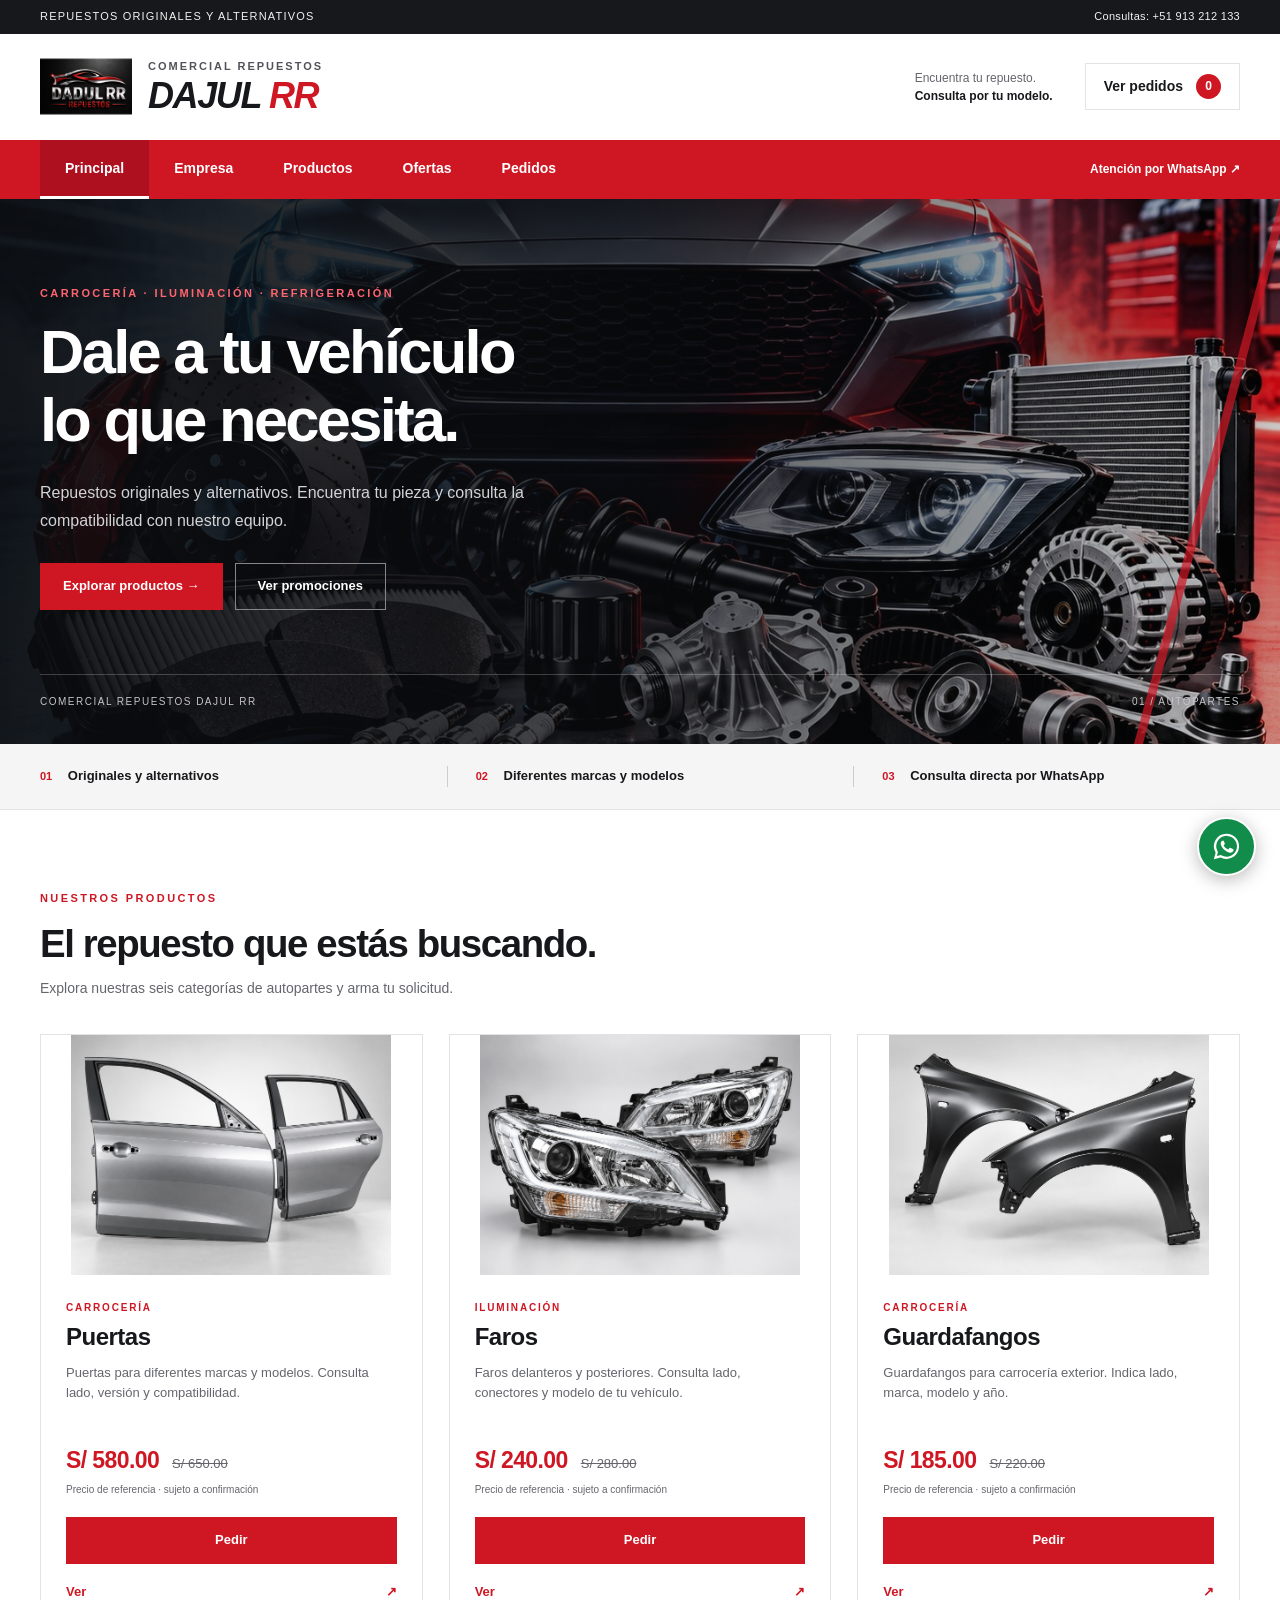
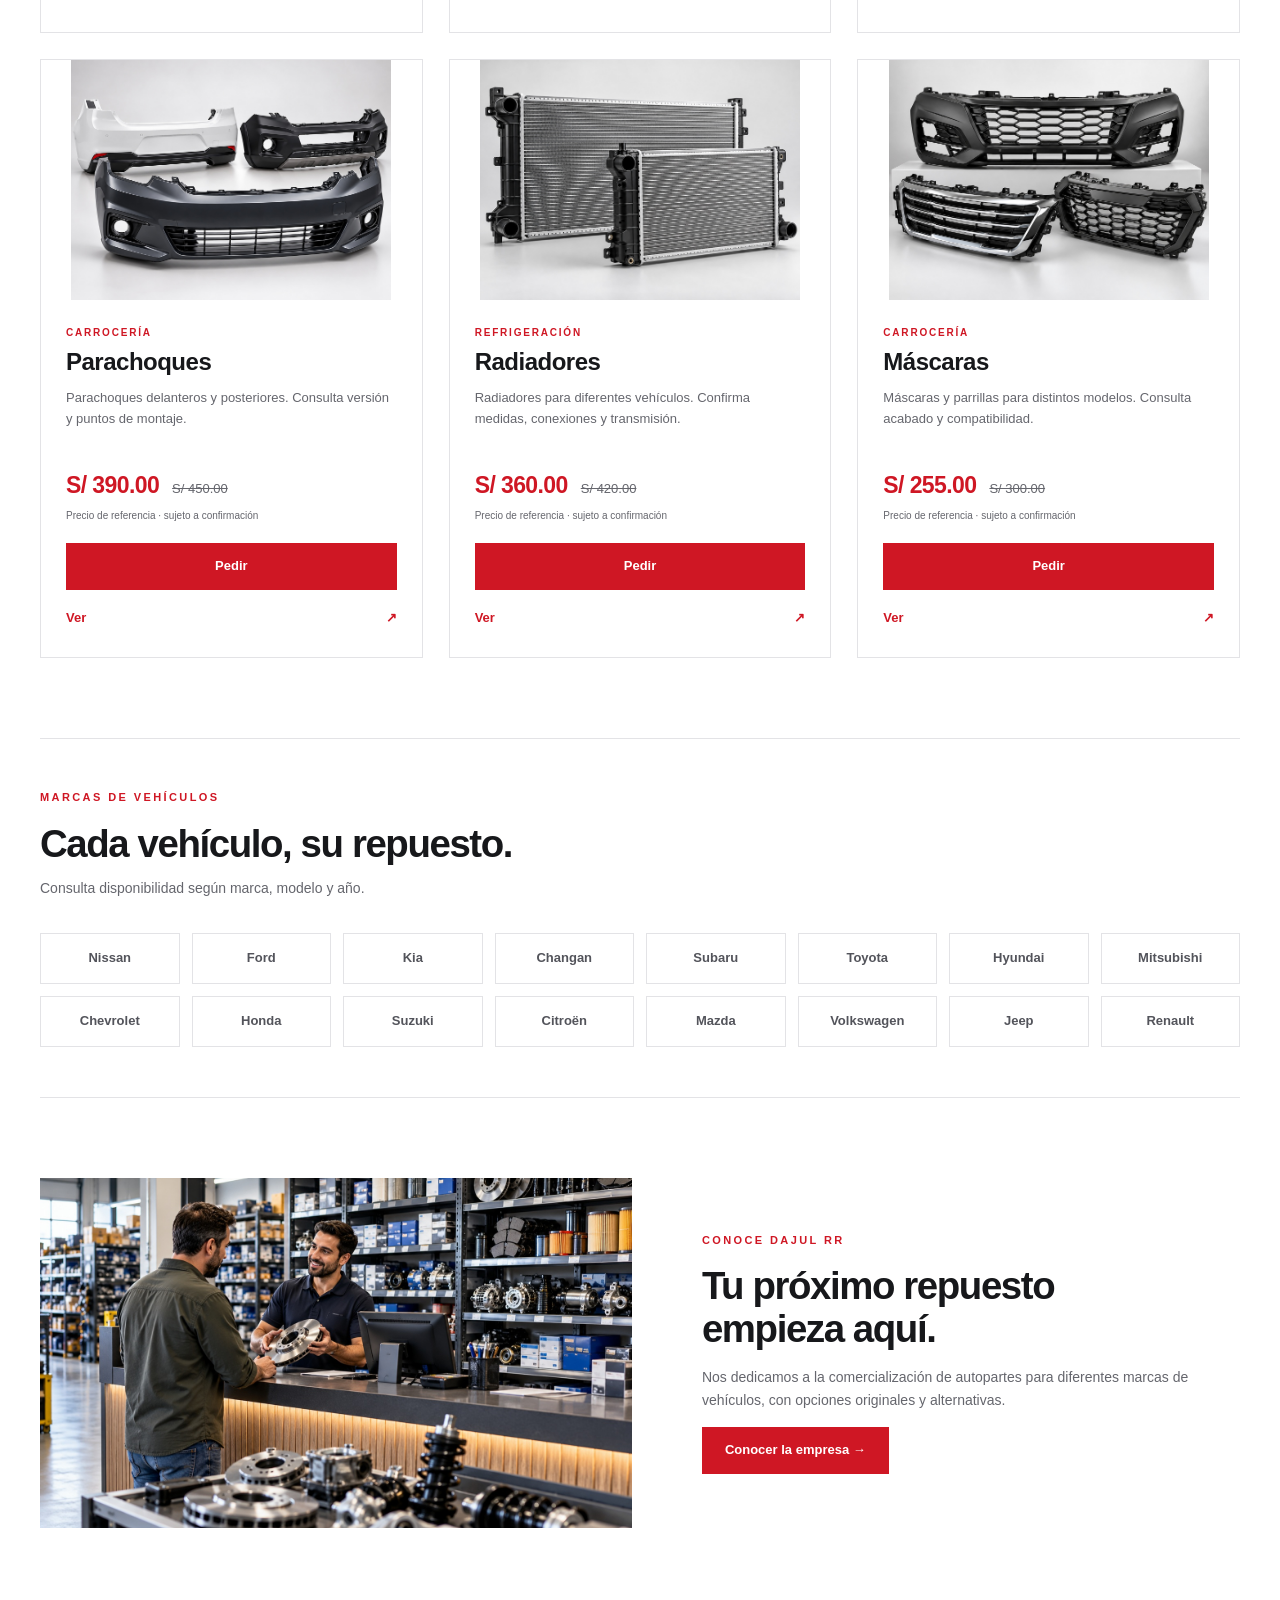
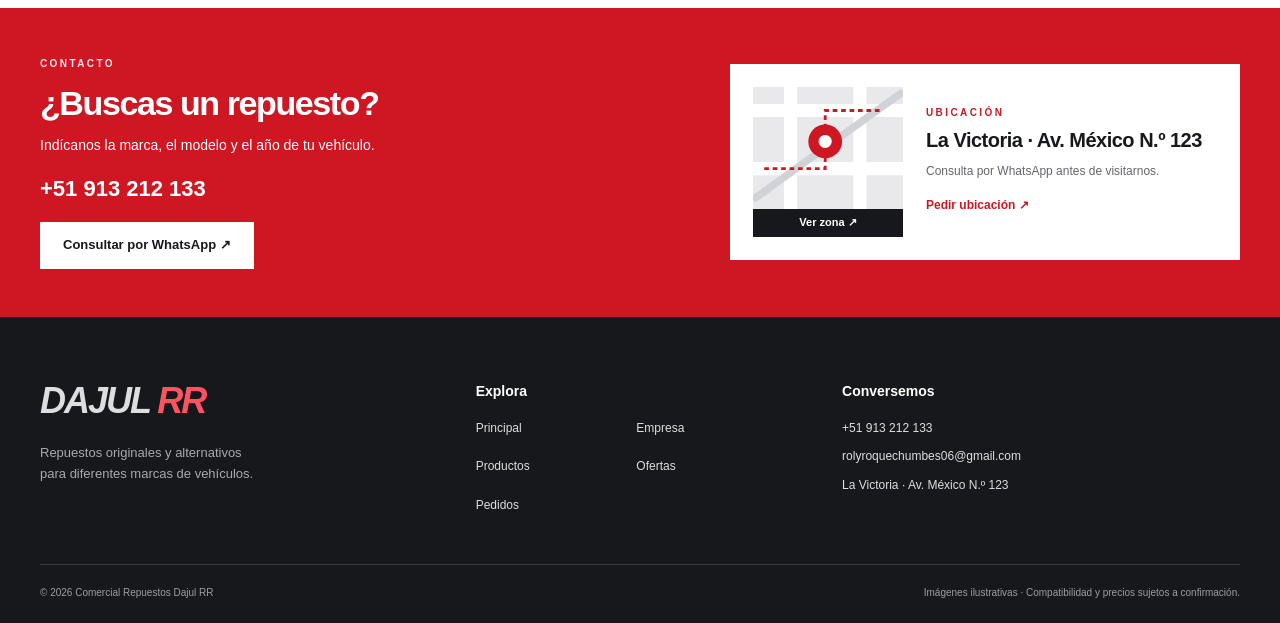
<file: index.html>
<!doctype html>
<html lang="es">

  <head>
    <meta charset="utf-8">
    <meta name="viewport" content="width=device-width, initial-scale=1">
    <meta name="description"
      content="Principal de Comercial Repuestos Dajul RR. Repuestos originales y alternativos, consultas al +51 913 212 133.">
    <meta name="theme-color" content="#cf1724">
    <title>Principal | Comercial Repuestos DAJUL RR</title>
    <link rel="icon" href="img/logo.png">
    <link rel="stylesheet" href="css/styles.css">
  </head>

  <body data-page="index">
    <a class="skip" href="#main">Saltar al contenido</a>
    <div class="topline">
      <div class="wrap">
        <span>REPUESTOS ORIGINALES Y ALTERNATIVOS</span>
        <a href="tel:+51913212133">Consultas: +51 913 212 133</a>
      </div>
    </div>

    <header>
      <div class="wrap header-inner">
        <a class="brand" href="index.html" aria-label="Dajul RR, ir a Principal">
          <img src="img/logo.png" alt="Logo Dajul RR" width="92" height="70">
          <span>COMERCIAL REPUESTOS<strong>DAJUL <em>RR</em>
            </strong>
          </span>
        </a>

        <div class="header-right">
          <p>Encuentra tu repuesto.<br>
            <b>Consulta por tu modelo.</b>
          </p>
          <a href="carrito.html" class="cart-link">Ver pedidos <span class="cart-count"
              aria-label="Productos en pedidos">0</span>
          </a>
        </div>
      </div>

      <nav class="nav" aria-label="Navegación principal">
        <div class="wrap nav-inner">
          <button type="button" class="menu-toggle" aria-expanded="false"
            aria-controls="nav-links">☰ <span>Menú</span>
          </button>
          <div id="nav-links" class="nav-links">
            <a href="index.html" aria-current="page">Principal</a>
            <a href="empresa.html">Empresa</a>
            <a href="productos.html">Productos</a>
            <a href="ofertas.html">Ofertas</a>
            <a href="carrito.html">Pedidos</a>
          </div>
          <a class="nav-contact"
            href="https://wa.me/51913212133?text=Hola%2C%20deseo%20informaci%C3%B3n%20sobre%20sus%20repuestos.">Atención
            por WhatsApp ↗</a>
        </div>
      </nav>
    </header>

    <main id="main">

      <section class="hero hero-index" style="--hero-image:url('../img/portada.jpg')">
        <div class="hero-art" aria-hidden="true">
        </div>
        <div class="wrap hero-content">
          <p class="eyebrow">CARROCERÍA · ILUMINACIÓN · REFRIGERACIÓN</p>
          <h1>Dale a tu vehículo<br>lo que necesita.</h1>
          <p class="hero-description">Repuestos originales y alternativos. Encuentra tu pieza y
            consulta la compatibilidad con nuestro equipo.</p>
          <div class="hero-actions">
            <a class="btn " href="productos.html">Explorar productos →</a>
            <a class="btn outline" href="ofertas.html">Ver promociones</a>
          </div>
          <span class="hero-caption">COMERCIAL REPUESTOS DAJUL RR <span>01 / AUTOPARTES</span>
          </span>
        </div>
      </section>
      <div class="service-bar">
        <div class="wrap">
          <span>
            <b>01</b> Originales y alternativos</span>
          <span>
            <b>02</b> Diferentes marcas y modelos</span>
          <span>
            <b>03</b> Consulta directa por WhatsApp</span>
        </div>
      </div>

      <section class="wrap section">
        <div class="section-heading">
          <p class="eyebrow">NUESTROS PRODUCTOS</p>
          <h2>El repuesto que estás buscando.</h2>
          <p>Explora nuestras seis categorías de autopartes y arma tu solicitud.</p>
        </div>

        <div class="product-grid">

          <article class="product-card " data-name="Puertas" data-category="Carrocería">

            <div class="product-image">
              <img src="img/puertas.jpg" alt="Puertas para vehículos, imagen referencial"
                loading="lazy" width="600" height="420">
            </div>

            <div class="product-body">
              <p class="category">Carrocería</p>
              <h3>Puertas</h3>
              <p>Puertas para diferentes marcas y modelos. Consulta lado, versión y compatibilidad.
              </p>
              <div class="price-line">
                <strong>S/ 580.00</strong>
                <del>S/ 650.00</del>
              </div>
              <small>Precio de referencia · sujeto a confirmación</small>
              <div class="card-actions">
                <button type="button" class="btn" data-add="puertas">Pedir</button>
                <button type="button" class="text-button" data-detail="puertas">Ver <span
                    aria-hidden="true">↗</span>
                </button>
              </div>
            </div>
          </article>

          <article class="product-card " data-name="Faros" data-category="Iluminación">

            <div class="product-image">
              <img src="img/faros.jpg" alt="Faros para vehículos, imagen referencial" loading="lazy"
                width="600" height="420">
            </div>

            <div class="product-body">
              <p class="category">Iluminación</p>
              <h3>Faros</h3>
              <p>Faros delanteros y posteriores. Consulta lado, conectores y modelo de tu vehículo.
              </p>
              <div class="price-line">
                <strong>S/ 240.00</strong>
                <del>S/ 280.00</del>
              </div>
              <small>Precio de referencia · sujeto a confirmación</small>
              <div class="card-actions">
                <button type="button" class="btn" data-add="faros">Pedir</button>
                <button type="button" class="text-button" data-detail="faros">Ver <span
                    aria-hidden="true">↗</span>
                </button>
              </div>
            </div>
          </article>

          <article class="product-card " data-name="Guardafangos" data-category="Carrocería">

            <div class="product-image">
              <img src="img/guardafangos.jpg" alt="Guardafangos para vehículos, imagen referencial"
                loading="lazy" width="600" height="420">
            </div>

            <div class="product-body">
              <p class="category">Carrocería</p>
              <h3>Guardafangos</h3>
              <p>Guardafangos para carrocería exterior. Indica lado, marca, modelo y año.</p>
              <div class="price-line">
                <strong>S/ 185.00</strong>
                <del>S/ 220.00</del>
              </div>
              <small>Precio de referencia · sujeto a confirmación</small>
              <div class="card-actions">
                <button type="button" class="btn" data-add="guardafangos">Pedir</button>
                <button type="button" class="text-button" data-detail="guardafangos">Ver <span
                    aria-hidden="true">↗</span>
                </button>
              </div>
            </div>
          </article>

          <article class="product-card " data-name="Parachoques" data-category="Carrocería">

            <div class="product-image">
              <img src="img/parachoques.jpg" alt="Parachoques para vehículos, imagen referencial"
                loading="lazy" width="600" height="420">
            </div>

            <div class="product-body">
              <p class="category">Carrocería</p>
              <h3>Parachoques</h3>
              <p>Parachoques delanteros y posteriores. Consulta versión y puntos de montaje.</p>
              <div class="price-line">
                <strong>S/ 390.00</strong>
                <del>S/ 450.00</del>
              </div>
              <small>Precio de referencia · sujeto a confirmación</small>
              <div class="card-actions">
                <button type="button" class="btn" data-add="parachoques">Pedir</button>
                <button type="button" class="text-button" data-detail="parachoques">Ver <span
                    aria-hidden="true">↗</span>
                </button>
              </div>
            </div>
          </article>

          <article class="product-card " data-name="Radiadores" data-category="Refrigeración">

            <div class="product-image">
              <img src="img/radiadores.jpg" alt="Radiadores para vehículos, imagen referencial"
                loading="lazy" width="600" height="420">
            </div>

            <div class="product-body">
              <p class="category">Refrigeración</p>
              <h3>Radiadores</h3>
              <p>Radiadores para diferentes vehículos. Confirma medidas, conexiones y transmisión.
              </p>
              <div class="price-line">
                <strong>S/ 360.00</strong>
                <del>S/ 420.00</del>
              </div>
              <small>Precio de referencia · sujeto a confirmación</small>
              <div class="card-actions">
                <button type="button" class="btn" data-add="radiadores">Pedir</button>
                <button type="button" class="text-button" data-detail="radiadores">Ver <span
                    aria-hidden="true">↗</span>
                </button>
              </div>
            </div>
          </article>

          <article class="product-card " data-name="Máscaras" data-category="Carrocería">

            <div class="product-image">
              <img src="img/mascaras.jpg" alt="Máscaras para vehículos, imagen referencial"
                loading="lazy" width="600" height="420">
            </div>

            <div class="product-body">
              <p class="category">Carrocería</p>
              <h3>Máscaras</h3>
              <p>Máscaras y parrillas para distintos modelos. Consulta acabado y compatibilidad.</p>
              <div class="price-line">
                <strong>S/ 255.00</strong>
                <del>S/ 300.00</del>
              </div>
              <small>Precio de referencia · sujeto a confirmación</small>
              <div class="card-actions">
                <button type="button" class="btn" data-add="mascaras">Pedir</button>
                <button type="button" class="text-button" data-detail="mascaras">Ver <span
                    aria-hidden="true">↗</span>
                </button>
              </div>
            </div>
          </article>
        </div>
      </section>

      <section class="brands wrap">
        <div class="section-heading">
          <p class="eyebrow">MARCAS DE VEHÍCULOS</p>
          <h2>Cada vehículo, su repuesto.</h2>
          <p>Consulta disponibilidad según marca, modelo y año.</p>
        </div>
        <div class="brand-list">
          <span>Nissan</span>
          <span>Ford</span>
          <span>Kia</span>
          <span>Changan</span>
          <span>Subaru</span>
          <span>Toyota</span>
          <span>Hyundai</span>
          <span>Mitsubishi</span>
          <span>Chevrolet</span>
          <span>Honda</span>
          <span>Suzuki</span>
          <span>Citroën</span>
          <span>Mazda</span>
          <span>Volkswagen</span>
          <span>Jeep</span>
          <span>Renault</span>
        </div>
      </section>

      <section class="wrap section company-preview">
        <img src="img/empresa.jpg" alt="Atención de repuestos, imagen ilustrativa" loading="lazy">
        <div>
          <p class="eyebrow">CONOCE DAJUL RR</p>
          <h2>Tu próximo repuesto<br>empieza aquí.</h2>
          <p>Nos dedicamos a la comercialización de autopartes para diferentes marcas de vehículos,
            con opciones originales y alternativas.</p>
          <a class="btn " href="empresa.html">Conocer la empresa →</a>
        </div>
      </section>

      <section class="contact-strip" id="ubicacion">
        <div class="wrap contact-inner">
          <div>
            <p class="eyebrow">CONTACTO</p>
            <h2>¿Buscas un repuesto?</h2>
            <p>Indícanos la marca, el modelo y el año de tu vehículo.</p>
            <a class="contact-phone" href="tel:+51913212133">+51 913 212 133</a>
            <a class="btn light"
              href="https://wa.me/51913212133?text=Hola%2C%20deseo%20informaci%C3%B3n%20sobre%20sus%20repuestos.">Consultar
              por WhatsApp ↗</a>
          </div>

          <aside class="location-mini" aria-labelledby="location-title">
            <a class="location-thumbnail"
              href="https://www.google.com/maps/search/?api=1&amp;query=Avenida%20M%C3%A9xico%2C%20La%20Victoria%2C%20Lima%2C%20Per%C3%BA"
              target="_blank" rel="noopener noreferrer"
              aria-label="Abrir mapa de la zona de referencia">
              <svg viewBox="0 0 160 130" role="img"
                aria-label="Imagen ilustrativa de ubicación; no representa el plano ni la posición del local">
                <rect width="160" height="130" fill="#e9e9ec" />
                <path d="M0 25h160M0 87h160M40 0v130M114 0v130" fill="none" stroke="#fff"
                  stroke-width="14" />
                <path d="M0 120 160 5" stroke="#d1d2d7" stroke-width="8" />
                <path d="M12 87h65V25h59" fill="none" stroke="#cf1724" stroke-width="3"
                  stroke-dasharray="5 4" />
                <circle cx="77" cy="58" r="18" fill="#cf1724" />
                <circle cx="77" cy="58" r="7" fill="white" />
              </svg>
              <span>Ver zona ↗</span>
            </a>
            <div>
              <p class="eyebrow">UBICACIÓN</p>
              <h3 id="location-title">La Victoria · Av. México N.º 123</h3>
              <p>Consulta por WhatsApp antes de visitarnos.</p>
              <a class="text-button"
                href="https://wa.me/51913212133?text=Hola%2C%20%C2%BFpodr%C3%ADan%20enviarme%20la%20direcci%C3%B3n%20exacta%20y%20el%20pin%20de%20ubicaci%C3%B3n%20de%20Comercial%20Dajul%20RR%3F">Pedir
                ubicación ↗</a>
            </div>
          </aside>
        </div>
      </section>
    </main>

    <footer>
      <div class="wrap footer-grid">
        <div>
          <a class="footer-brand" href="index.html">DAJUL <span>RR</span>
          </a>

          <p>Repuestos originales y alternativos<br>para diferentes marcas de vehículos.</p>
        </div>
        <div>
          <h2>Explora</h2>
          <div class="footer-nav">
            <a href="index.html" aria-current="page">Principal</a>
            <a href="empresa.html">Empresa</a>
            <a href="productos.html">Productos</a>
            <a href="ofertas.html">Ofertas</a>
            <a href="carrito.html">Pedidos</a>
          </div>
        </div>
        <div>
          <h2>Conversemos</h2>
          <a href="tel:+51913212133">+51 913 212 133</a>
          <a href="mailto:rolyroquechumbes06@gmail.com">rolyroquechumbes06@gmail.com</a>
          <a href="#ubicacion">La Victoria · Av. México N.º 123<br>
          </a>
        </div>
      </div>
      <div class="wrap copyright">© 2026 Comercial Repuestos Dajul RR <span>Imágenes ilustrativas ·
          Compatibilidad y precios sujetos a confirmación.</span>
      </div>
    </footer>
    <a class="whatsapp"
      href="https://wa.me/51913212133?text=Hola%2C%20deseo%20informaci%C3%B3n%20sobre%20sus%20repuestos."
      target="_blank" rel="noopener noreferrer"
      aria-label="Consultar por WhatsApp al +51 913 212 133">
      <svg viewBox="0 0 32 32" aria-hidden="true">
        <path fill="currentColor"
          d="M16 .9A14.9 14.9 0 0 0 3.1 23.3L1 31l7.9-2.1A14.9 14.9 0 1 0 16 .9Zm0 27.1a12.2 12.2 0 0 1-6.2-1.7l-.5-.3-4.7 1.2 1.3-4.6-.3-.5A12.3 12.3 0 1 1 16 28Zm6.8-9.2c-.4-.2-2.2-1.1-2.5-1.2-.4-.1-.6-.2-.8.2-.3.4-1 1.2-1.2 1.4-.2.3-.4.3-.8.1-1-.5-2-1.1-2.8-1.8-.8-.7-1.4-1.5-1.9-2.4-.2-.4 0-.6.2-.8l.6-.7.4-.6c.1-.3 0-.5 0-.7l-1.1-2.6c-.3-.7-.6-.6-.8-.6h-.7c-.3 0-.7.1-1 .5-1 1-1.4 2.2-1.3 3.5.2 1.5 1 2.9 1.9 4.1 2 2.9 4.8 5 8.1 5.9 1.1.3 2.3.3 3.3-.2 1-.5 1.7-1.4 1.9-2.5.1-.4.1-.7 0-.8-.2-.2-.5-.3-.9-.5Z" />
      </svg>
      <span class="wa-tooltip">¿Buscas un repuesto?</span>
    </a>
    <div id="toast" class="toast" role="status" aria-live="polite">
    </div>

    <dialog id="product-dialog" aria-labelledby="dialog-title">
      <button type="button" class="dialog-close" aria-label="Cerrar detalle">×</button>
      <div id="dialog-content">
      </div>
    </dialog>
    <noscript>
      <p class="noscript">Activa JavaScript para usar el buscador y la lista de pedidos. Puedes
        consultar directamente por WhatsApp o teléfono.</p>
    </noscript>
    <!-- Funciones de esta pantalla: pedidos, productos y navegación. -->
    <script>
      /* Funciones de esta pantalla. Catálogo de repuestos. Los precios se expresan en céntimos de sol. */
      'use strict';
      const PRODUCTS = [
        {
          id: 'puertas',
          name: 'Puertas',
          category: 'Carrocería',
          original: 65000,
          price: 58000,
          description: 'Puertas para diferentes marcas y modelos. Consulta lado, versión y compatibilidad.'
        },
        {
          id: 'faros',
          name: 'Faros',
          category: 'Iluminación',
          original: 28000,
          price: 24000,
          description: 'Faros delanteros y posteriores. Consulta lado, conectores y modelo de tu vehículo.'
        },
        {
          id: 'guardafangos',
          name: 'Guardafangos',
          category: 'Carrocería',
          original: 22000,
          price: 18500,
          description: 'Guardafangos para carrocería exterior. Indica lado, marca, modelo y año.'
        },
        {
          id: 'parachoques',
          name: 'Parachoques',
          category: 'Carrocería',
          original: 45000,
          price: 39000,
          description: 'Parachoques delanteros y posteriores. Consulta versión y puntos de montaje.'
        },
        {
          id: 'radiadores',
          name: 'Radiadores',
          category: 'Refrigeración',
          original: 42000,
          price: 36000,
          description: 'Radiadores para diferentes vehículos. Confirma medidas, conexiones y transmisión.'
        },
        {
          id: 'mascaras',
          name: 'Máscaras',
          category: 'Carrocería',
          original: 30000,
          price: 25500,
          description: 'Máscaras y parrillas para distintos modelos. Consulta acabado y compatibilidad.'
        }
      ];
      const PHONE = '51913212133';
      const CART_KEY = 'dajul-rr-cart-v1';
      const byId = id => PRODUCTS.find(p => p.id === id);
      const money = cents => 'S/ ' + (cents / 100).toLocaleString('es-PE', { minimumFractionDigits: 2, maximumFractionDigits: 2 });
      const discount = p => ((p.original - p.price) * 100 / p.original).toLocaleString('es-ES', { minimumFractionDigits: 2, maximumFractionDigits: 2 });
      const waURL = text => 'https://wa.me/' + PHONE + '?text=' + encodeURIComponent(text);
      const escapeHTML = value => String(value).replace(/[&<>"']/g, c => ({
        '&': '&amp;',
        '<': '&lt;',
        '>': '&gt;',
        '"': '&quot;',
        "'": '&#39;'
      }[c]));
      const quantity = value => Math.max(1, Math.min(99, Math.trunc(Number(value)) || 1));

      function sanitizeCart(value) {
        if (!Array.isArray(value)) return [];
        const clean = new Map();
        value.slice(0, 100).forEach(item => {
          if (Array.isArray(item) && byId(item[0]) && Number.isFinite(item[1]) && item[1] > 0) {
            clean.set(item[0], quantity((clean.get(item[0]) || 0) + item[1]));
          }
        });
        return [...clean];
      }

      let storageAvailable = true;
      let cart = [];

      try {
        const saved = localStorage.getItem(CART_KEY);
        try {
          cart = sanitizeCart(JSON.parse(saved || '[]'));
        } catch {
          cart = [];
        }
        localStorage.setItem(CART_KEY, JSON.stringify(cart));
      } catch {
        storageAvailable = false;
      }
      // File URLs may have one storage area per HTML file. Carry only cart IDs and quantities.
      const transferCart = location.protocol === 'file:' || !storageAvailable;
      if (transferCart) {
        const encoded = new URLSearchParams(location.search).get('c');
        if (encoded !== null) {
          try {
            cart = sanitizeCart(JSON.parse(atob(encoded)));
          } catch {
            cart = [];
          }
        }
      }
      const $ = selector => document.querySelector(selector);
      const $$ = selector => [...document.querySelectorAll(selector)];
      let toastTimer;

      function toast(text) {
        const el = $('#toast');
        el.textContent = text;
        el.classList.add('visible');
        clearTimeout(toastTimer);
        toastTimer = setTimeout(() => el.classList.remove('visible'), 3200);
      }

      function syncLinks() {
        if (!transferCart) return;
        const payload = btoa(JSON.stringify(cart));
        $$('a[href]').forEach(a => {
          const raw = a.getAttribute('href');
          if (!raw || /^(?:[a-z]+:|\/\/|#)/i.test(raw)) return;
          const parsed = new URL(raw, location.href);
          if (!parsed.pathname.endsWith('.html')) return;
          const params = new URLSearchParams(parsed.search);
          params.set('c', payload);
          a.setAttribute('href', raw.split(/[?#]/)[0] + '?' + params.toString() + parsed.hash);
        });
      }

      function saveCart() {
        try {
          localStorage.setItem(CART_KEY, JSON.stringify(cart));
        } catch {
          storageAvailable = false;
        }
        if (transferCart) {
          try {
            const current = new URL(location.href);
            current.searchParams.set('c', btoa(JSON.stringify(cart)));
            history.replaceState(null, '', current.href);
          } catch {/* Links still carry state when file history updates are restricted. */ }
        }
        $$('.cart-count').forEach(el => {
          const n = cart.reduce((s, item) => s + item[1], 0);
          el.textContent = n;
          el.setAttribute('aria-label', n + ' unidades en pedidos');
        });
        if ($('#storage-note')) $('#storage-note').hidden = storageAvailable;
        syncLinks();
      }

      function addToCart(id) {
        const product = byId(id);
        if (!product) return;
        const item = cart.find(item => item[0] === id);
        if (item && item[1] >= 99) {
          toast('Máximo de 99 unidades por repuesto.');
          return;
        }
        if (item) item[1]++; else cart.push([id, 1]);
        saveCart();
        renderCart();
        toast(product.name + ': agregado a tus pedidos.');
      }

      function totals() {
        return cart.reduce((sum, [id, qty]) => {
          const p = byId(id);
          sum.original += p.original * qty;
          sum.total += p.price * qty;
          return sum;
        }, { original: 0, total: 0 });
      }

      function renderCart() {
        if (!$('#cart-items')) return;
        const hasItems = cart.length > 0;
        $('#cart-empty').hidden = hasItems;
        $('#cart-content').hidden = !hasItems;
        $('#cart-items').innerHTML = cart.map(([id, qty]) => {
          const p = byId(id);
          return `<article class="cart-row" data-cart-row="${id}"><img src="img/${id}.jpg" alt="${p.name}"><div><h3>${p.name}</h3><p>${money(p.price)} por unidad</p><div class="quantity"><button type="button" data-minus="${id}" aria-label="Reducir cantidad de ${p.name}">−</button><input type="number" min="1" max="99" step="1" value="${qty}" data-qty="${id}" aria-label="Cantidad de ${p.name}"><button type="button" data-plus="${id}" aria-label="Aumentar cantidad de ${p.name}">+</button></div></div><div class="row-total"><strong>${money(p.price * qty)}</strong><button type="button" data-remove="${id}" class="text-button" aria-label="Eliminar ${p.name} de pedidos">Eliminar</button></div></article>`;
        }).join('');
        const t = totals();
        $('#cart-original').textContent = money(t.original);
        $('#cart-total').textContent = money(t.total);
        $('#cart-savings').textContent = '− ' + money(t.original - t.total);
      }

      function updateQuantity(id, value) {
        const item = cart.find(item => item[0] === id);
        if (!item) return;
        item[1] = quantity(value);
        saveCart();
        renderCart();
      }

      function orderMessage() {
        const t = totals();
        const name = $('#client-name')?.value.trim();
        const vehicle = $('#vehicle')?.value.trim();
        return ['Hola, deseo consultar este pedido en Comercial Repuestos Dajul RR:', name ? 'Nombre: ' + name : '', vehicle ? 'Vehículo: ' + vehicle : '', ...cart.map(([id, qty]) => `${qty} × ${byId(id).name} — ${money(byId(id).price)} c/u — Subtotal ${money(byId(id).price * qty)}`), 'Total referencial: ' + money(t.total), 'Ahorro respecto al precio anterior: ' + money(t.original - t.total), 'Por favor, confirmen compatibilidad, disponibilidad, precio final y costo de entrega.'].filter(Boolean).join('\n');
      }

      const dialog = $('#product-dialog');
      let dialogTrigger = null;

      function openDetail(id, trigger) {
        const p = byId(id);
        if (!p) return;
        dialogTrigger = trigger;
        $('#dialog-content').innerHTML = `<div class="detail-grid"><img src="img/${p.id}.jpg" alt="${p.name}, imagen ilustrativa"><div class="detail-body"><p class="category">${p.category}</p><h2 id="dialog-title">${p.name}</h2><p>${p.description}</p><div class="price-line"><strong>${money(p.price)}</strong><del>${money(p.original)}</del></div><small>Ahorro: ${discount(p)} %. Precios e imágenes de referencia. Confirma compatibilidad, stock y vigencia.</small><button type="button" class="btn" data-add="${p.id}">Pedir</button><a class="text-button" target="_blank" rel="noopener noreferrer" href="${escapeHTML(waURL('Hola, deseo información sobre ' + p.name + '. ¿Pueden confirmar precio y compatibilidad con mi vehículo?'))}">Consultar por WhatsApp ↗</a></div></div>`;
        dialog.showModal();
        document.body.classList.add('modal-open');
        $('.dialog-close').focus();
      }

      function closeDetail() {
        dialog.close();
      }

      dialog.addEventListener('close', () => {
        document.body.classList.remove('modal-open');
        dialogTrigger?.focus();
      });

      $('.dialog-close').addEventListener('click', closeDetail);

      dialog.addEventListener('click', event => {
        if (event.target === dialog) {
          const r = dialog.getBoundingClientRect();
          if (event.clientX < r.left || event.clientX > r.right || event.clientY < r.top || event.clientY > r.bottom) closeDetail();
        }
      });
      // Sync static cards from the single catalog source.

      $$('.product-card').forEach(card => {
        const p = byId(card.querySelector('[data-add]').dataset.add);
        card.querySelector('.price-line strong').textContent = money(p.price);
        card.querySelector('.price-line del').textContent = money(p.original);
        const badge = card.querySelector('[data-discount]');
        if (badge) badge.textContent = '−' + discount(p) + ' %';
      });

      document.addEventListener('click', event => {
        const add = event.target.closest('[data-add]');
        if (add) {
          addToCart(add.dataset.add);
          if (dialog.open) closeDetail();
          return;
        }
        const detail = event.target.closest('[data-detail]');
        if (detail) {
          openDetail(detail.dataset.detail, detail);
          return;
        }
        const minus = event.target.closest('[data-minus]');
        const plus = event.target.closest('[data-plus]');
        if (minus || plus) {
          const id = minus?.dataset.minus || plus.dataset.plus;
          const item = cart.find(item => item[0] === id);
          updateQuantity(id, item[1] + (plus ? 1 : -1));
          const next = $(`[data-${plus ? 'plus' : 'minus'}="${id}"]`);
          next?.focus();
          return;
        }
        const remove = event.target.closest('[data-remove]');
        if (remove) {
          const id = remove.dataset.remove;
          cart = cart.filter(item => item[0] !== id);
          saveCart();
          renderCart();
          toast(byId(id).name + ': eliminado de pedidos.');
          ($('#cart-items button') || $('#cart-empty a'))?.focus();
        }
        const anchor = event.target.closest('a');
        if (anchor && $('.nav-links').classList.contains('open')) {
          $('.nav-links').classList.remove('open');
          $('.menu-toggle').setAttribute('aria-expanded', 'false');
        }
      });

      document.addEventListener('change', event => {
        if (event.target.matches('[data-qty]')) {
          const id = event.target.dataset.qty;
          updateQuantity(id, event.target.value);
          $(`[data-qty="${id}"]`)?.focus();
        }
      });

      $('#clear-cart')?.addEventListener('click', () => {
        cart = [];
        saveCart();
        renderCart();
        toast('Lista de pedidos vaciada.');
        $('#cart-empty a').focus();
      });

      $('#checkout-form')?.addEventListener('submit', event => {
        event.preventDefault();
        if (!cart.length) {
          toast('Agrega un producto para preparar tu pedido.');
          return;
        }
        window.open(waURL(orderMessage()), '_blank', 'noopener,noreferrer');
      });
      const normalize = text => text.normalize('NFD').replace(/[\u0300-\u036f]/g, '').toLowerCase();

      function filterProducts() {
        const query = normalize($('#search').value.trim());
        const category = $('#category').value;
        let count = 0;
        $$('.product-card').forEach(card => {
          const visible = normalize(card.dataset.name + ' ' + card.dataset.category).includes(query) && (!category || card.dataset.category === category);
          card.hidden = !visible;
          if (visible) count++;
        });
        $('#no-results').hidden = count !== 0;
        $('#result-count').textContent = count + ' producto' + (count === 1 ? '' : 's');
      }

      $('#search')?.addEventListener('input', filterProducts);

      $('#category')?.addEventListener('change', filterProducts);

      $('.menu-toggle').addEventListener('click', () => {
        const isOpen = $('.nav-links').classList.toggle('open');
        $('.menu-toggle').setAttribute('aria-expanded', String(isOpen));
      });

      document.addEventListener('keydown', event => {
        if (event.key === 'Escape' && $('.nav-links').classList.contains('open')) {
          $('.nav-links').classList.remove('open');
          $('.menu-toggle').setAttribute('aria-expanded', 'false');
          $('.menu-toggle').focus();
        }
      });

      window.addEventListener('storage', event => {
        if (event.key === CART_KEY && !transferCart) {
          try {
            cart = sanitizeCart(JSON.parse(event.newValue || '[]'));
          } catch {
            cart = [];
          }
          saveCart();
          renderCart();
        }
      });
      // Returning with Back/Forward may restore an older DOM from the browser cache.

      window.addEventListener('pageshow', event => {
        if (event.persisted && !transferCart) {
          try {
            cart = sanitizeCart(JSON.parse(localStorage.getItem(CART_KEY) || '[]'));
          } catch {
            cart = [];
          }
          saveCart();
          renderCart();
        }
      });

      saveCart();

      renderCart();
    </script>
  </body>

</html>
</file>
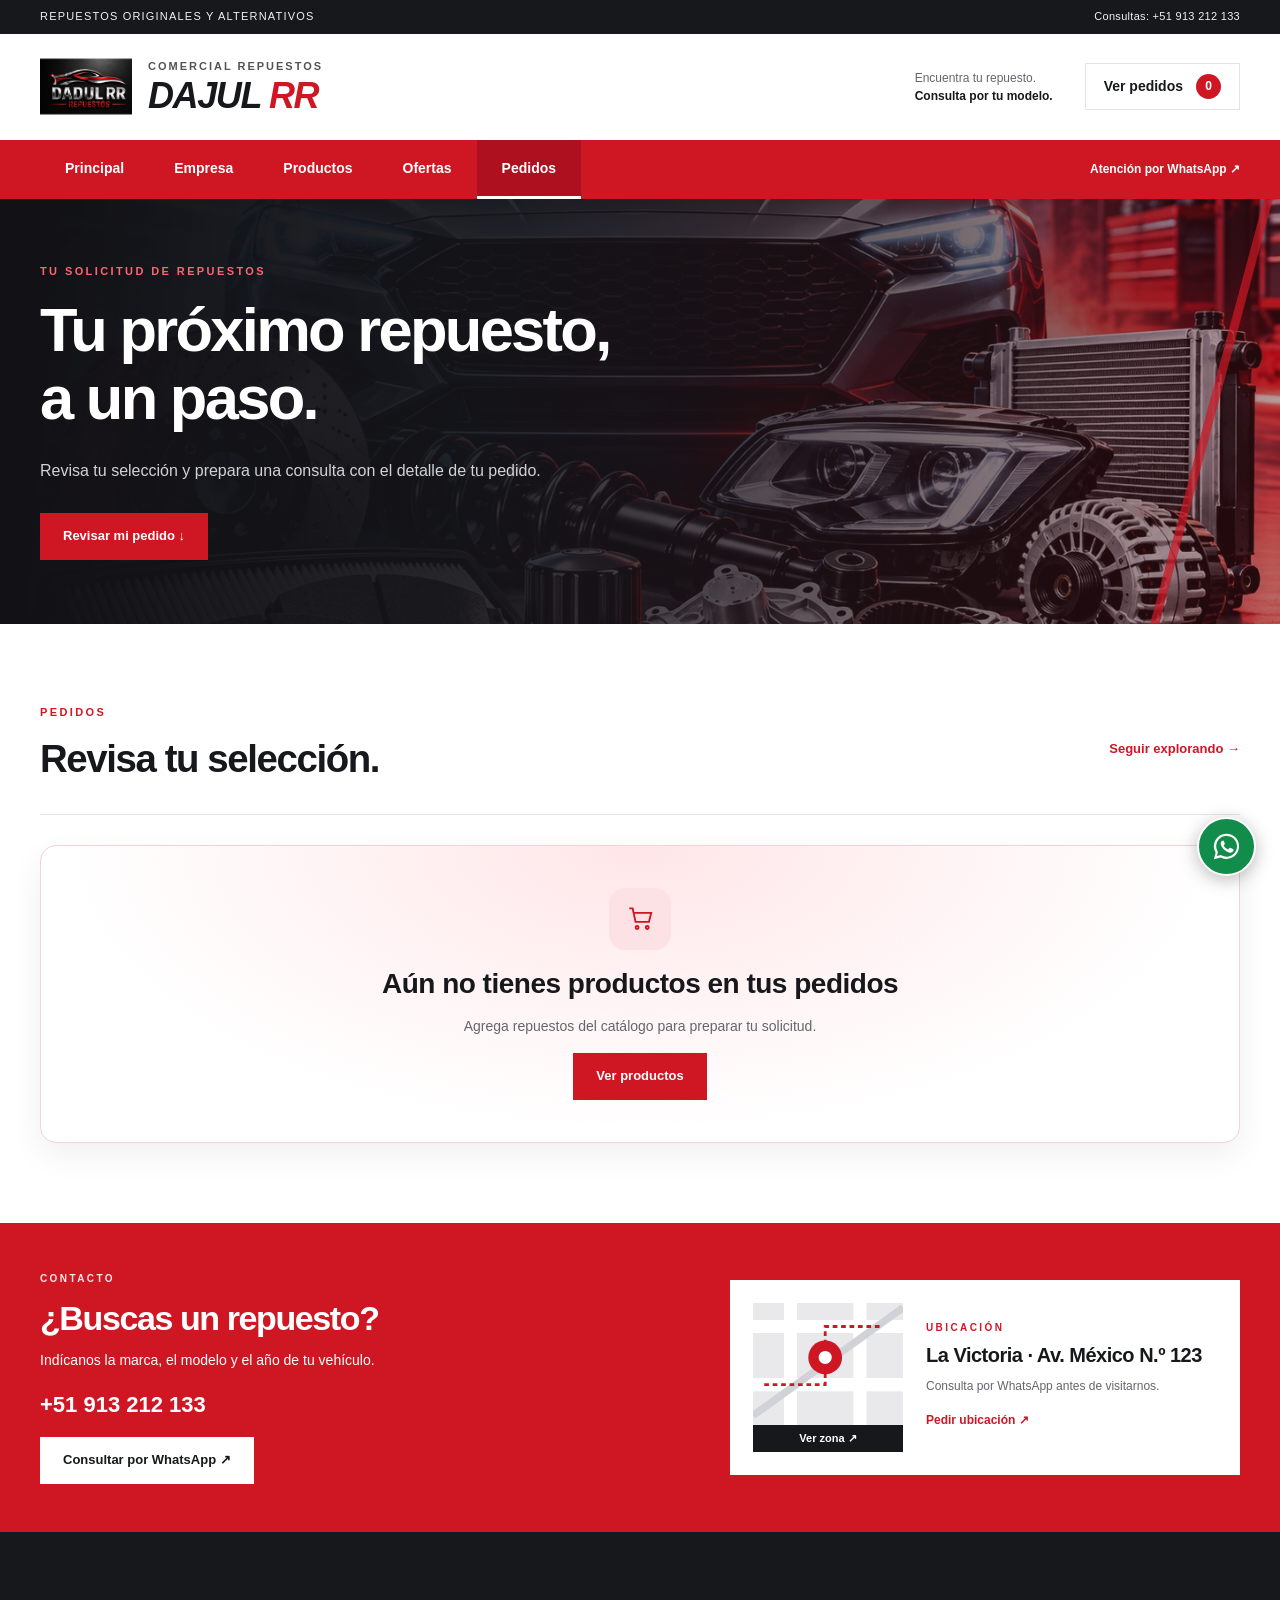
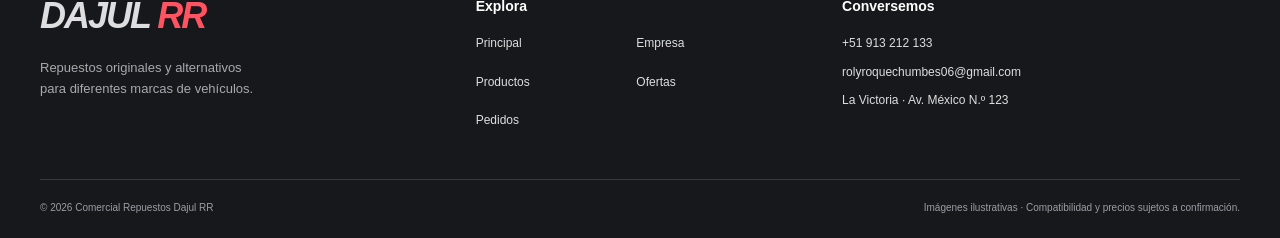
<file: carrito.html>
<!doctype html>
<html lang="es">

  <head>
    <meta charset="utf-8">
    <meta name="viewport" content="width=device-width, initial-scale=1">
    <meta name="description"
      content="Pedidos de Comercial Repuestos Dajul RR. Repuestos originales y alternativos, consultas al +51 913 212 133.">
    <meta name="theme-color" content="#cf1724">
    <title>Pedidos | Comercial Repuestos DAJUL RR</title>
    <link rel="icon" href="img/logo.png">
    <link rel="stylesheet" href="css/styles.css">
  </head>

  <body data-page="carrito">
    <a class="skip" href="#main">Saltar al contenido</a>
    <div class="topline">
      <div class="wrap">
        <span>REPUESTOS ORIGINALES Y ALTERNATIVOS</span>
        <a href="tel:+51913212133">Consultas: +51 913 212 133</a>
      </div>
    </div>

    <header>
      <div class="wrap header-inner">
        <a class="brand" href="index.html" aria-label="Dajul RR, ir a Principal">
          <img src="img/logo.png" alt="Logo Dajul RR" width="92" height="70">
          <span>COMERCIAL REPUESTOS<strong>DAJUL <em>RR</em>
            </strong>
          </span>
        </a>

        <div class="header-right">
          <p>Encuentra tu repuesto.<br>
            <b>Consulta por tu modelo.</b>
          </p>
          <a href="carrito.html" class="cart-link">Ver pedidos <span class="cart-count"
              aria-label="Productos en pedidos">0</span>
          </a>
        </div>
      </div>

      <nav class="nav" aria-label="Navegación principal">
        <div class="wrap nav-inner">
          <button type="button" class="menu-toggle" aria-expanded="false"
            aria-controls="nav-links">☰ <span>Menú</span>
          </button>
          <div id="nav-links" class="nav-links">
            <a href="index.html">Principal</a>
            <a href="empresa.html">Empresa</a>
            <a href="productos.html">Productos</a>
            <a href="ofertas.html">Ofertas</a>
            <a href="carrito.html" aria-current="page">Pedidos</a>
          </div>
          <a class="nav-contact"
            href="https://wa.me/51913212133?text=Hola%2C%20deseo%20informaci%C3%B3n%20sobre%20sus%20repuestos.">Atención
            por WhatsApp ↗</a>
        </div>
      </nav>
    </header>

    <main id="main">

      <section class="hero hero-carrito" style="--hero-image:url('../img/portada.jpg')">
        <div class="hero-art" aria-hidden="true">
        </div>
        <div class="wrap hero-content">
          <p class="eyebrow">TU SOLICITUD DE REPUESTOS</p>
          <h1>Tu próximo repuesto,<br>a un paso.</h1>
          <p class="hero-description">Revisa tu selección y prepara una consulta con el detalle de
            tu pedido.</p>
          <div class="hero-actions">
            <a class="btn" href="#cart">Revisar mi pedido ↓</a>
          </div>
        </div>
      </section>

      <section class="wrap section" id="cart">

        <div class="cart-heading">
          <div>
            <p class="eyebrow">PEDIDOS</p>
            <h2>Revisa tu selección.</h2>
          </div>
          <a class="text-button" href="productos.html">Seguir explorando →</a>
        </div>

        <div id="cart-empty" class="empty">
          <span class="order-icon"><svg viewBox="0 0 24 24" fill="none" stroke="currentColor"
              stroke-width="1.7" aria-hidden="true">
              <path d="M2 3h3l2.6 12h11.9l2-8H6" />
              <circle cx="9" cy="20" r="1.3" />
              <circle cx="18" cy="20" r="1.3" />
            </svg></span>
          <h3>Aún no tienes productos en tus pedidos</h3>
          <p>Agrega repuestos del catálogo para preparar tu solicitud.</p>
          <a class="btn " href="productos.html">Ver productos</a>
        </div>

        <div id="cart-content" class="cart-layout" hidden>
          <div>
            <div id="cart-items">
            </div>
            <button id="clear-cart" type="button" class="text-button">Vaciar pedidos</button>
          </div>

          <aside class="summary">
            <h3><span class="order-icon"><svg viewBox="0 0 24 24" fill="none" stroke="currentColor"
                  stroke-width="1.7" aria-hidden="true">
                  <path d="M2 3h3l2.6 12h11.9l2-8H6" />
                  <circle cx="9" cy="20" r="1.3" />
                  <circle cx="18" cy="20" r="1.3" />
                </svg></span> Resumen del pedido</h3>
            <div>
              <span>Precio anterior</span>
              <span id="cart-original">
              </span>
            </div>
            <div>
              <span>Ahorras</span>
              <span id="cart-savings">
              </span>
            </div>

            <div class="total">
              <strong>Total referencial</strong>
              <strong id="cart-total">
              </strong>
            </div>

            <p>Precios de referencia. Confirmaremos compatibilidad, stock, vigencia y costo de
              entrega por WhatsApp. No se realiza ningún cobro aquí.</p>

            <form id="checkout-form">
              <label for="client-name">Tu nombre (opcional)</label>
              <input id="client-name" name="name" maxlength="80" autocomplete="given-name"
                placeholder="¿Cómo te llamas?">

              <label for="vehicle">Marca, modelo y año (opcional)</label>
              <input id="vehicle" name="vehicle" maxlength="150"
                placeholder="Ej. Toyota Yaris 2018">

              <button type="submit" class="btn checkout">Preparar pedido por WhatsApp ↗</button>

              <small>Se abre WhatsApp con el mensaje listo. Tú decides cuándo enviarlo.</small>
            </form>
          </aside>
        </div>

        <p class="storage-note" id="storage-note" hidden>No se pudo guardar tus pedidos en este
          navegador. Mantén esta pestaña abierta y usa los enlaces de la web para conservar tu
          selección.</p>
      </section>

      <section class="contact-strip" id="ubicacion">
        <div class="wrap contact-inner">
          <div>
            <p class="eyebrow">CONTACTO</p>
            <h2>¿Buscas un repuesto?</h2>
            <p>Indícanos la marca, el modelo y el año de tu vehículo.</p>
            <a class="contact-phone" href="tel:+51913212133">+51 913 212 133</a>
            <a class="btn light"
              href="https://wa.me/51913212133?text=Hola%2C%20deseo%20informaci%C3%B3n%20sobre%20sus%20repuestos.">Consultar
              por WhatsApp ↗</a>
          </div>

          <aside class="location-mini" aria-labelledby="location-title">
            <a class="location-thumbnail"
              href="https://www.google.com/maps/search/?api=1&amp;query=Avenida%20M%C3%A9xico%2C%20La%20Victoria%2C%20Lima%2C%20Per%C3%BA"
              target="_blank" rel="noopener noreferrer"
              aria-label="Abrir mapa de la zona de referencia">
              <svg viewBox="0 0 160 130" role="img"
                aria-label="Imagen ilustrativa de ubicación; no representa el plano ni la posición del local">
                <rect width="160" height="130" fill="#e9e9ec" />
                <path d="M0 25h160M0 87h160M40 0v130M114 0v130" fill="none" stroke="#fff"
                  stroke-width="14" />
                <path d="M0 120 160 5" stroke="#d1d2d7" stroke-width="8" />
                <path d="M12 87h65V25h59" fill="none" stroke="#cf1724" stroke-width="3"
                  stroke-dasharray="5 4" />
                <circle cx="77" cy="58" r="18" fill="#cf1724" />
                <circle cx="77" cy="58" r="7" fill="white" />
              </svg>
              <span>Ver zona ↗</span>
            </a>
            <div>
              <p class="eyebrow">UBICACIÓN</p>
              <h3 id="location-title">La Victoria · Av. México N.º 123</h3>
              <p>Consulta por WhatsApp antes de visitarnos.</p>
              <a class="text-button"
                href="https://wa.me/51913212133?text=Hola%2C%20%C2%BFpodr%C3%ADan%20enviarme%20la%20direcci%C3%B3n%20exacta%20y%20el%20pin%20de%20ubicaci%C3%B3n%20de%20Comercial%20Dajul%20RR%3F">Pedir
                ubicación ↗</a>
            </div>
          </aside>
        </div>
      </section>
    </main>

    <footer>
      <div class="wrap footer-grid">
        <div>
          <a class="footer-brand" href="index.html">DAJUL <span>RR</span>
          </a>

          <p>Repuestos originales y alternativos<br>para diferentes marcas de vehículos.</p>
        </div>
        <div>
          <h2>Explora</h2>
          <div class="footer-nav">
            <a href="index.html">Principal</a>
            <a href="empresa.html">Empresa</a>
            <a href="productos.html">Productos</a>
            <a href="ofertas.html">Ofertas</a>
            <a href="carrito.html" aria-current="page">Pedidos</a>
          </div>
        </div>
        <div>
          <h2>Conversemos</h2>
          <a href="tel:+51913212133">+51 913 212 133</a>
          <a href="mailto:rolyroquechumbes06@gmail.com">rolyroquechumbes06@gmail.com</a>
          <a href="#ubicacion">La Victoria · Av. México N.º 123<br>
          </a>
        </div>
      </div>
      <div class="wrap copyright">© 2026 Comercial Repuestos Dajul RR <span>Imágenes ilustrativas ·
          Compatibilidad y precios sujetos a confirmación.</span>
      </div>
    </footer>
    <a class="whatsapp"
      href="https://wa.me/51913212133?text=Hola%2C%20deseo%20informaci%C3%B3n%20sobre%20sus%20repuestos."
      target="_blank" rel="noopener noreferrer"
      aria-label="Consultar por WhatsApp al +51 913 212 133">
      <svg viewBox="0 0 32 32" aria-hidden="true">
        <path fill="currentColor"
          d="M16 .9A14.9 14.9 0 0 0 3.1 23.3L1 31l7.9-2.1A14.9 14.9 0 1 0 16 .9Zm0 27.1a12.2 12.2 0 0 1-6.2-1.7l-.5-.3-4.7 1.2 1.3-4.6-.3-.5A12.3 12.3 0 1 1 16 28Zm6.8-9.2c-.4-.2-2.2-1.1-2.5-1.2-.4-.1-.6-.2-.8.2-.3.4-1 1.2-1.2 1.4-.2.3-.4.3-.8.1-1-.5-2-1.1-2.8-1.8-.8-.7-1.4-1.5-1.9-2.4-.2-.4 0-.6.2-.8l.6-.7.4-.6c.1-.3 0-.5 0-.7l-1.1-2.6c-.3-.7-.6-.6-.8-.6h-.7c-.3 0-.7.1-1 .5-1 1-1.4 2.2-1.3 3.5.2 1.5 1 2.9 1.9 4.1 2 2.9 4.8 5 8.1 5.9 1.1.3 2.3.3 3.3-.2 1-.5 1.7-1.4 1.9-2.5.1-.4.1-.7 0-.8-.2-.2-.5-.3-.9-.5Z" />
      </svg>
      <span class="wa-tooltip">¿Buscas un repuesto?</span>
    </a>
    <div id="toast" class="toast" role="status" aria-live="polite">
    </div>

    <dialog id="product-dialog" aria-labelledby="dialog-title">
      <button type="button" class="dialog-close" aria-label="Cerrar detalle">×</button>
      <div id="dialog-content">
      </div>
    </dialog>
    <noscript>
      <p class="noscript">Activa JavaScript para usar el buscador y la lista de pedidos. Puedes
        consultar directamente por WhatsApp o teléfono.</p>
    </noscript>
    <!-- Funciones de esta pantalla: pedidos, productos y navegación. -->
    <script>
      /* Funciones de esta pantalla. Catálogo de repuestos. Los precios se expresan en céntimos de sol. */
      'use strict';
      const PRODUCTS = [
        {
          id: 'puertas',
          name: 'Puertas',
          category: 'Carrocería',
          original: 65000,
          price: 58000,
          description: 'Puertas para diferentes marcas y modelos. Consulta lado, versión y compatibilidad.'
        },
        {
          id: 'faros',
          name: 'Faros',
          category: 'Iluminación',
          original: 28000,
          price: 24000,
          description: 'Faros delanteros y posteriores. Consulta lado, conectores y modelo de tu vehículo.'
        },
        {
          id: 'guardafangos',
          name: 'Guardafangos',
          category: 'Carrocería',
          original: 22000,
          price: 18500,
          description: 'Guardafangos para carrocería exterior. Indica lado, marca, modelo y año.'
        },
        {
          id: 'parachoques',
          name: 'Parachoques',
          category: 'Carrocería',
          original: 45000,
          price: 39000,
          description: 'Parachoques delanteros y posteriores. Consulta versión y puntos de montaje.'
        },
        {
          id: 'radiadores',
          name: 'Radiadores',
          category: 'Refrigeración',
          original: 42000,
          price: 36000,
          description: 'Radiadores para diferentes vehículos. Confirma medidas, conexiones y transmisión.'
        },
        {
          id: 'mascaras',
          name: 'Máscaras',
          category: 'Carrocería',
          original: 30000,
          price: 25500,
          description: 'Máscaras y parrillas para distintos modelos. Consulta acabado y compatibilidad.'
        }
      ];
      const PHONE = '51913212133';
      const CART_KEY = 'dajul-rr-cart-v1';
      const byId = id => PRODUCTS.find(p => p.id === id);
      const money = cents => 'S/ ' + (cents / 100).toLocaleString('es-PE', { minimumFractionDigits: 2, maximumFractionDigits: 2 });
      const discount = p => ((p.original - p.price) * 100 / p.original).toLocaleString('es-ES', { minimumFractionDigits: 2, maximumFractionDigits: 2 });
      const waURL = text => 'https://wa.me/' + PHONE + '?text=' + encodeURIComponent(text);
      const escapeHTML = value => String(value).replace(/[&<>"']/g, c => ({
        '&': '&amp;',
        '<': '&lt;',
        '>': '&gt;',
        '"': '&quot;',
        "'": '&#39;'
      }[c]));
      const quantity = value => Math.max(1, Math.min(99, Math.trunc(Number(value)) || 1));

      function sanitizeCart(value) {
        if (!Array.isArray(value)) return [];
        const clean = new Map();
        value.slice(0, 100).forEach(item => {
          if (Array.isArray(item) && byId(item[0]) && Number.isFinite(item[1]) && item[1] > 0) {
            clean.set(item[0], quantity((clean.get(item[0]) || 0) + item[1]));
          }
        });
        return [...clean];
      }

      let storageAvailable = true;
      let cart = [];

      try {
        const saved = localStorage.getItem(CART_KEY);
        try {
          cart = sanitizeCart(JSON.parse(saved || '[]'));
        } catch {
          cart = [];
        }
        localStorage.setItem(CART_KEY, JSON.stringify(cart));
      } catch {
        storageAvailable = false;
      }
      // File URLs may have one storage area per HTML file. Carry only cart IDs and quantities.
      const transferCart = location.protocol === 'file:' || !storageAvailable;
      if (transferCart) {
        const encoded = new URLSearchParams(location.search).get('c');
        if (encoded !== null) {
          try {
            cart = sanitizeCart(JSON.parse(atob(encoded)));
          } catch {
            cart = [];
          }
        }
      }
      const $ = selector => document.querySelector(selector);
      const $$ = selector => [...document.querySelectorAll(selector)];
      let toastTimer;

      function toast(text) {
        const el = $('#toast');
        el.textContent = text;
        el.classList.add('visible');
        clearTimeout(toastTimer);
        toastTimer = setTimeout(() => el.classList.remove('visible'), 3200);
      }

      function syncLinks() {
        if (!transferCart) return;
        const payload = btoa(JSON.stringify(cart));
        $$('a[href]').forEach(a => {
          const raw = a.getAttribute('href');
          if (!raw || /^(?:[a-z]+:|\/\/|#)/i.test(raw)) return;
          const parsed = new URL(raw, location.href);
          if (!parsed.pathname.endsWith('.html')) return;
          const params = new URLSearchParams(parsed.search);
          params.set('c', payload);
          a.setAttribute('href', raw.split(/[?#]/)[0] + '?' + params.toString() + parsed.hash);
        });
      }

      function saveCart() {
        try {
          localStorage.setItem(CART_KEY, JSON.stringify(cart));
        } catch {
          storageAvailable = false;
        }
        if (transferCart) {
          try {
            const current = new URL(location.href);
            current.searchParams.set('c', btoa(JSON.stringify(cart)));
            history.replaceState(null, '', current.href);
          } catch {/* Links still carry state when file history updates are restricted. */ }
        }
        $$('.cart-count').forEach(el => {
          const n = cart.reduce((s, item) => s + item[1], 0);
          el.textContent = n;
          el.setAttribute('aria-label', n + ' unidades en pedidos');
        });
        if ($('#storage-note')) $('#storage-note').hidden = storageAvailable;
        syncLinks();
      }

      function addToCart(id) {
        const product = byId(id);
        if (!product) return;
        const item = cart.find(item => item[0] === id);
        if (item && item[1] >= 99) {
          toast('Máximo de 99 unidades por repuesto.');
          return;
        }
        if (item) item[1]++; else cart.push([id, 1]);
        saveCart();
        renderCart();
        toast(product.name + ': agregado a tus pedidos.');
      }

      function totals() {
        return cart.reduce((sum, [id, qty]) => {
          const p = byId(id);
          sum.original += p.original * qty;
          sum.total += p.price * qty;
          return sum;
        }, { original: 0, total: 0 });
      }

      function renderCart() {
        if (!$('#cart-items')) return;
        const hasItems = cart.length > 0;
        $('#cart-empty').hidden = hasItems;
        $('#cart-content').hidden = !hasItems;
        $('#cart-items').innerHTML = cart.map(([id, qty]) => {
          const p = byId(id);
          return `<article class="cart-row" data-cart-row="${id}"><img src="img/${id}.jpg" alt="${p.name}"><div><h3>${p.name}</h3><p>${money(p.price)} por unidad</p><div class="quantity"><button type="button" data-minus="${id}" aria-label="Reducir cantidad de ${p.name}">−</button><input type="number" min="1" max="99" step="1" value="${qty}" data-qty="${id}" aria-label="Cantidad de ${p.name}"><button type="button" data-plus="${id}" aria-label="Aumentar cantidad de ${p.name}">+</button></div></div><div class="row-total"><strong>${money(p.price * qty)}</strong><button type="button" data-remove="${id}" class="text-button" aria-label="Eliminar ${p.name} de pedidos">Eliminar</button></div></article>`;
        }).join('');
        const t = totals();
        $('#cart-original').textContent = money(t.original);
        $('#cart-total').textContent = money(t.total);
        $('#cart-savings').textContent = '− ' + money(t.original - t.total);
      }

      function updateQuantity(id, value) {
        const item = cart.find(item => item[0] === id);
        if (!item) return;
        item[1] = quantity(value);
        saveCart();
        renderCart();
      }

      function orderMessage() {
        const t = totals();
        const name = $('#client-name')?.value.trim();
        const vehicle = $('#vehicle')?.value.trim();
        return ['Hola, deseo consultar este pedido en Comercial Repuestos Dajul RR:', name ? 'Nombre: ' + name : '', vehicle ? 'Vehículo: ' + vehicle : '', ...cart.map(([id, qty]) => `${qty} × ${byId(id).name} — ${money(byId(id).price)} c/u — Subtotal ${money(byId(id).price * qty)}`), 'Total referencial: ' + money(t.total), 'Ahorro respecto al precio anterior: ' + money(t.original - t.total), 'Por favor, confirmen compatibilidad, disponibilidad, precio final y costo de entrega.'].filter(Boolean).join('\n');
      }

      const dialog = $('#product-dialog');
      let dialogTrigger = null;

      function openDetail(id, trigger) {
        const p = byId(id);
        if (!p) return;
        dialogTrigger = trigger;
        $('#dialog-content').innerHTML = `<div class="detail-grid"><img src="img/${p.id}.jpg" alt="${p.name}, imagen ilustrativa"><div class="detail-body"><p class="category">${p.category}</p><h2 id="dialog-title">${p.name}</h2><p>${p.description}</p><div class="price-line"><strong>${money(p.price)}</strong><del>${money(p.original)}</del></div><small>Ahorro: ${discount(p)} %. Precios e imágenes de referencia. Confirma compatibilidad, stock y vigencia.</small><button type="button" class="btn" data-add="${p.id}">Pedir</button><a class="text-button" target="_blank" rel="noopener noreferrer" href="${escapeHTML(waURL('Hola, deseo información sobre ' + p.name + '. ¿Pueden confirmar precio y compatibilidad con mi vehículo?'))}">Consultar por WhatsApp ↗</a></div></div>`;
        dialog.showModal();
        document.body.classList.add('modal-open');
        $('.dialog-close').focus();
      }

      function closeDetail() {
        dialog.close();
      }

      dialog.addEventListener('close', () => {
        document.body.classList.remove('modal-open');
        dialogTrigger?.focus();
      });

      $('.dialog-close').addEventListener('click', closeDetail);

      dialog.addEventListener('click', event => {
        if (event.target === dialog) {
          const r = dialog.getBoundingClientRect();
          if (event.clientX < r.left || event.clientX > r.right || event.clientY < r.top || event.clientY > r.bottom) closeDetail();
        }
      });
      // Sync static cards from the single catalog source.

      $$('.product-card').forEach(card => {
        const p = byId(card.querySelector('[data-add]').dataset.add);
        card.querySelector('.price-line strong').textContent = money(p.price);
        card.querySelector('.price-line del').textContent = money(p.original);
        const badge = card.querySelector('[data-discount]');
        if (badge) badge.textContent = '−' + discount(p) + ' %';
      });

      document.addEventListener('click', event => {
        const add = event.target.closest('[data-add]');
        if (add) {
          addToCart(add.dataset.add);
          if (dialog.open) closeDetail();
          return;
        }
        const detail = event.target.closest('[data-detail]');
        if (detail) {
          openDetail(detail.dataset.detail, detail);
          return;
        }
        const minus = event.target.closest('[data-minus]');
        const plus = event.target.closest('[data-plus]');
        if (minus || plus) {
          const id = minus?.dataset.minus || plus.dataset.plus;
          const item = cart.find(item => item[0] === id);
          updateQuantity(id, item[1] + (plus ? 1 : -1));
          const next = $(`[data-${plus ? 'plus' : 'minus'}="${id}"]`);
          next?.focus();
          return;
        }
        const remove = event.target.closest('[data-remove]');
        if (remove) {
          const id = remove.dataset.remove;
          cart = cart.filter(item => item[0] !== id);
          saveCart();
          renderCart();
          toast(byId(id).name + ': eliminado de pedidos.');
          ($('#cart-items button') || $('#cart-empty a'))?.focus();
        }
        const anchor = event.target.closest('a');
        if (anchor && $('.nav-links').classList.contains('open')) {
          $('.nav-links').classList.remove('open');
          $('.menu-toggle').setAttribute('aria-expanded', 'false');
        }
      });

      document.addEventListener('change', event => {
        if (event.target.matches('[data-qty]')) {
          const id = event.target.dataset.qty;
          updateQuantity(id, event.target.value);
          $(`[data-qty="${id}"]`)?.focus();
        }
      });

      $('#clear-cart')?.addEventListener('click', () => {
        cart = [];
        saveCart();
        renderCart();
        toast('Lista de pedidos vaciada.');
        $('#cart-empty a').focus();
      });

      $('#checkout-form')?.addEventListener('submit', event => {
        event.preventDefault();
        if (!cart.length) {
          toast('Agrega un producto para preparar tu pedido.');
          return;
        }
        window.open(waURL(orderMessage()), '_blank', 'noopener,noreferrer');
      });
      const normalize = text => text.normalize('NFD').replace(/[\u0300-\u036f]/g, '').toLowerCase();

      function filterProducts() {
        const query = normalize($('#search').value.trim());
        const category = $('#category').value;
        let count = 0;
        $$('.product-card').forEach(card => {
          const visible = normalize(card.dataset.name + ' ' + card.dataset.category).includes(query) && (!category || card.dataset.category === category);
          card.hidden = !visible;
          if (visible) count++;
        });
        $('#no-results').hidden = count !== 0;
        $('#result-count').textContent = count + ' producto' + (count === 1 ? '' : 's');
      }

      $('#search')?.addEventListener('input', filterProducts);

      $('#category')?.addEventListener('change', filterProducts);

      $('.menu-toggle').addEventListener('click', () => {
        const isOpen = $('.nav-links').classList.toggle('open');
        $('.menu-toggle').setAttribute('aria-expanded', String(isOpen));
      });

      document.addEventListener('keydown', event => {
        if (event.key === 'Escape' && $('.nav-links').classList.contains('open')) {
          $('.nav-links').classList.remove('open');
          $('.menu-toggle').setAttribute('aria-expanded', 'false');
          $('.menu-toggle').focus();
        }
      });

      window.addEventListener('storage', event => {
        if (event.key === CART_KEY && !transferCart) {
          try {
            cart = sanitizeCart(JSON.parse(event.newValue || '[]'));
          } catch {
            cart = [];
          }
          saveCart();
          renderCart();
        }
      });
      // Returning with Back/Forward may restore an older DOM from the browser cache.

      window.addEventListener('pageshow', event => {
        if (event.persisted && !transferCart) {
          try {
            cart = sanitizeCart(JSON.parse(localStorage.getItem(CART_KEY) || '[]'));
          } catch {
            cart = [];
          }
          saveCart();
          renderCart();
        }
      });

      saveCart();

      renderCart();
    </script>
  </body>

</html>
</file>
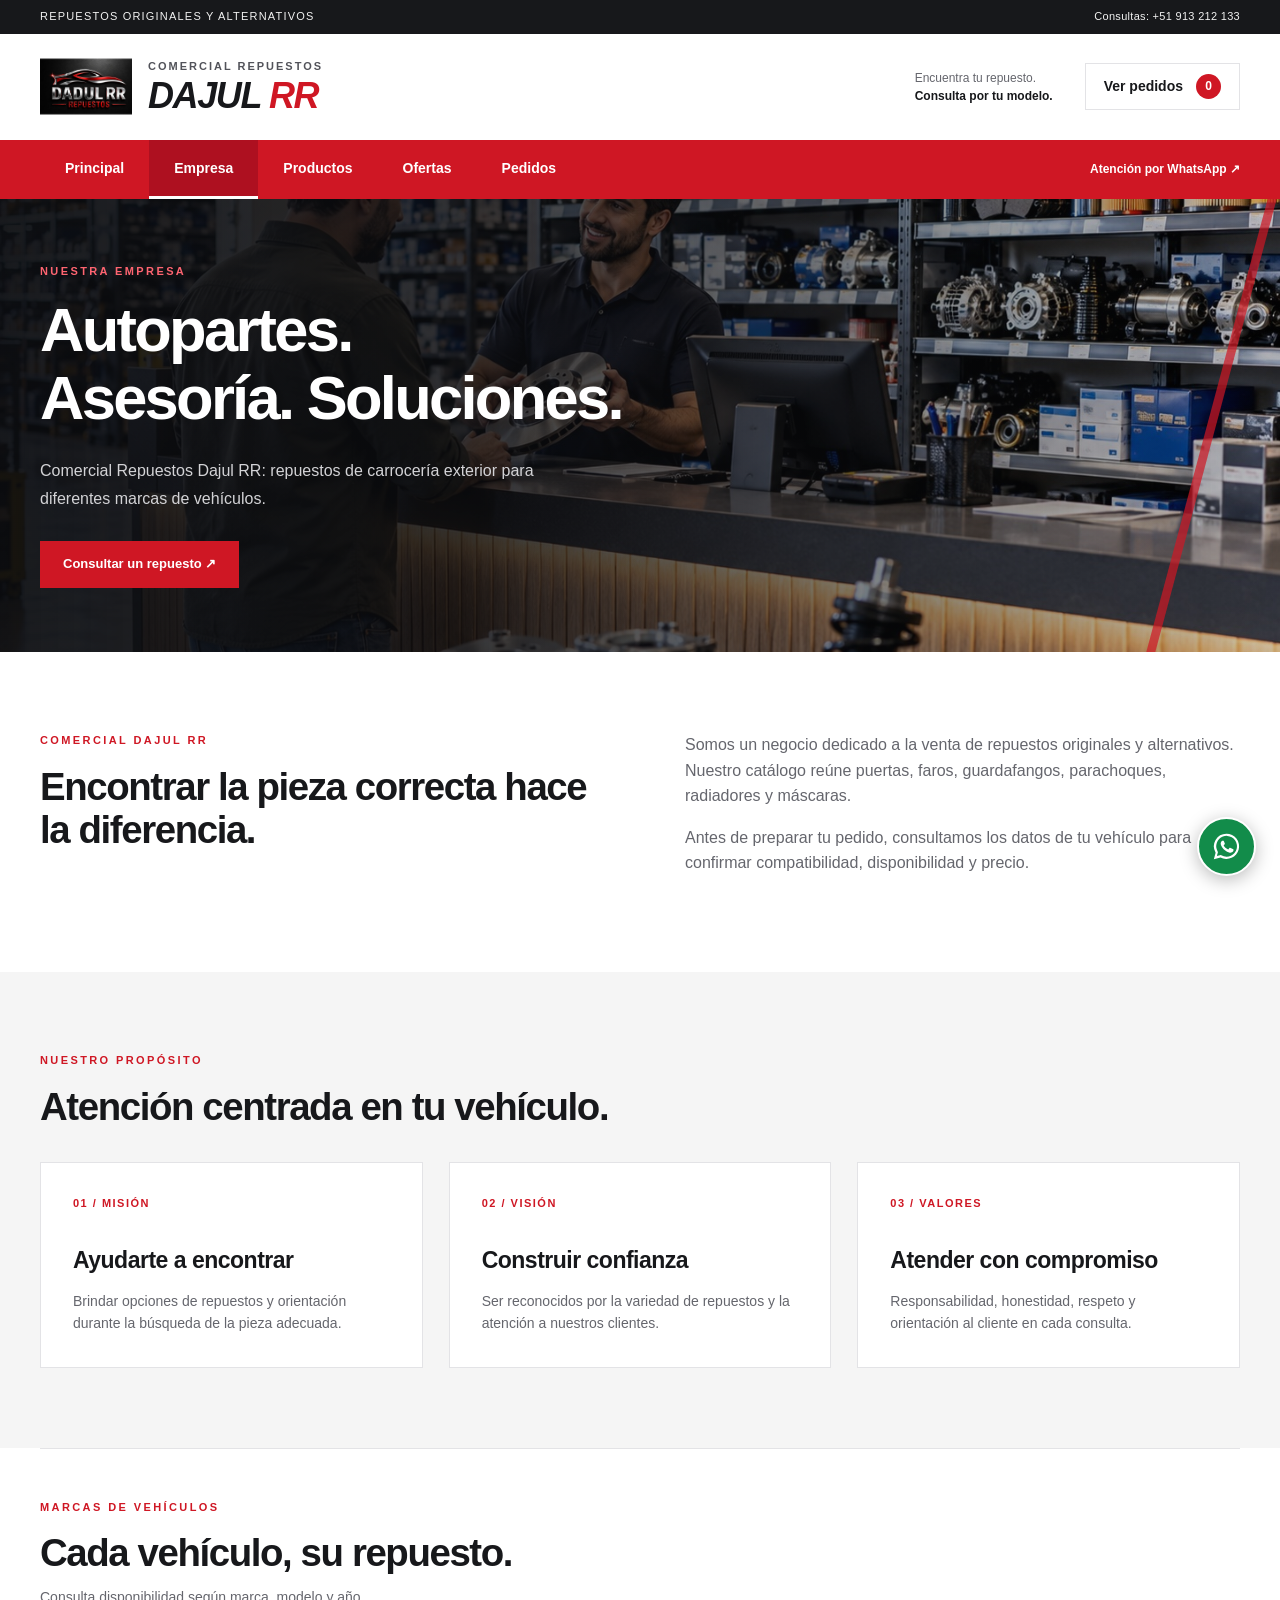
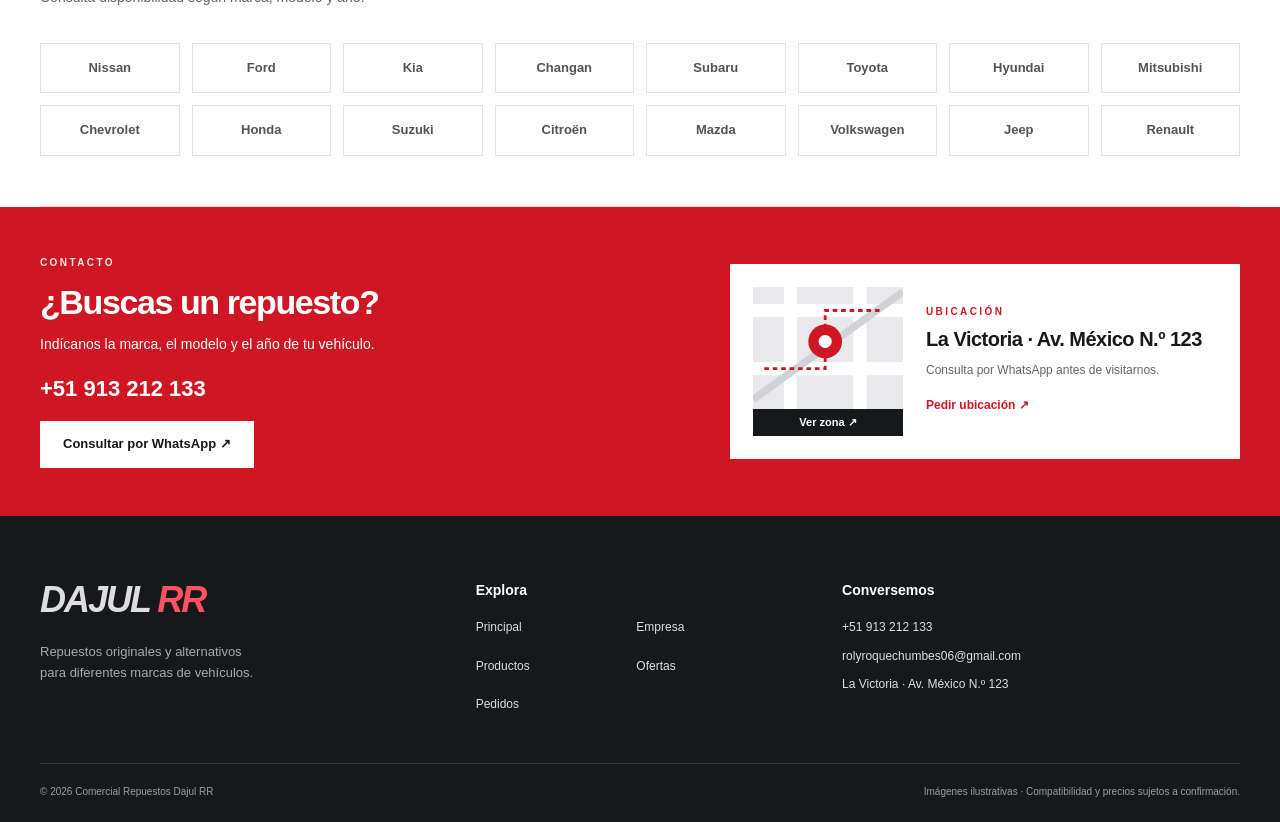
<file: empresa.html>
<!doctype html>
<html lang="es">

  <head>
    <meta charset="utf-8">
    <meta name="viewport" content="width=device-width, initial-scale=1">
    <meta name="description"
      content="Empresa de Comercial Repuestos Dajul RR. Repuestos originales y alternativos, consultas al +51 913 212 133.">
    <meta name="theme-color" content="#cf1724">
    <title>Empresa | Comercial Repuestos DAJUL RR</title>
    <link rel="icon" href="img/logo.png">
    <link rel="stylesheet" href="css/styles.css">
  </head>

  <body data-page="empresa">
    <a class="skip" href="#main">Saltar al contenido</a>
    <div class="topline">
      <div class="wrap">
        <span>REPUESTOS ORIGINALES Y ALTERNATIVOS</span>
        <a href="tel:+51913212133">Consultas: +51 913 212 133</a>
      </div>
    </div>

    <header>
      <div class="wrap header-inner">
        <a class="brand" href="index.html" aria-label="Dajul RR, ir a Principal">
          <img src="img/logo.png" alt="Logo Dajul RR" width="92" height="70">
          <span>COMERCIAL REPUESTOS<strong>DAJUL <em>RR</em>
            </strong>
          </span>
        </a>

        <div class="header-right">
          <p>Encuentra tu repuesto.<br>
            <b>Consulta por tu modelo.</b>
          </p>
          <a href="carrito.html" class="cart-link">Ver pedidos <span class="cart-count"
              aria-label="Productos en pedidos">0</span>
          </a>
        </div>
      </div>

      <nav class="nav" aria-label="Navegación principal">
        <div class="wrap nav-inner">
          <button type="button" class="menu-toggle" aria-expanded="false"
            aria-controls="nav-links">☰ <span>Menú</span>
          </button>
          <div id="nav-links" class="nav-links">
            <a href="index.html">Principal</a>
            <a href="empresa.html" aria-current="page">Empresa</a>
            <a href="productos.html">Productos</a>
            <a href="ofertas.html">Ofertas</a>
            <a href="carrito.html">Pedidos</a>
          </div>
          <a class="nav-contact"
            href="https://wa.me/51913212133?text=Hola%2C%20deseo%20informaci%C3%B3n%20sobre%20sus%20repuestos.">Atención
            por WhatsApp ↗</a>
        </div>
      </nav>
    </header>

    <main id="main">

      <section class="hero hero-empresa" style="--hero-image:url('../img/empresa.jpg')">
        <div class="hero-art" aria-hidden="true">
        </div>
        <div class="wrap hero-content">
          <p class="eyebrow">NUESTRA EMPRESA</p>
          <h1>Autopartes.<br>Asesoría. Soluciones.</h1>
          <p class="hero-description">Comercial Repuestos Dajul RR: repuestos de carrocería exterior
            para diferentes marcas de vehículos.</p>
          <div class="hero-actions">
            <a class="btn "
              href="https://wa.me/51913212133?text=Hola%2C%20deseo%20informaci%C3%B3n%20sobre%20sus%20repuestos.">Consultar
              un repuesto ↗</a>
          </div>
        </div>
      </section>

      <section class="wrap section split">
        <div>
          <p class="eyebrow">COMERCIAL DAJUL RR</p>
          <h2>Encontrar la pieza correcta hace la diferencia.</h2>
        </div>
        <div class="prose">
          <p>Somos un negocio dedicado a la venta de repuestos originales y alternativos. Nuestro
            catálogo reúne puertas, faros, guardafangos, parachoques, radiadores y máscaras.</p>
          <p>Antes de preparar tu pedido, consultamos los datos de tu vehículo para confirmar
            compatibilidad, disponibilidad y precio.</p>
        </div>
      </section>

      <section class="soft section">
        <div class="wrap">
          <div class="section-heading">
            <p class="eyebrow">NUESTRO PROPÓSITO</p>
            <h2>Atención centrada en tu vehículo.</h2>
            <p>
            </p>
          </div>
          <div class="info-grid">

            <article class="info-card">
              <span>01 / MISIÓN</span>
              <h3>Ayudarte a encontrar</h3>
              <p>Brindar opciones de repuestos y orientación durante la búsqueda de la pieza
                adecuada.</p>
            </article>

            <article class="info-card">
              <span>02 / VISIÓN</span>
              <h3>Construir confianza</h3>
              <p>Ser reconocidos por la variedad de repuestos y la atención a nuestros clientes.</p>
            </article>

            <article class="info-card">
              <span>03 / VALORES</span>
              <h3>Atender con compromiso</h3>
              <p>Responsabilidad, honestidad, respeto y orientación al cliente en cada consulta.</p>
            </article>
          </div>
        </div>
      </section>

      <section class="brands wrap">
        <div class="section-heading">
          <p class="eyebrow">MARCAS DE VEHÍCULOS</p>
          <h2>Cada vehículo, su repuesto.</h2>
          <p>Consulta disponibilidad según marca, modelo y año.</p>
        </div>
        <div class="brand-list">
          <span>Nissan</span>
          <span>Ford</span>
          <span>Kia</span>
          <span>Changan</span>
          <span>Subaru</span>
          <span>Toyota</span>
          <span>Hyundai</span>
          <span>Mitsubishi</span>
          <span>Chevrolet</span>
          <span>Honda</span>
          <span>Suzuki</span>
          <span>Citroën</span>
          <span>Mazda</span>
          <span>Volkswagen</span>
          <span>Jeep</span>
          <span>Renault</span>
        </div>
      </section>

      <section class="contact-strip" id="ubicacion">
        <div class="wrap contact-inner">
          <div>
            <p class="eyebrow">CONTACTO</p>
            <h2>¿Buscas un repuesto?</h2>
            <p>Indícanos la marca, el modelo y el año de tu vehículo.</p>
            <a class="contact-phone" href="tel:+51913212133">+51 913 212 133</a>
            <a class="btn light"
              href="https://wa.me/51913212133?text=Hola%2C%20deseo%20informaci%C3%B3n%20sobre%20sus%20repuestos.">Consultar
              por WhatsApp ↗</a>
          </div>

          <aside class="location-mini" aria-labelledby="location-title">
            <a class="location-thumbnail"
              href="https://www.google.com/maps/search/?api=1&amp;query=Avenida%20M%C3%A9xico%2C%20La%20Victoria%2C%20Lima%2C%20Per%C3%BA"
              target="_blank" rel="noopener noreferrer"
              aria-label="Abrir mapa de la zona de referencia">
              <svg viewBox="0 0 160 130" role="img"
                aria-label="Imagen ilustrativa de ubicación; no representa el plano ni la posición del local">
                <rect width="160" height="130" fill="#e9e9ec" />
                <path d="M0 25h160M0 87h160M40 0v130M114 0v130" fill="none" stroke="#fff"
                  stroke-width="14" />
                <path d="M0 120 160 5" stroke="#d1d2d7" stroke-width="8" />
                <path d="M12 87h65V25h59" fill="none" stroke="#cf1724" stroke-width="3"
                  stroke-dasharray="5 4" />
                <circle cx="77" cy="58" r="18" fill="#cf1724" />
                <circle cx="77" cy="58" r="7" fill="white" />
              </svg>
              <span>Ver zona ↗</span>
            </a>
            <div>
              <p class="eyebrow">UBICACIÓN</p>
              <h3 id="location-title">La Victoria · Av. México N.º 123</h3>
              <p>Consulta por WhatsApp antes de visitarnos.</p>
              <a class="text-button"
                href="https://wa.me/51913212133?text=Hola%2C%20%C2%BFpodr%C3%ADan%20enviarme%20la%20direcci%C3%B3n%20exacta%20y%20el%20pin%20de%20ubicaci%C3%B3n%20de%20Comercial%20Dajul%20RR%3F">Pedir
                ubicación ↗</a>
            </div>
          </aside>
        </div>
      </section>
    </main>

    <footer>
      <div class="wrap footer-grid">
        <div>
          <a class="footer-brand" href="index.html">DAJUL <span>RR</span>
          </a>

          <p>Repuestos originales y alternativos<br>para diferentes marcas de vehículos.</p>
        </div>
        <div>
          <h2>Explora</h2>
          <div class="footer-nav">
            <a href="index.html">Principal</a>
            <a href="empresa.html" aria-current="page">Empresa</a>
            <a href="productos.html">Productos</a>
            <a href="ofertas.html">Ofertas</a>
            <a href="carrito.html">Pedidos</a>
          </div>
        </div>
        <div>
          <h2>Conversemos</h2>
          <a href="tel:+51913212133">+51 913 212 133</a>
          <a href="mailto:rolyroquechumbes06@gmail.com">rolyroquechumbes06@gmail.com</a>
          <a href="#ubicacion">La Victoria · Av. México N.º 123<br>
          </a>
        </div>
      </div>
      <div class="wrap copyright">© 2026 Comercial Repuestos Dajul RR <span>Imágenes ilustrativas ·
          Compatibilidad y precios sujetos a confirmación.</span>
      </div>
    </footer>
    <a class="whatsapp"
      href="https://wa.me/51913212133?text=Hola%2C%20deseo%20informaci%C3%B3n%20sobre%20sus%20repuestos."
      target="_blank" rel="noopener noreferrer"
      aria-label="Consultar por WhatsApp al +51 913 212 133">
      <svg viewBox="0 0 32 32" aria-hidden="true">
        <path fill="currentColor"
          d="M16 .9A14.9 14.9 0 0 0 3.1 23.3L1 31l7.9-2.1A14.9 14.9 0 1 0 16 .9Zm0 27.1a12.2 12.2 0 0 1-6.2-1.7l-.5-.3-4.7 1.2 1.3-4.6-.3-.5A12.3 12.3 0 1 1 16 28Zm6.8-9.2c-.4-.2-2.2-1.1-2.5-1.2-.4-.1-.6-.2-.8.2-.3.4-1 1.2-1.2 1.4-.2.3-.4.3-.8.1-1-.5-2-1.1-2.8-1.8-.8-.7-1.4-1.5-1.9-2.4-.2-.4 0-.6.2-.8l.6-.7.4-.6c.1-.3 0-.5 0-.7l-1.1-2.6c-.3-.7-.6-.6-.8-.6h-.7c-.3 0-.7.1-1 .5-1 1-1.4 2.2-1.3 3.5.2 1.5 1 2.9 1.9 4.1 2 2.9 4.8 5 8.1 5.9 1.1.3 2.3.3 3.3-.2 1-.5 1.7-1.4 1.9-2.5.1-.4.1-.7 0-.8-.2-.2-.5-.3-.9-.5Z" />
      </svg>
      <span class="wa-tooltip">¿Buscas un repuesto?</span>
    </a>
    <div id="toast" class="toast" role="status" aria-live="polite">
    </div>

    <dialog id="product-dialog" aria-labelledby="dialog-title">
      <button type="button" class="dialog-close" aria-label="Cerrar detalle">×</button>
      <div id="dialog-content">
      </div>
    </dialog>
    <noscript>
      <p class="noscript">Activa JavaScript para usar el buscador y la lista de pedidos. Puedes
        consultar directamente por WhatsApp o teléfono.</p>
    </noscript>
    <!-- Funciones de esta pantalla: pedidos, productos y navegación. -->
    <script>
      /* Funciones de esta pantalla. Catálogo de repuestos. Los precios se expresan en céntimos de sol. */
      'use strict';
      const PRODUCTS = [
        {
          id: 'puertas',
          name: 'Puertas',
          category: 'Carrocería',
          original: 65000,
          price: 58000,
          description: 'Puertas para diferentes marcas y modelos. Consulta lado, versión y compatibilidad.'
        },
        {
          id: 'faros',
          name: 'Faros',
          category: 'Iluminación',
          original: 28000,
          price: 24000,
          description: 'Faros delanteros y posteriores. Consulta lado, conectores y modelo de tu vehículo.'
        },
        {
          id: 'guardafangos',
          name: 'Guardafangos',
          category: 'Carrocería',
          original: 22000,
          price: 18500,
          description: 'Guardafangos para carrocería exterior. Indica lado, marca, modelo y año.'
        },
        {
          id: 'parachoques',
          name: 'Parachoques',
          category: 'Carrocería',
          original: 45000,
          price: 39000,
          description: 'Parachoques delanteros y posteriores. Consulta versión y puntos de montaje.'
        },
        {
          id: 'radiadores',
          name: 'Radiadores',
          category: 'Refrigeración',
          original: 42000,
          price: 36000,
          description: 'Radiadores para diferentes vehículos. Confirma medidas, conexiones y transmisión.'
        },
        {
          id: 'mascaras',
          name: 'Máscaras',
          category: 'Carrocería',
          original: 30000,
          price: 25500,
          description: 'Máscaras y parrillas para distintos modelos. Consulta acabado y compatibilidad.'
        }
      ];
      const PHONE = '51913212133';
      const CART_KEY = 'dajul-rr-cart-v1';
      const byId = id => PRODUCTS.find(p => p.id === id);
      const money = cents => 'S/ ' + (cents / 100).toLocaleString('es-PE', { minimumFractionDigits: 2, maximumFractionDigits: 2 });
      const discount = p => ((p.original - p.price) * 100 / p.original).toLocaleString('es-ES', { minimumFractionDigits: 2, maximumFractionDigits: 2 });
      const waURL = text => 'https://wa.me/' + PHONE + '?text=' + encodeURIComponent(text);
      const escapeHTML = value => String(value).replace(/[&<>"']/g, c => ({
        '&': '&amp;',
        '<': '&lt;',
        '>': '&gt;',
        '"': '&quot;',
        "'": '&#39;'
      }[c]));
      const quantity = value => Math.max(1, Math.min(99, Math.trunc(Number(value)) || 1));

      function sanitizeCart(value) {
        if (!Array.isArray(value)) return [];
        const clean = new Map();
        value.slice(0, 100).forEach(item => {
          if (Array.isArray(item) && byId(item[0]) && Number.isFinite(item[1]) && item[1] > 0) {
            clean.set(item[0], quantity((clean.get(item[0]) || 0) + item[1]));
          }
        });
        return [...clean];
      }

      let storageAvailable = true;
      let cart = [];

      try {
        const saved = localStorage.getItem(CART_KEY);
        try {
          cart = sanitizeCart(JSON.parse(saved || '[]'));
        } catch {
          cart = [];
        }
        localStorage.setItem(CART_KEY, JSON.stringify(cart));
      } catch {
        storageAvailable = false;
      }
      // File URLs may have one storage area per HTML file. Carry only cart IDs and quantities.
      const transferCart = location.protocol === 'file:' || !storageAvailable;
      if (transferCart) {
        const encoded = new URLSearchParams(location.search).get('c');
        if (encoded !== null) {
          try {
            cart = sanitizeCart(JSON.parse(atob(encoded)));
          } catch {
            cart = [];
          }
        }
      }
      const $ = selector => document.querySelector(selector);
      const $$ = selector => [...document.querySelectorAll(selector)];
      let toastTimer;

      function toast(text) {
        const el = $('#toast');
        el.textContent = text;
        el.classList.add('visible');
        clearTimeout(toastTimer);
        toastTimer = setTimeout(() => el.classList.remove('visible'), 3200);
      }

      function syncLinks() {
        if (!transferCart) return;
        const payload = btoa(JSON.stringify(cart));
        $$('a[href]').forEach(a => {
          const raw = a.getAttribute('href');
          if (!raw || /^(?:[a-z]+:|\/\/|#)/i.test(raw)) return;
          const parsed = new URL(raw, location.href);
          if (!parsed.pathname.endsWith('.html')) return;
          const params = new URLSearchParams(parsed.search);
          params.set('c', payload);
          a.setAttribute('href', raw.split(/[?#]/)[0] + '?' + params.toString() + parsed.hash);
        });
      }

      function saveCart() {
        try {
          localStorage.setItem(CART_KEY, JSON.stringify(cart));
        } catch {
          storageAvailable = false;
        }
        if (transferCart) {
          try {
            const current = new URL(location.href);
            current.searchParams.set('c', btoa(JSON.stringify(cart)));
            history.replaceState(null, '', current.href);
          } catch {/* Links still carry state when file history updates are restricted. */ }
        }
        $$('.cart-count').forEach(el => {
          const n = cart.reduce((s, item) => s + item[1], 0);
          el.textContent = n;
          el.setAttribute('aria-label', n + ' unidades en pedidos');
        });
        if ($('#storage-note')) $('#storage-note').hidden = storageAvailable;
        syncLinks();
      }

      function addToCart(id) {
        const product = byId(id);
        if (!product) return;
        const item = cart.find(item => item[0] === id);
        if (item && item[1] >= 99) {
          toast('Máximo de 99 unidades por repuesto.');
          return;
        }
        if (item) item[1]++; else cart.push([id, 1]);
        saveCart();
        renderCart();
        toast(product.name + ': agregado a tus pedidos.');
      }

      function totals() {
        return cart.reduce((sum, [id, qty]) => {
          const p = byId(id);
          sum.original += p.original * qty;
          sum.total += p.price * qty;
          return sum;
        }, { original: 0, total: 0 });
      }

      function renderCart() {
        if (!$('#cart-items')) return;
        const hasItems = cart.length > 0;
        $('#cart-empty').hidden = hasItems;
        $('#cart-content').hidden = !hasItems;
        $('#cart-items').innerHTML = cart.map(([id, qty]) => {
          const p = byId(id);
          return `<article class="cart-row" data-cart-row="${id}"><img src="img/${id}.jpg" alt="${p.name}"><div><h3>${p.name}</h3><p>${money(p.price)} por unidad</p><div class="quantity"><button type="button" data-minus="${id}" aria-label="Reducir cantidad de ${p.name}">−</button><input type="number" min="1" max="99" step="1" value="${qty}" data-qty="${id}" aria-label="Cantidad de ${p.name}"><button type="button" data-plus="${id}" aria-label="Aumentar cantidad de ${p.name}">+</button></div></div><div class="row-total"><strong>${money(p.price * qty)}</strong><button type="button" data-remove="${id}" class="text-button" aria-label="Eliminar ${p.name} de pedidos">Eliminar</button></div></article>`;
        }).join('');
        const t = totals();
        $('#cart-original').textContent = money(t.original);
        $('#cart-total').textContent = money(t.total);
        $('#cart-savings').textContent = '− ' + money(t.original - t.total);
      }

      function updateQuantity(id, value) {
        const item = cart.find(item => item[0] === id);
        if (!item) return;
        item[1] = quantity(value);
        saveCart();
        renderCart();
      }

      function orderMessage() {
        const t = totals();
        const name = $('#client-name')?.value.trim();
        const vehicle = $('#vehicle')?.value.trim();
        return ['Hola, deseo consultar este pedido en Comercial Repuestos Dajul RR:', name ? 'Nombre: ' + name : '', vehicle ? 'Vehículo: ' + vehicle : '', ...cart.map(([id, qty]) => `${qty} × ${byId(id).name} — ${money(byId(id).price)} c/u — Subtotal ${money(byId(id).price * qty)}`), 'Total referencial: ' + money(t.total), 'Ahorro respecto al precio anterior: ' + money(t.original - t.total), 'Por favor, confirmen compatibilidad, disponibilidad, precio final y costo de entrega.'].filter(Boolean).join('\n');
      }

      const dialog = $('#product-dialog');
      let dialogTrigger = null;

      function openDetail(id, trigger) {
        const p = byId(id);
        if (!p) return;
        dialogTrigger = trigger;
        $('#dialog-content').innerHTML = `<div class="detail-grid"><img src="img/${p.id}.jpg" alt="${p.name}, imagen ilustrativa"><div class="detail-body"><p class="category">${p.category}</p><h2 id="dialog-title">${p.name}</h2><p>${p.description}</p><div class="price-line"><strong>${money(p.price)}</strong><del>${money(p.original)}</del></div><small>Ahorro: ${discount(p)} %. Precios e imágenes de referencia. Confirma compatibilidad, stock y vigencia.</small><button type="button" class="btn" data-add="${p.id}">Pedir</button><a class="text-button" target="_blank" rel="noopener noreferrer" href="${escapeHTML(waURL('Hola, deseo información sobre ' + p.name + '. ¿Pueden confirmar precio y compatibilidad con mi vehículo?'))}">Consultar por WhatsApp ↗</a></div></div>`;
        dialog.showModal();
        document.body.classList.add('modal-open');
        $('.dialog-close').focus();
      }

      function closeDetail() {
        dialog.close();
      }

      dialog.addEventListener('close', () => {
        document.body.classList.remove('modal-open');
        dialogTrigger?.focus();
      });

      $('.dialog-close').addEventListener('click', closeDetail);

      dialog.addEventListener('click', event => {
        if (event.target === dialog) {
          const r = dialog.getBoundingClientRect();
          if (event.clientX < r.left || event.clientX > r.right || event.clientY < r.top || event.clientY > r.bottom) closeDetail();
        }
      });
      // Sync static cards from the single catalog source.

      $$('.product-card').forEach(card => {
        const p = byId(card.querySelector('[data-add]').dataset.add);
        card.querySelector('.price-line strong').textContent = money(p.price);
        card.querySelector('.price-line del').textContent = money(p.original);
        const badge = card.querySelector('[data-discount]');
        if (badge) badge.textContent = '−' + discount(p) + ' %';
      });

      document.addEventListener('click', event => {
        const add = event.target.closest('[data-add]');
        if (add) {
          addToCart(add.dataset.add);
          if (dialog.open) closeDetail();
          return;
        }
        const detail = event.target.closest('[data-detail]');
        if (detail) {
          openDetail(detail.dataset.detail, detail);
          return;
        }
        const minus = event.target.closest('[data-minus]');
        const plus = event.target.closest('[data-plus]');
        if (minus || plus) {
          const id = minus?.dataset.minus || plus.dataset.plus;
          const item = cart.find(item => item[0] === id);
          updateQuantity(id, item[1] + (plus ? 1 : -1));
          const next = $(`[data-${plus ? 'plus' : 'minus'}="${id}"]`);
          next?.focus();
          return;
        }
        const remove = event.target.closest('[data-remove]');
        if (remove) {
          const id = remove.dataset.remove;
          cart = cart.filter(item => item[0] !== id);
          saveCart();
          renderCart();
          toast(byId(id).name + ': eliminado de pedidos.');
          ($('#cart-items button') || $('#cart-empty a'))?.focus();
        }
        const anchor = event.target.closest('a');
        if (anchor && $('.nav-links').classList.contains('open')) {
          $('.nav-links').classList.remove('open');
          $('.menu-toggle').setAttribute('aria-expanded', 'false');
        }
      });

      document.addEventListener('change', event => {
        if (event.target.matches('[data-qty]')) {
          const id = event.target.dataset.qty;
          updateQuantity(id, event.target.value);
          $(`[data-qty="${id}"]`)?.focus();
        }
      });

      $('#clear-cart')?.addEventListener('click', () => {
        cart = [];
        saveCart();
        renderCart();
        toast('Lista de pedidos vaciada.');
        $('#cart-empty a').focus();
      });

      $('#checkout-form')?.addEventListener('submit', event => {
        event.preventDefault();
        if (!cart.length) {
          toast('Agrega un producto para preparar tu pedido.');
          return;
        }
        window.open(waURL(orderMessage()), '_blank', 'noopener,noreferrer');
      });
      const normalize = text => text.normalize('NFD').replace(/[\u0300-\u036f]/g, '').toLowerCase();

      function filterProducts() {
        const query = normalize($('#search').value.trim());
        const category = $('#category').value;
        let count = 0;
        $$('.product-card').forEach(card => {
          const visible = normalize(card.dataset.name + ' ' + card.dataset.category).includes(query) && (!category || card.dataset.category === category);
          card.hidden = !visible;
          if (visible) count++;
        });
        $('#no-results').hidden = count !== 0;
        $('#result-count').textContent = count + ' producto' + (count === 1 ? '' : 's');
      }

      $('#search')?.addEventListener('input', filterProducts);

      $('#category')?.addEventListener('change', filterProducts);

      $('.menu-toggle').addEventListener('click', () => {
        const isOpen = $('.nav-links').classList.toggle('open');
        $('.menu-toggle').setAttribute('aria-expanded', String(isOpen));
      });

      document.addEventListener('keydown', event => {
        if (event.key === 'Escape' && $('.nav-links').classList.contains('open')) {
          $('.nav-links').classList.remove('open');
          $('.menu-toggle').setAttribute('aria-expanded', 'false');
          $('.menu-toggle').focus();
        }
      });

      window.addEventListener('storage', event => {
        if (event.key === CART_KEY && !transferCart) {
          try {
            cart = sanitizeCart(JSON.parse(event.newValue || '[]'));
          } catch {
            cart = [];
          }
          saveCart();
          renderCart();
        }
      });
      // Returning with Back/Forward may restore an older DOM from the browser cache.

      window.addEventListener('pageshow', event => {
        if (event.persisted && !transferCart) {
          try {
            cart = sanitizeCart(JSON.parse(localStorage.getItem(CART_KEY) || '[]'));
          } catch {
            cart = [];
          }
          saveCart();
          renderCart();
        }
      });

      saveCart();

      renderCart();
    </script>
  </body>

</html>
</file>
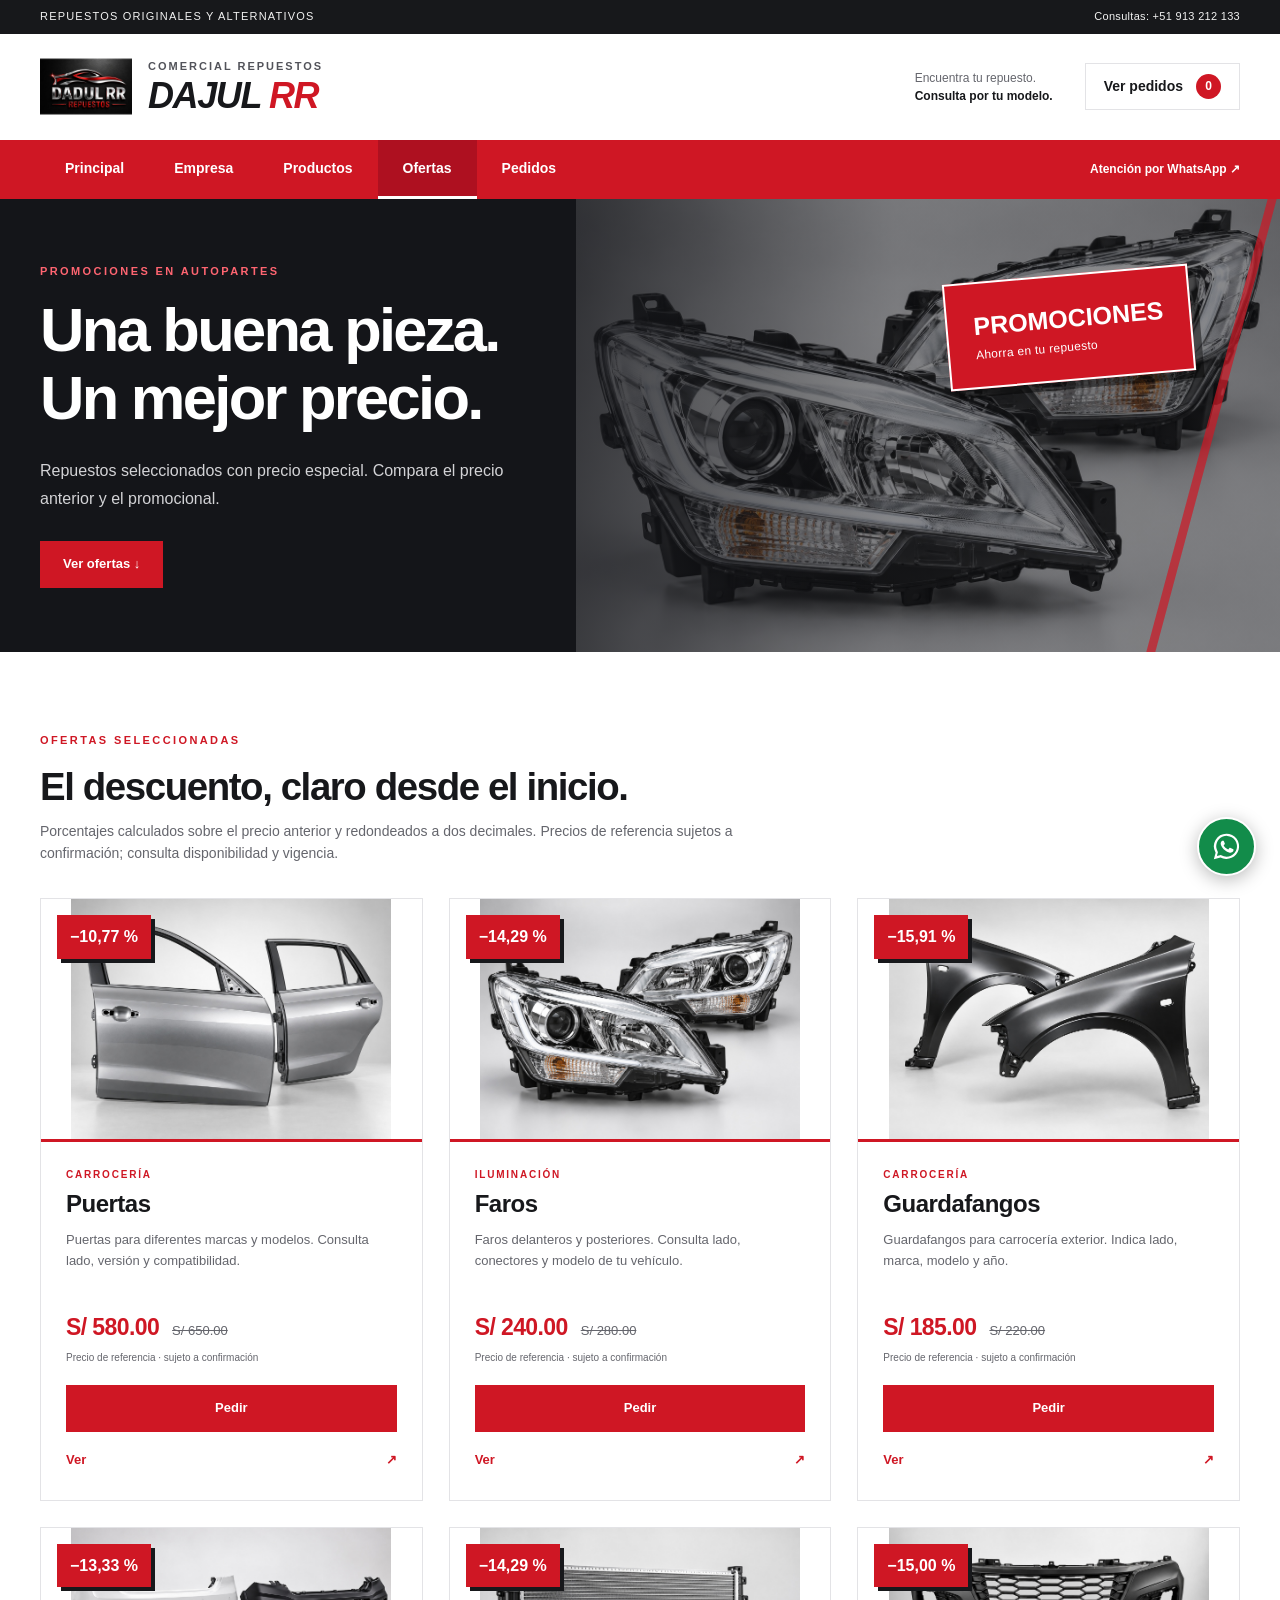
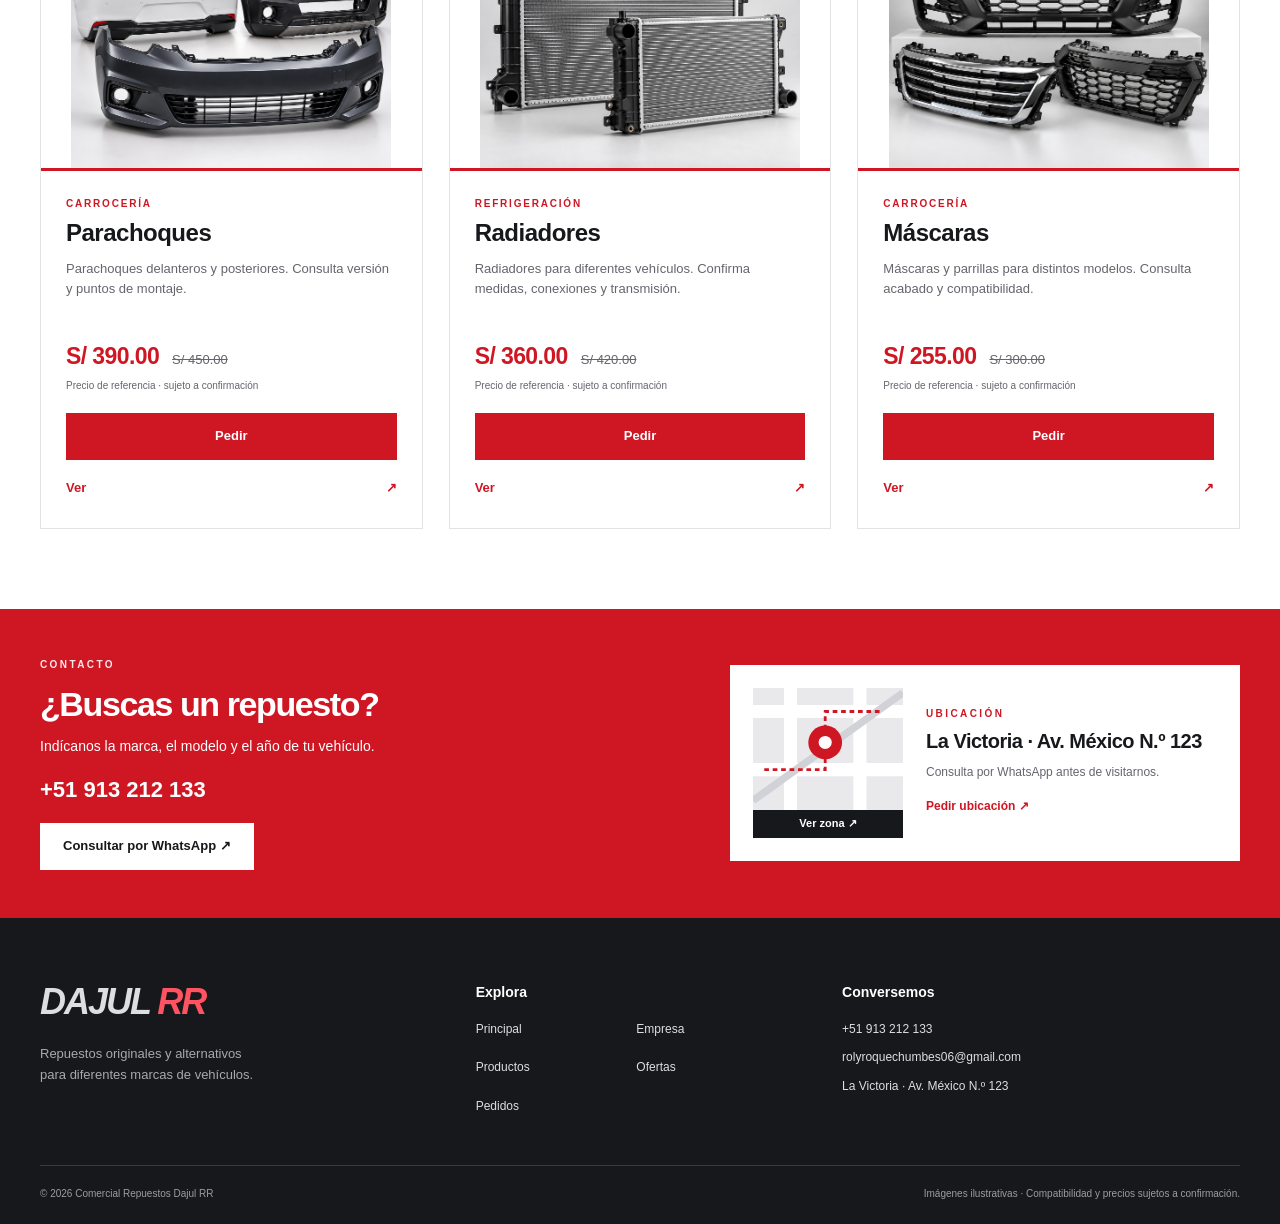
<file: ofertas.html>
<!doctype html>
<html lang="es">

  <head>
    <meta charset="utf-8">
    <meta name="viewport" content="width=device-width, initial-scale=1">
    <meta name="description"
      content="Ofertas de Comercial Repuestos Dajul RR. Repuestos originales y alternativos, consultas al +51 913 212 133.">
    <meta name="theme-color" content="#cf1724">
    <title>Ofertas | Comercial Repuestos DAJUL RR</title>
    <link rel="icon" href="img/logo.png">
    <link rel="stylesheet" href="css/styles.css">
  </head>

  <body data-page="ofertas">
    <a class="skip" href="#main">Saltar al contenido</a>
    <div class="topline">
      <div class="wrap">
        <span>REPUESTOS ORIGINALES Y ALTERNATIVOS</span>
        <a href="tel:+51913212133">Consultas: +51 913 212 133</a>
      </div>
    </div>

    <header>
      <div class="wrap header-inner">
        <a class="brand" href="index.html" aria-label="Dajul RR, ir a Principal">
          <img src="img/logo.png" alt="Logo Dajul RR" width="92" height="70">
          <span>COMERCIAL REPUESTOS<strong>DAJUL <em>RR</em>
            </strong>
          </span>
        </a>

        <div class="header-right">
          <p>Encuentra tu repuesto.<br>
            <b>Consulta por tu modelo.</b>
          </p>
          <a href="carrito.html" class="cart-link">Ver pedidos <span class="cart-count"
              aria-label="Productos en pedidos">0</span>
          </a>
        </div>
      </div>

      <nav class="nav" aria-label="Navegación principal">
        <div class="wrap nav-inner">
          <button type="button" class="menu-toggle" aria-expanded="false"
            aria-controls="nav-links">☰ <span>Menú</span>
          </button>
          <div id="nav-links" class="nav-links">
            <a href="index.html">Principal</a>
            <a href="empresa.html">Empresa</a>
            <a href="productos.html">Productos</a>
            <a href="ofertas.html" aria-current="page">Ofertas</a>
            <a href="carrito.html">Pedidos</a>
          </div>
          <a class="nav-contact"
            href="https://wa.me/51913212133?text=Hola%2C%20deseo%20informaci%C3%B3n%20sobre%20sus%20repuestos.">Atención
            por WhatsApp ↗</a>
        </div>
      </nav>
    </header>

    <main id="main">

      <section class="hero hero-ofertas" style="--hero-image:url('../img/faros.jpg')">
        <div class="hero-art" aria-hidden="true">
        </div>
        <div class="wrap hero-content">
          <p class="eyebrow">PROMOCIONES EN AUTOPARTES</p>
          <h1>Una buena pieza.<br>Un mejor precio.</h1>
          <p class="hero-description">Repuestos seleccionados con precio especial. Compara el precio
            anterior y el promocional.</p>
          <div class="hero-actions">
            <a class="btn " href="#promociones">Ver ofertas ↓</a>
          </div>
          <div class="promo-stamp">PROMOCIONES<span>Ahorra en tu repuesto</span>
          </div>
        </div>
      </section>

      <section class="wrap section" id="promociones">
        <div class="section-heading">
          <p class="eyebrow">OFERTAS SELECCIONADAS</p>
          <h2>El descuento, claro desde el inicio.</h2>
          <p>Porcentajes calculados sobre el precio anterior y redondeados a dos decimales. Precios
            de referencia sujetos a confirmación; consulta disponibilidad y vigencia.</p>
        </div>

        <div class="product-grid">

          <article class="product-card promotion" data-name="Puertas" data-category="Carrocería">

            <div class="product-image">
              <img src="img/puertas.jpg" alt="Puertas para vehículos, imagen referencial"
                loading="lazy" width="600" height="420">
              <span class="discount" data-discount="puertas">−10,77 %</span>
            </div>

            <div class="product-body">
              <p class="category">Carrocería</p>
              <h3>Puertas</h3>
              <p>Puertas para diferentes marcas y modelos. Consulta lado, versión y compatibilidad.
              </p>
              <div class="price-line">
                <strong>S/ 580.00</strong>
                <del>S/ 650.00</del>
              </div>
              <small>Precio de referencia · sujeto a confirmación</small>
              <div class="card-actions">
                <button type="button" class="btn" data-add="puertas">Pedir</button>
                <button type="button" class="text-button" data-detail="puertas">Ver <span
                    aria-hidden="true">↗</span>
                </button>
              </div>
            </div>
          </article>

          <article class="product-card promotion" data-name="Faros" data-category="Iluminación">

            <div class="product-image">
              <img src="img/faros.jpg" alt="Faros para vehículos, imagen referencial" loading="lazy"
                width="600" height="420">
              <span class="discount" data-discount="faros">−14,29 %</span>
            </div>

            <div class="product-body">
              <p class="category">Iluminación</p>
              <h3>Faros</h3>
              <p>Faros delanteros y posteriores. Consulta lado, conectores y modelo de tu vehículo.
              </p>
              <div class="price-line">
                <strong>S/ 240.00</strong>
                <del>S/ 280.00</del>
              </div>
              <small>Precio de referencia · sujeto a confirmación</small>
              <div class="card-actions">
                <button type="button" class="btn" data-add="faros">Pedir</button>
                <button type="button" class="text-button" data-detail="faros">Ver <span
                    aria-hidden="true">↗</span>
                </button>
              </div>
            </div>
          </article>

          <article class="product-card promotion" data-name="Guardafangos"
            data-category="Carrocería">

            <div class="product-image">
              <img src="img/guardafangos.jpg" alt="Guardafangos para vehículos, imagen referencial"
                loading="lazy" width="600" height="420">
              <span class="discount" data-discount="guardafangos">−15,91 %</span>
            </div>

            <div class="product-body">
              <p class="category">Carrocería</p>
              <h3>Guardafangos</h3>
              <p>Guardafangos para carrocería exterior. Indica lado, marca, modelo y año.</p>
              <div class="price-line">
                <strong>S/ 185.00</strong>
                <del>S/ 220.00</del>
              </div>
              <small>Precio de referencia · sujeto a confirmación</small>
              <div class="card-actions">
                <button type="button" class="btn" data-add="guardafangos">Pedir</button>
                <button type="button" class="text-button" data-detail="guardafangos">Ver <span
                    aria-hidden="true">↗</span>
                </button>
              </div>
            </div>
          </article>

          <article class="product-card promotion" data-name="Parachoques"
            data-category="Carrocería">

            <div class="product-image">
              <img src="img/parachoques.jpg" alt="Parachoques para vehículos, imagen referencial"
                loading="lazy" width="600" height="420">
              <span class="discount" data-discount="parachoques">−13,33 %</span>
            </div>

            <div class="product-body">
              <p class="category">Carrocería</p>
              <h3>Parachoques</h3>
              <p>Parachoques delanteros y posteriores. Consulta versión y puntos de montaje.</p>
              <div class="price-line">
                <strong>S/ 390.00</strong>
                <del>S/ 450.00</del>
              </div>
              <small>Precio de referencia · sujeto a confirmación</small>
              <div class="card-actions">
                <button type="button" class="btn" data-add="parachoques">Pedir</button>
                <button type="button" class="text-button" data-detail="parachoques">Ver <span
                    aria-hidden="true">↗</span>
                </button>
              </div>
            </div>
          </article>

          <article class="product-card promotion" data-name="Radiadores"
            data-category="Refrigeración">

            <div class="product-image">
              <img src="img/radiadores.jpg" alt="Radiadores para vehículos, imagen referencial"
                loading="lazy" width="600" height="420">
              <span class="discount" data-discount="radiadores">−14,29 %</span>
            </div>

            <div class="product-body">
              <p class="category">Refrigeración</p>
              <h3>Radiadores</h3>
              <p>Radiadores para diferentes vehículos. Confirma medidas, conexiones y transmisión.
              </p>
              <div class="price-line">
                <strong>S/ 360.00</strong>
                <del>S/ 420.00</del>
              </div>
              <small>Precio de referencia · sujeto a confirmación</small>
              <div class="card-actions">
                <button type="button" class="btn" data-add="radiadores">Pedir</button>
                <button type="button" class="text-button" data-detail="radiadores">Ver <span
                    aria-hidden="true">↗</span>
                </button>
              </div>
            </div>
          </article>

          <article class="product-card promotion" data-name="Máscaras" data-category="Carrocería">

            <div class="product-image">
              <img src="img/mascaras.jpg" alt="Máscaras para vehículos, imagen referencial"
                loading="lazy" width="600" height="420">
              <span class="discount" data-discount="mascaras">−15,00 %</span>
            </div>

            <div class="product-body">
              <p class="category">Carrocería</p>
              <h3>Máscaras</h3>
              <p>Máscaras y parrillas para distintos modelos. Consulta acabado y compatibilidad.</p>
              <div class="price-line">
                <strong>S/ 255.00</strong>
                <del>S/ 300.00</del>
              </div>
              <small>Precio de referencia · sujeto a confirmación</small>
              <div class="card-actions">
                <button type="button" class="btn" data-add="mascaras">Pedir</button>
                <button type="button" class="text-button" data-detail="mascaras">Ver <span
                    aria-hidden="true">↗</span>
                </button>
              </div>
            </div>
          </article>
        </div>
      </section>

      <section class="contact-strip" id="ubicacion">
        <div class="wrap contact-inner">
          <div>
            <p class="eyebrow">CONTACTO</p>
            <h2>¿Buscas un repuesto?</h2>
            <p>Indícanos la marca, el modelo y el año de tu vehículo.</p>
            <a class="contact-phone" href="tel:+51913212133">+51 913 212 133</a>
            <a class="btn light"
              href="https://wa.me/51913212133?text=Hola%2C%20deseo%20informaci%C3%B3n%20sobre%20sus%20repuestos.">Consultar
              por WhatsApp ↗</a>
          </div>

          <aside class="location-mini" aria-labelledby="location-title">
            <a class="location-thumbnail"
              href="https://www.google.com/maps/search/?api=1&amp;query=Avenida%20M%C3%A9xico%2C%20La%20Victoria%2C%20Lima%2C%20Per%C3%BA"
              target="_blank" rel="noopener noreferrer"
              aria-label="Abrir mapa de la zona de referencia">
              <svg viewBox="0 0 160 130" role="img"
                aria-label="Imagen ilustrativa de ubicación; no representa el plano ni la posición del local">
                <rect width="160" height="130" fill="#e9e9ec" />
                <path d="M0 25h160M0 87h160M40 0v130M114 0v130" fill="none" stroke="#fff"
                  stroke-width="14" />
                <path d="M0 120 160 5" stroke="#d1d2d7" stroke-width="8" />
                <path d="M12 87h65V25h59" fill="none" stroke="#cf1724" stroke-width="3"
                  stroke-dasharray="5 4" />
                <circle cx="77" cy="58" r="18" fill="#cf1724" />
                <circle cx="77" cy="58" r="7" fill="white" />
              </svg>
              <span>Ver zona ↗</span>
            </a>
            <div>
              <p class="eyebrow">UBICACIÓN</p>
              <h3 id="location-title">La Victoria · Av. México N.º 123</h3>
              <p>Consulta por WhatsApp antes de visitarnos.</p>
              <a class="text-button"
                href="https://wa.me/51913212133?text=Hola%2C%20%C2%BFpodr%C3%ADan%20enviarme%20la%20direcci%C3%B3n%20exacta%20y%20el%20pin%20de%20ubicaci%C3%B3n%20de%20Comercial%20Dajul%20RR%3F">Pedir
                ubicación ↗</a>
            </div>
          </aside>
        </div>
      </section>
    </main>

    <footer>
      <div class="wrap footer-grid">
        <div>
          <a class="footer-brand" href="index.html">DAJUL <span>RR</span>
          </a>

          <p>Repuestos originales y alternativos<br>para diferentes marcas de vehículos.</p>
        </div>
        <div>
          <h2>Explora</h2>
          <div class="footer-nav">
            <a href="index.html">Principal</a>
            <a href="empresa.html">Empresa</a>
            <a href="productos.html">Productos</a>
            <a href="ofertas.html" aria-current="page">Ofertas</a>
            <a href="carrito.html">Pedidos</a>
          </div>
        </div>
        <div>
          <h2>Conversemos</h2>
          <a href="tel:+51913212133">+51 913 212 133</a>
          <a href="mailto:rolyroquechumbes06@gmail.com">rolyroquechumbes06@gmail.com</a>
          <a href="#ubicacion">La Victoria · Av. México N.º 123<br>
          </a>
        </div>
      </div>
      <div class="wrap copyright">© 2026 Comercial Repuestos Dajul RR <span>Imágenes ilustrativas ·
          Compatibilidad y precios sujetos a confirmación.</span>
      </div>
    </footer>
    <a class="whatsapp"
      href="https://wa.me/51913212133?text=Hola%2C%20deseo%20informaci%C3%B3n%20sobre%20sus%20repuestos."
      target="_blank" rel="noopener noreferrer"
      aria-label="Consultar por WhatsApp al +51 913 212 133">
      <svg viewBox="0 0 32 32" aria-hidden="true">
        <path fill="currentColor"
          d="M16 .9A14.9 14.9 0 0 0 3.1 23.3L1 31l7.9-2.1A14.9 14.9 0 1 0 16 .9Zm0 27.1a12.2 12.2 0 0 1-6.2-1.7l-.5-.3-4.7 1.2 1.3-4.6-.3-.5A12.3 12.3 0 1 1 16 28Zm6.8-9.2c-.4-.2-2.2-1.1-2.5-1.2-.4-.1-.6-.2-.8.2-.3.4-1 1.2-1.2 1.4-.2.3-.4.3-.8.1-1-.5-2-1.1-2.8-1.8-.8-.7-1.4-1.5-1.9-2.4-.2-.4 0-.6.2-.8l.6-.7.4-.6c.1-.3 0-.5 0-.7l-1.1-2.6c-.3-.7-.6-.6-.8-.6h-.7c-.3 0-.7.1-1 .5-1 1-1.4 2.2-1.3 3.5.2 1.5 1 2.9 1.9 4.1 2 2.9 4.8 5 8.1 5.9 1.1.3 2.3.3 3.3-.2 1-.5 1.7-1.4 1.9-2.5.1-.4.1-.7 0-.8-.2-.2-.5-.3-.9-.5Z" />
      </svg>
      <span class="wa-tooltip">¿Buscas un repuesto?</span>
    </a>
    <div id="toast" class="toast" role="status" aria-live="polite">
    </div>

    <dialog id="product-dialog" aria-labelledby="dialog-title">
      <button type="button" class="dialog-close" aria-label="Cerrar detalle">×</button>
      <div id="dialog-content">
      </div>
    </dialog>
    <noscript>
      <p class="noscript">Activa JavaScript para usar el buscador y la lista de pedidos. Puedes
        consultar directamente por WhatsApp o teléfono.</p>
    </noscript>
    <!-- Funciones de esta pantalla: pedidos, productos y navegación. -->
    <script>
      /* Funciones de esta pantalla. Catálogo de repuestos. Los precios se expresan en céntimos de sol. */
      'use strict';
      const PRODUCTS = [
        {
          id: 'puertas',
          name: 'Puertas',
          category: 'Carrocería',
          original: 65000,
          price: 58000,
          description: 'Puertas para diferentes marcas y modelos. Consulta lado, versión y compatibilidad.'
        },
        {
          id: 'faros',
          name: 'Faros',
          category: 'Iluminación',
          original: 28000,
          price: 24000,
          description: 'Faros delanteros y posteriores. Consulta lado, conectores y modelo de tu vehículo.'
        },
        {
          id: 'guardafangos',
          name: 'Guardafangos',
          category: 'Carrocería',
          original: 22000,
          price: 18500,
          description: 'Guardafangos para carrocería exterior. Indica lado, marca, modelo y año.'
        },
        {
          id: 'parachoques',
          name: 'Parachoques',
          category: 'Carrocería',
          original: 45000,
          price: 39000,
          description: 'Parachoques delanteros y posteriores. Consulta versión y puntos de montaje.'
        },
        {
          id: 'radiadores',
          name: 'Radiadores',
          category: 'Refrigeración',
          original: 42000,
          price: 36000,
          description: 'Radiadores para diferentes vehículos. Confirma medidas, conexiones y transmisión.'
        },
        {
          id: 'mascaras',
          name: 'Máscaras',
          category: 'Carrocería',
          original: 30000,
          price: 25500,
          description: 'Máscaras y parrillas para distintos modelos. Consulta acabado y compatibilidad.'
        }
      ];
      const PHONE = '51913212133';
      const CART_KEY = 'dajul-rr-cart-v1';
      const byId = id => PRODUCTS.find(p => p.id === id);
      const money = cents => 'S/ ' + (cents / 100).toLocaleString('es-PE', { minimumFractionDigits: 2, maximumFractionDigits: 2 });
      const discount = p => ((p.original - p.price) * 100 / p.original).toLocaleString('es-ES', { minimumFractionDigits: 2, maximumFractionDigits: 2 });
      const waURL = text => 'https://wa.me/' + PHONE + '?text=' + encodeURIComponent(text);
      const escapeHTML = value => String(value).replace(/[&<>"']/g, c => ({
        '&': '&amp;',
        '<': '&lt;',
        '>': '&gt;',
        '"': '&quot;',
        "'": '&#39;'
      }[c]));
      const quantity = value => Math.max(1, Math.min(99, Math.trunc(Number(value)) || 1));

      function sanitizeCart(value) {
        if (!Array.isArray(value)) return [];
        const clean = new Map();
        value.slice(0, 100).forEach(item => {
          if (Array.isArray(item) && byId(item[0]) && Number.isFinite(item[1]) && item[1] > 0) {
            clean.set(item[0], quantity((clean.get(item[0]) || 0) + item[1]));
          }
        });
        return [...clean];
      }

      let storageAvailable = true;
      let cart = [];

      try {
        const saved = localStorage.getItem(CART_KEY);
        try {
          cart = sanitizeCart(JSON.parse(saved || '[]'));
        } catch {
          cart = [];
        }
        localStorage.setItem(CART_KEY, JSON.stringify(cart));
      } catch {
        storageAvailable = false;
      }
      // File URLs may have one storage area per HTML file. Carry only cart IDs and quantities.
      const transferCart = location.protocol === 'file:' || !storageAvailable;
      if (transferCart) {
        const encoded = new URLSearchParams(location.search).get('c');
        if (encoded !== null) {
          try {
            cart = sanitizeCart(JSON.parse(atob(encoded)));
          } catch {
            cart = [];
          }
        }
      }
      const $ = selector => document.querySelector(selector);
      const $$ = selector => [...document.querySelectorAll(selector)];
      let toastTimer;

      function toast(text) {
        const el = $('#toast');
        el.textContent = text;
        el.classList.add('visible');
        clearTimeout(toastTimer);
        toastTimer = setTimeout(() => el.classList.remove('visible'), 3200);
      }

      function syncLinks() {
        if (!transferCart) return;
        const payload = btoa(JSON.stringify(cart));
        $$('a[href]').forEach(a => {
          const raw = a.getAttribute('href');
          if (!raw || /^(?:[a-z]+:|\/\/|#)/i.test(raw)) return;
          const parsed = new URL(raw, location.href);
          if (!parsed.pathname.endsWith('.html')) return;
          const params = new URLSearchParams(parsed.search);
          params.set('c', payload);
          a.setAttribute('href', raw.split(/[?#]/)[0] + '?' + params.toString() + parsed.hash);
        });
      }

      function saveCart() {
        try {
          localStorage.setItem(CART_KEY, JSON.stringify(cart));
        } catch {
          storageAvailable = false;
        }
        if (transferCart) {
          try {
            const current = new URL(location.href);
            current.searchParams.set('c', btoa(JSON.stringify(cart)));
            history.replaceState(null, '', current.href);
          } catch {/* Links still carry state when file history updates are restricted. */ }
        }
        $$('.cart-count').forEach(el => {
          const n = cart.reduce((s, item) => s + item[1], 0);
          el.textContent = n;
          el.setAttribute('aria-label', n + ' unidades en pedidos');
        });
        if ($('#storage-note')) $('#storage-note').hidden = storageAvailable;
        syncLinks();
      }

      function addToCart(id) {
        const product = byId(id);
        if (!product) return;
        const item = cart.find(item => item[0] === id);
        if (item && item[1] >= 99) {
          toast('Máximo de 99 unidades por repuesto.');
          return;
        }
        if (item) item[1]++; else cart.push([id, 1]);
        saveCart();
        renderCart();
        toast(product.name + ': agregado a tus pedidos.');
      }

      function totals() {
        return cart.reduce((sum, [id, qty]) => {
          const p = byId(id);
          sum.original += p.original * qty;
          sum.total += p.price * qty;
          return sum;
        }, { original: 0, total: 0 });
      }

      function renderCart() {
        if (!$('#cart-items')) return;
        const hasItems = cart.length > 0;
        $('#cart-empty').hidden = hasItems;
        $('#cart-content').hidden = !hasItems;
        $('#cart-items').innerHTML = cart.map(([id, qty]) => {
          const p = byId(id);
          return `<article class="cart-row" data-cart-row="${id}"><img src="img/${id}.jpg" alt="${p.name}"><div><h3>${p.name}</h3><p>${money(p.price)} por unidad</p><div class="quantity"><button type="button" data-minus="${id}" aria-label="Reducir cantidad de ${p.name}">−</button><input type="number" min="1" max="99" step="1" value="${qty}" data-qty="${id}" aria-label="Cantidad de ${p.name}"><button type="button" data-plus="${id}" aria-label="Aumentar cantidad de ${p.name}">+</button></div></div><div class="row-total"><strong>${money(p.price * qty)}</strong><button type="button" data-remove="${id}" class="text-button" aria-label="Eliminar ${p.name} de pedidos">Eliminar</button></div></article>`;
        }).join('');
        const t = totals();
        $('#cart-original').textContent = money(t.original);
        $('#cart-total').textContent = money(t.total);
        $('#cart-savings').textContent = '− ' + money(t.original - t.total);
      }

      function updateQuantity(id, value) {
        const item = cart.find(item => item[0] === id);
        if (!item) return;
        item[1] = quantity(value);
        saveCart();
        renderCart();
      }

      function orderMessage() {
        const t = totals();
        const name = $('#client-name')?.value.trim();
        const vehicle = $('#vehicle')?.value.trim();
        return ['Hola, deseo consultar este pedido en Comercial Repuestos Dajul RR:', name ? 'Nombre: ' + name : '', vehicle ? 'Vehículo: ' + vehicle : '', ...cart.map(([id, qty]) => `${qty} × ${byId(id).name} — ${money(byId(id).price)} c/u — Subtotal ${money(byId(id).price * qty)}`), 'Total referencial: ' + money(t.total), 'Ahorro respecto al precio anterior: ' + money(t.original - t.total), 'Por favor, confirmen compatibilidad, disponibilidad, precio final y costo de entrega.'].filter(Boolean).join('\n');
      }

      const dialog = $('#product-dialog');
      let dialogTrigger = null;

      function openDetail(id, trigger) {
        const p = byId(id);
        if (!p) return;
        dialogTrigger = trigger;
        $('#dialog-content').innerHTML = `<div class="detail-grid"><img src="img/${p.id}.jpg" alt="${p.name}, imagen ilustrativa"><div class="detail-body"><p class="category">${p.category}</p><h2 id="dialog-title">${p.name}</h2><p>${p.description}</p><div class="price-line"><strong>${money(p.price)}</strong><del>${money(p.original)}</del></div><small>Ahorro: ${discount(p)} %. Precios e imágenes de referencia. Confirma compatibilidad, stock y vigencia.</small><button type="button" class="btn" data-add="${p.id}">Pedir</button><a class="text-button" target="_blank" rel="noopener noreferrer" href="${escapeHTML(waURL('Hola, deseo información sobre ' + p.name + '. ¿Pueden confirmar precio y compatibilidad con mi vehículo?'))}">Consultar por WhatsApp ↗</a></div></div>`;
        dialog.showModal();
        document.body.classList.add('modal-open');
        $('.dialog-close').focus();
      }

      function closeDetail() {
        dialog.close();
      }

      dialog.addEventListener('close', () => {
        document.body.classList.remove('modal-open');
        dialogTrigger?.focus();
      });

      $('.dialog-close').addEventListener('click', closeDetail);

      dialog.addEventListener('click', event => {
        if (event.target === dialog) {
          const r = dialog.getBoundingClientRect();
          if (event.clientX < r.left || event.clientX > r.right || event.clientY < r.top || event.clientY > r.bottom) closeDetail();
        }
      });
      // Sync static cards from the single catalog source.

      $$('.product-card').forEach(card => {
        const p = byId(card.querySelector('[data-add]').dataset.add);
        card.querySelector('.price-line strong').textContent = money(p.price);
        card.querySelector('.price-line del').textContent = money(p.original);
        const badge = card.querySelector('[data-discount]');
        if (badge) badge.textContent = '−' + discount(p) + ' %';
      });

      document.addEventListener('click', event => {
        const add = event.target.closest('[data-add]');
        if (add) {
          addToCart(add.dataset.add);
          if (dialog.open) closeDetail();
          return;
        }
        const detail = event.target.closest('[data-detail]');
        if (detail) {
          openDetail(detail.dataset.detail, detail);
          return;
        }
        const minus = event.target.closest('[data-minus]');
        const plus = event.target.closest('[data-plus]');
        if (minus || plus) {
          const id = minus?.dataset.minus || plus.dataset.plus;
          const item = cart.find(item => item[0] === id);
          updateQuantity(id, item[1] + (plus ? 1 : -1));
          const next = $(`[data-${plus ? 'plus' : 'minus'}="${id}"]`);
          next?.focus();
          return;
        }
        const remove = event.target.closest('[data-remove]');
        if (remove) {
          const id = remove.dataset.remove;
          cart = cart.filter(item => item[0] !== id);
          saveCart();
          renderCart();
          toast(byId(id).name + ': eliminado de pedidos.');
          ($('#cart-items button') || $('#cart-empty a'))?.focus();
        }
        const anchor = event.target.closest('a');
        if (anchor && $('.nav-links').classList.contains('open')) {
          $('.nav-links').classList.remove('open');
          $('.menu-toggle').setAttribute('aria-expanded', 'false');
        }
      });

      document.addEventListener('change', event => {
        if (event.target.matches('[data-qty]')) {
          const id = event.target.dataset.qty;
          updateQuantity(id, event.target.value);
          $(`[data-qty="${id}"]`)?.focus();
        }
      });

      $('#clear-cart')?.addEventListener('click', () => {
        cart = [];
        saveCart();
        renderCart();
        toast('Lista de pedidos vaciada.');
        $('#cart-empty a').focus();
      });

      $('#checkout-form')?.addEventListener('submit', event => {
        event.preventDefault();
        if (!cart.length) {
          toast('Agrega un producto para preparar tu pedido.');
          return;
        }
        window.open(waURL(orderMessage()), '_blank', 'noopener,noreferrer');
      });
      const normalize = text => text.normalize('NFD').replace(/[\u0300-\u036f]/g, '').toLowerCase();

      function filterProducts() {
        const query = normalize($('#search').value.trim());
        const category = $('#category').value;
        let count = 0;
        $$('.product-card').forEach(card => {
          const visible = normalize(card.dataset.name + ' ' + card.dataset.category).includes(query) && (!category || card.dataset.category === category);
          card.hidden = !visible;
          if (visible) count++;
        });
        $('#no-results').hidden = count !== 0;
        $('#result-count').textContent = count + ' producto' + (count === 1 ? '' : 's');
      }

      $('#search')?.addEventListener('input', filterProducts);

      $('#category')?.addEventListener('change', filterProducts);

      $('.menu-toggle').addEventListener('click', () => {
        const isOpen = $('.nav-links').classList.toggle('open');
        $('.menu-toggle').setAttribute('aria-expanded', String(isOpen));
      });

      document.addEventListener('keydown', event => {
        if (event.key === 'Escape' && $('.nav-links').classList.contains('open')) {
          $('.nav-links').classList.remove('open');
          $('.menu-toggle').setAttribute('aria-expanded', 'false');
          $('.menu-toggle').focus();
        }
      });

      window.addEventListener('storage', event => {
        if (event.key === CART_KEY && !transferCart) {
          try {
            cart = sanitizeCart(JSON.parse(event.newValue || '[]'));
          } catch {
            cart = [];
          }
          saveCart();
          renderCart();
        }
      });
      // Returning with Back/Forward may restore an older DOM from the browser cache.

      window.addEventListener('pageshow', event => {
        if (event.persisted && !transferCart) {
          try {
            cart = sanitizeCart(JSON.parse(localStorage.getItem(CART_KEY) || '[]'));
          } catch {
            cart = [];
          }
          saveCart();
          renderCart();
        }
      });

      saveCart();

      renderCart();
    </script>
  </body>

</html>
</file>
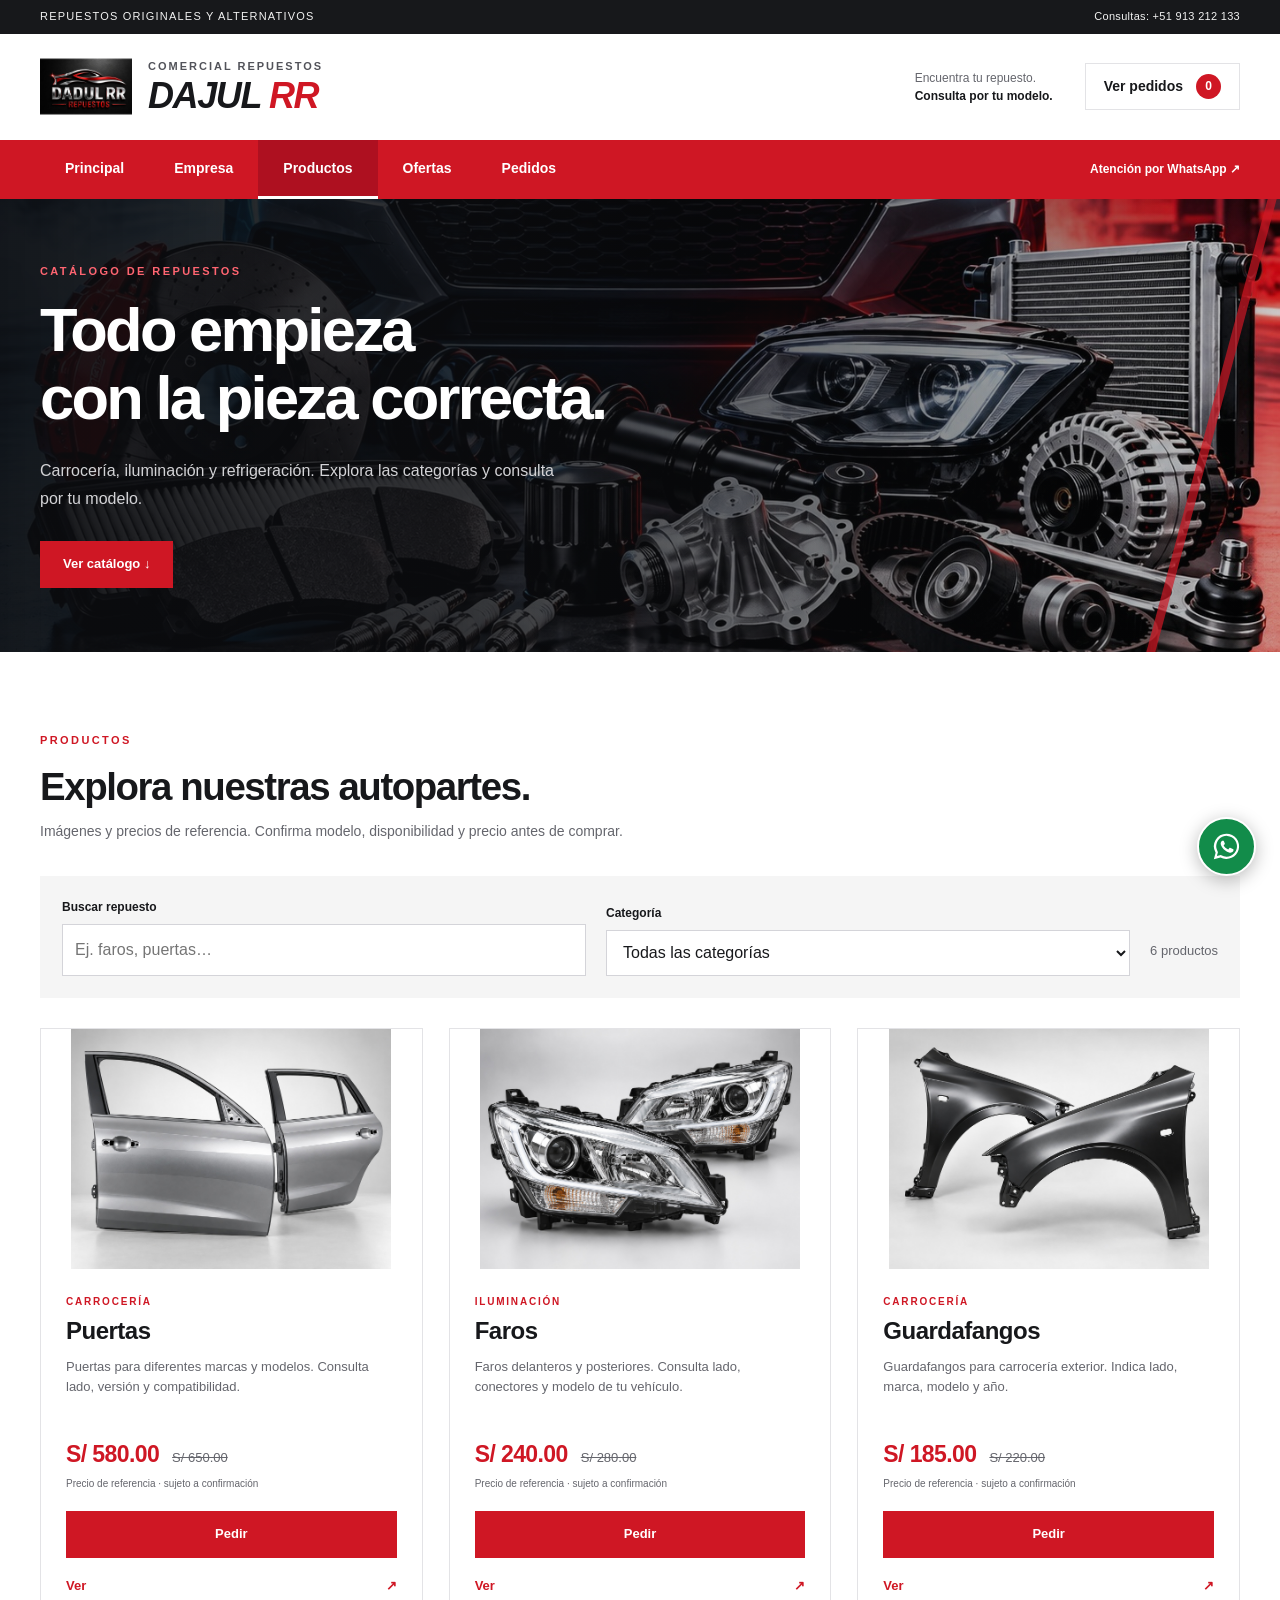
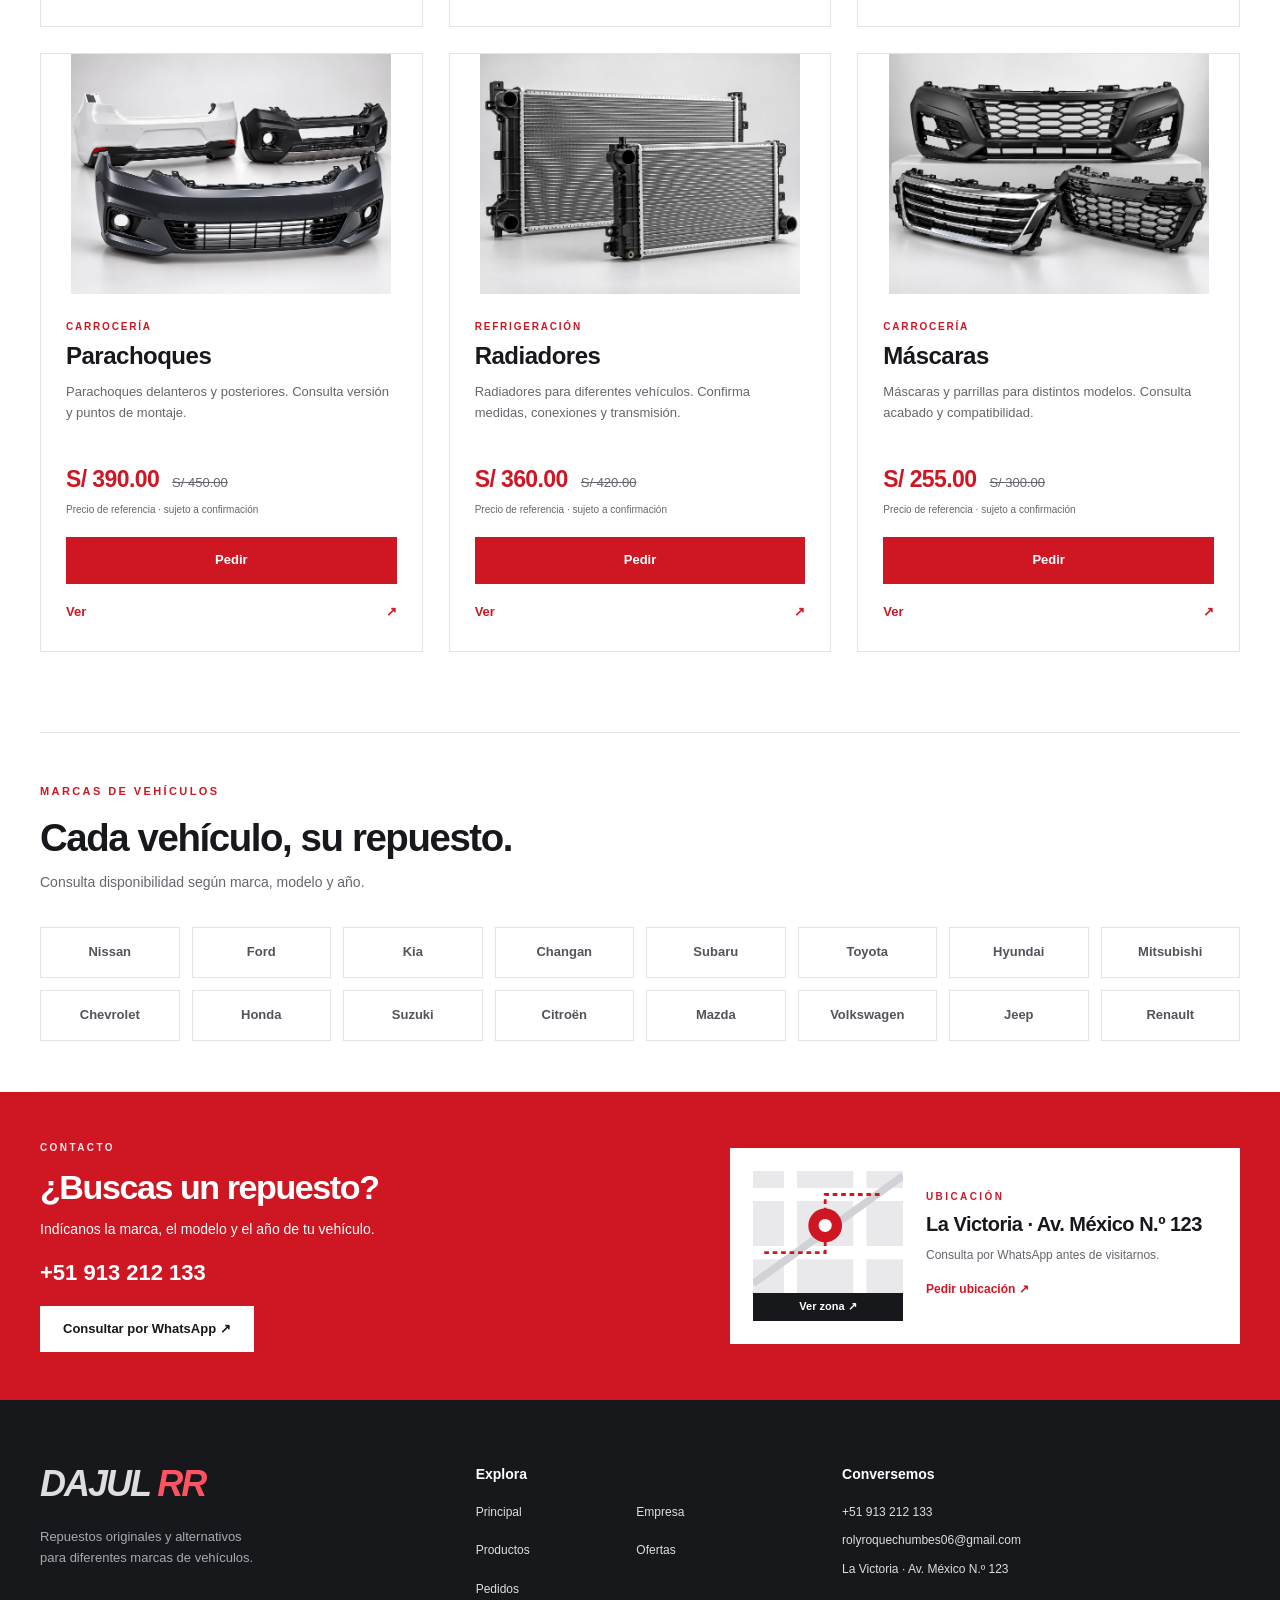
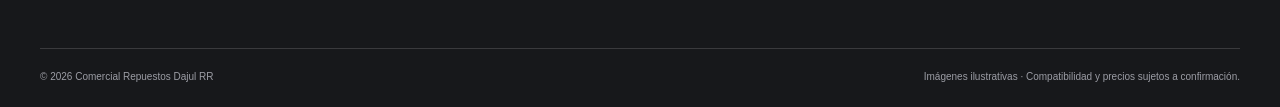
<file: productos.html>
<!doctype html>
<html lang="es">

  <head>
    <meta charset="utf-8">
    <meta name="viewport" content="width=device-width, initial-scale=1">
    <meta name="description"
      content="Productos de Comercial Repuestos Dajul RR. Repuestos originales y alternativos, consultas al +51 913 212 133.">
    <meta name="theme-color" content="#cf1724">
    <title>Productos | Comercial Repuestos DAJUL RR</title>
    <link rel="icon" href="img/logo.png">
    <link rel="stylesheet" href="css/styles.css">
  </head>

  <body data-page="productos">
    <a class="skip" href="#main">Saltar al contenido</a>
    <div class="topline">
      <div class="wrap">
        <span>REPUESTOS ORIGINALES Y ALTERNATIVOS</span>
        <a href="tel:+51913212133">Consultas: +51 913 212 133</a>
      </div>
    </div>

    <header>
      <div class="wrap header-inner">
        <a class="brand" href="index.html" aria-label="Dajul RR, ir a Principal">
          <img src="img/logo.png" alt="Logo Dajul RR" width="92" height="70">
          <span>COMERCIAL REPUESTOS<strong>DAJUL <em>RR</em>
            </strong>
          </span>
        </a>

        <div class="header-right">
          <p>Encuentra tu repuesto.<br>
            <b>Consulta por tu modelo.</b>
          </p>
          <a href="carrito.html" class="cart-link">Ver pedidos <span class="cart-count"
              aria-label="Productos en pedidos">0</span>
          </a>
        </div>
      </div>

      <nav class="nav" aria-label="Navegación principal">
        <div class="wrap nav-inner">
          <button type="button" class="menu-toggle" aria-expanded="false"
            aria-controls="nav-links">☰ <span>Menú</span>
          </button>
          <div id="nav-links" class="nav-links">
            <a href="index.html">Principal</a>
            <a href="empresa.html">Empresa</a>
            <a href="productos.html" aria-current="page">Productos</a>
            <a href="ofertas.html">Ofertas</a>
            <a href="carrito.html">Pedidos</a>
          </div>
          <a class="nav-contact"
            href="https://wa.me/51913212133?text=Hola%2C%20deseo%20informaci%C3%B3n%20sobre%20sus%20repuestos.">Atención
            por WhatsApp ↗</a>
        </div>
      </nav>
    </header>

    <main id="main">

      <section class="hero hero-productos" style="--hero-image:url('../img/portada.jpg')">
        <div class="hero-art" aria-hidden="true">
        </div>
        <div class="wrap hero-content">
          <p class="eyebrow">CATÁLOGO DE REPUESTOS</p>
          <h1>Todo empieza<br>con la pieza correcta.</h1>
          <p class="hero-description">Carrocería, iluminación y refrigeración. Explora las
            categorías y consulta por tu modelo.</p>
          <div class="hero-actions">
            <a class="btn " href="#catalogo">Ver catálogo ↓</a>
          </div>
        </div>
      </section>

      <section class="wrap section" id="catalogo">
        <div class="section-heading">
          <p class="eyebrow">PRODUCTOS</p>
          <h2>Explora nuestras autopartes.</h2>
          <p>Imágenes y precios de referencia. Confirma modelo, disponibilidad y precio antes de
            comprar.</p>
        </div>
        <div class="filters">
          <div>
            <label for="search">Buscar repuesto</label>
            <input id="search" type="search" placeholder="Ej. faros, puertas…">
          </div>
          <div>

            <label for="category">Categoría</label>
            <select id="category">
              <option value="">Todas las categorías</option>
              <option>Carrocería</option>
              <option>Iluminación</option>
              <option>Refrigeración</option>
            </select>
          </div>

          <p id="result-count" role="status">6 productos</p>
        </div>

        <div class="product-grid">

          <article class="product-card " data-name="Puertas" data-category="Carrocería">

            <div class="product-image">
              <img src="img/puertas.jpg" alt="Puertas para vehículos, imagen referencial"
                loading="lazy" width="600" height="420">
            </div>

            <div class="product-body">
              <p class="category">Carrocería</p>
              <h3>Puertas</h3>
              <p>Puertas para diferentes marcas y modelos. Consulta lado, versión y compatibilidad.
              </p>
              <div class="price-line">
                <strong>S/ 580.00</strong>
                <del>S/ 650.00</del>
              </div>

              <small>Precio de referencia · sujeto a confirmación</small>
              <div class="card-actions">

                <button type="button" class="btn" data-add="puertas">Pedir</button>

                <button type="button" class="text-button" data-detail="puertas">Ver <span
                    aria-hidden="true">↗</span>
                </button>
              </div>
            </div>
          </article>

          <article class="product-card " data-name="Faros" data-category="Iluminación">

            <div class="product-image">
              <img src="img/faros.jpg" alt="Faros para vehículos, imagen referencial" loading="lazy"
                width="600" height="420">
            </div>

            <div class="product-body">
              <p class="category">Iluminación</p>
              <h3>Faros</h3>
              <p>Faros delanteros y posteriores. Consulta lado, conectores y modelo de tu vehículo.
              </p>
              <div class="price-line">
                <strong>S/ 240.00</strong>
                <del>S/ 280.00</del>
              </div>

              <small>Precio de referencia · sujeto a confirmación</small>
              <div class="card-actions">

                <button type="button" class="btn" data-add="faros">Pedir</button>

                <button type="button" class="text-button" data-detail="faros">Ver <span
                    aria-hidden="true">↗</span>
                </button>
              </div>
            </div>
          </article>

          <article class="product-card " data-name="Guardafangos" data-category="Carrocería">

            <div class="product-image">
              <img src="img/guardafangos.jpg" alt="Guardafangos para vehículos, imagen referencial"
                loading="lazy" width="600" height="420">
            </div>

            <div class="product-body">
              <p class="category">Carrocería</p>
              <h3>Guardafangos</h3>
              <p>Guardafangos para carrocería exterior. Indica lado, marca, modelo y año.</p>
              <div class="price-line">
                <strong>S/ 185.00</strong>
                <del>S/ 220.00</del>
              </div>

              <small>Precio de referencia · sujeto a confirmación</small>
              <div class="card-actions">

                <button type="button" class="btn" data-add="guardafangos">Pedir</button>

                <button type="button" class="text-button" data-detail="guardafangos">Ver <span
                    aria-hidden="true">↗</span>
                </button>
              </div>
            </div>
          </article>

          <article class="product-card " data-name="Parachoques" data-category="Carrocería">

            <div class="product-image">
              <img src="img/parachoques.jpg" alt="Parachoques para vehículos, imagen referencial"
                loading="lazy" width="600" height="420">
            </div>

            <div class="product-body">
              <p class="category">Carrocería</p>
              <h3>Parachoques</h3>
              <p>Parachoques delanteros y posteriores. Consulta versión y puntos de montaje.</p>
              <div class="price-line">
                <strong>S/ 390.00</strong>
                <del>S/ 450.00</del>
              </div>

              <small>Precio de referencia · sujeto a confirmación</small>
              <div class="card-actions">

                <button type="button" class="btn" data-add="parachoques">Pedir</button>

                <button type="button" class="text-button" data-detail="parachoques">Ver <span
                    aria-hidden="true">↗</span>
                </button>
              </div>
            </div>
          </article>

          <article class="product-card " data-name="Radiadores" data-category="Refrigeración">

            <div class="product-image">
              <img src="img/radiadores.jpg" alt="Radiadores para vehículos, imagen referencial"
                loading="lazy" width="600" height="420">
            </div>

            <div class="product-body">
              <p class="category">Refrigeración</p>
              <h3>Radiadores</h3>
              <p>Radiadores para diferentes vehículos. Confirma medidas, conexiones y transmisión.
              </p>
              <div class="price-line">
                <strong>S/ 360.00</strong>
                <del>S/ 420.00</del>
              </div>

              <small>Precio de referencia · sujeto a confirmación</small>
              <div class="card-actions">

                <button type="button" class="btn" data-add="radiadores">Pedir</button>

                <button type="button" class="text-button" data-detail="radiadores">Ver <span
                    aria-hidden="true">↗</span>
                </button>
              </div>
            </div>
          </article>

          <article class="product-card " data-name="Máscaras" data-category="Carrocería">

            <div class="product-image">
              <img src="img/mascaras.jpg" alt="Máscaras para vehículos, imagen referencial"
                loading="lazy" width="600" height="420">
            </div>

            <div class="product-body">
              <p class="category">Carrocería</p>
              <h3>Máscaras</h3>
              <p>Máscaras y parrillas para distintos modelos. Consulta acabado y compatibilidad.</p>
              <div class="price-line">
                <strong>S/ 255.00</strong>
                <del>S/ 300.00</del>
              </div>

              <small>Precio de referencia · sujeto a confirmación</small>
              <div class="card-actions">

                <button type="button" class="btn" data-add="mascaras">Pedir</button>

                <button type="button" class="text-button" data-detail="mascaras">Ver <span
                    aria-hidden="true">↗</span>
                </button>
              </div>
            </div>
          </article>
        </div>

        <p id="no-results" class="empty" hidden>No encontramos ese repuesto. Prueba otra búsqueda o
          consúltanos por WhatsApp.</p>
      </section>

      <section class="brands wrap">
        <div class="section-heading">
          <p class="eyebrow">MARCAS DE VEHÍCULOS</p>
          <h2>Cada vehículo, su repuesto.</h2>
          <p>Consulta disponibilidad según marca, modelo y año.</p>
        </div>
        <div class="brand-list">
          <span>Nissan</span>
          <span>Ford</span>
          <span>Kia</span>
          <span>Changan</span>
          <span>Subaru</span>
          <span>Toyota</span>
          <span>Hyundai</span>
          <span>Mitsubishi</span>
          <span>Chevrolet</span>
          <span>Honda</span>
          <span>Suzuki</span>
          <span>Citroën</span>
          <span>Mazda</span>
          <span>Volkswagen</span>
          <span>Jeep</span>
          <span>Renault</span>
        </div>
      </section>

      <section class="contact-strip" id="ubicacion">
        <div class="wrap contact-inner">
          <div>
            <p class="eyebrow">CONTACTO</p>
            <h2>¿Buscas un repuesto?</h2>
            <p>Indícanos la marca, el modelo y el año de tu vehículo.</p>
            <a class="contact-phone" href="tel:+51913212133">+51 913 212 133</a>
            <a class="btn light"
              href="https://wa.me/51913212133?text=Hola%2C%20deseo%20informaci%C3%B3n%20sobre%20sus%20repuestos.">Consultar
              por WhatsApp ↗</a>
          </div>

          <aside class="location-mini" aria-labelledby="location-title">
            <a class="location-thumbnail"
              href="https://www.google.com/maps/search/?api=1&amp;query=Avenida%20M%C3%A9xico%2C%20La%20Victoria%2C%20Lima%2C%20Per%C3%BA"
              target="_blank" rel="noopener noreferrer"
              aria-label="Abrir mapa de la zona de referencia">
              <svg viewBox="0 0 160 130" role="img"
                aria-label="Imagen ilustrativa de ubicación; no representa el plano ni la posición del local">
                <rect width="160" height="130" fill="#e9e9ec" />
                <path d="M0 25h160M0 87h160M40 0v130M114 0v130" fill="none" stroke="#fff"
                  stroke-width="14" />
                <path d="M0 120 160 5" stroke="#d1d2d7" stroke-width="8" />
                <path d="M12 87h65V25h59" fill="none" stroke="#cf1724" stroke-width="3"
                  stroke-dasharray="5 4" />
                <circle cx="77" cy="58" r="18" fill="#cf1724" />
                <circle cx="77" cy="58" r="7" fill="white" />
              </svg>
              <span>Ver zona ↗</span>
            </a>
            <div>
              <p class="eyebrow">UBICACIÓN</p>
              <h3 id="location-title">La Victoria · Av. México N.º 123</h3>
              <p>Consulta por WhatsApp antes de visitarnos.</p>
              <a class="text-button"
                href="https://wa.me/51913212133?text=Hola%2C%20%C2%BFpodr%C3%ADan%20enviarme%20la%20direcci%C3%B3n%20exacta%20y%20el%20pin%20de%20ubicaci%C3%B3n%20de%20Comercial%20Dajul%20RR%3F">Pedir
                ubicación ↗</a>
            </div>
          </aside>
        </div>
      </section>
    </main>

    <footer>
      <div class="wrap footer-grid">
        <div>
          <a class="footer-brand" href="index.html">DAJUL <span>RR</span>
          </a>

          <p>Repuestos originales y alternativos<br>para diferentes marcas de vehículos.</p>
        </div>
        <div>
          <h2>Explora</h2>
          <div class="footer-nav">
            <a href="index.html">Principal</a>
            <a href="empresa.html">Empresa</a>
            <a href="productos.html" aria-current="page">Productos</a>
            <a href="ofertas.html">Ofertas</a>
            <a href="carrito.html">Pedidos</a>
          </div>
        </div>
        <div>
          <h2>Conversemos</h2>
          <a href="tel:+51913212133">+51 913 212 133</a>
          <a href="mailto:rolyroquechumbes06@gmail.com">rolyroquechumbes06@gmail.com</a>
          <a href="#ubicacion">La Victoria · Av. México N.º 123<br>
          </a>
        </div>
      </div>
      <div class="wrap copyright">© 2026 Comercial Repuestos Dajul RR <span>Imágenes ilustrativas ·
          Compatibilidad y precios sujetos a confirmación.</span>
      </div>
    </footer>
    <a class="whatsapp"
      href="https://wa.me/51913212133?text=Hola%2C%20deseo%20informaci%C3%B3n%20sobre%20sus%20repuestos."
      target="_blank" rel="noopener noreferrer"
      aria-label="Consultar por WhatsApp al +51 913 212 133">
      <svg viewBox="0 0 32 32" aria-hidden="true">
        <path fill="currentColor"
          d="M16 .9A14.9 14.9 0 0 0 3.1 23.3L1 31l7.9-2.1A14.9 14.9 0 1 0 16 .9Zm0 27.1a12.2 12.2 0 0 1-6.2-1.7l-.5-.3-4.7 1.2 1.3-4.6-.3-.5A12.3 12.3 0 1 1 16 28Zm6.8-9.2c-.4-.2-2.2-1.1-2.5-1.2-.4-.1-.6-.2-.8.2-.3.4-1 1.2-1.2 1.4-.2.3-.4.3-.8.1-1-.5-2-1.1-2.8-1.8-.8-.7-1.4-1.5-1.9-2.4-.2-.4 0-.6.2-.8l.6-.7.4-.6c.1-.3 0-.5 0-.7l-1.1-2.6c-.3-.7-.6-.6-.8-.6h-.7c-.3 0-.7.1-1 .5-1 1-1.4 2.2-1.3 3.5.2 1.5 1 2.9 1.9 4.1 2 2.9 4.8 5 8.1 5.9 1.1.3 2.3.3 3.3-.2 1-.5 1.7-1.4 1.9-2.5.1-.4.1-.7 0-.8-.2-.2-.5-.3-.9-.5Z" />
      </svg>
      <span class="wa-tooltip">¿Buscas un repuesto?</span>
    </a>
    <div id="toast" class="toast" role="status" aria-live="polite">
    </div>

    <dialog id="product-dialog" aria-labelledby="dialog-title">

      <button type="button" class="dialog-close" aria-label="Cerrar detalle">×</button>
      <div id="dialog-content">
      </div>
    </dialog>
    <noscript>
      <p class="noscript">Activa JavaScript para usar el buscador y la lista de pedidos. Puedes
        consultar directamente por WhatsApp o teléfono.</p>
    </noscript>
    <!-- Funciones de esta pantalla: pedidos, productos y navegación. -->
    <script>
      /* Funciones de esta pantalla. Catálogo de repuestos. Los precios se expresan en céntimos de sol. */
      'use strict';
      const PRODUCTS = [
        {
          id: 'puertas',
          name: 'Puertas',
          category: 'Carrocería',
          original: 65000,
          price: 58000,
          description: 'Puertas para diferentes marcas y modelos. Consulta lado, versión y compatibilidad.'
        },
        {
          id: 'faros',
          name: 'Faros',
          category: 'Iluminación',
          original: 28000,
          price: 24000,
          description: 'Faros delanteros y posteriores. Consulta lado, conectores y modelo de tu vehículo.'
        },
        {
          id: 'guardafangos',
          name: 'Guardafangos',
          category: 'Carrocería',
          original: 22000,
          price: 18500,
          description: 'Guardafangos para carrocería exterior. Indica lado, marca, modelo y año.'
        },
        {
          id: 'parachoques',
          name: 'Parachoques',
          category: 'Carrocería',
          original: 45000,
          price: 39000,
          description: 'Parachoques delanteros y posteriores. Consulta versión y puntos de montaje.'
        },
        {
          id: 'radiadores',
          name: 'Radiadores',
          category: 'Refrigeración',
          original: 42000,
          price: 36000,
          description: 'Radiadores para diferentes vehículos. Confirma medidas, conexiones y transmisión.'
        },
        {
          id: 'mascaras',
          name: 'Máscaras',
          category: 'Carrocería',
          original: 30000,
          price: 25500,
          description: 'Máscaras y parrillas para distintos modelos. Consulta acabado y compatibilidad.'
        }
      ];
      const PHONE = '51913212133';
      const CART_KEY = 'dajul-rr-cart-v1';
      const byId = id => PRODUCTS.find(p => p.id === id);
      const money = cents => 'S/ ' + (cents / 100).toLocaleString('es-PE', { minimumFractionDigits: 2, maximumFractionDigits: 2 });
      const discount = p => ((p.original - p.price) * 100 / p.original).toLocaleString('es-ES', { minimumFractionDigits: 2, maximumFractionDigits: 2 });
      const waURL = text => 'https://wa.me/' + PHONE + '?text=' + encodeURIComponent(text);
      const escapeHTML = value => String(value).replace(/[&<>"']/g, c => ({
        '&': '&amp;',
        '<': '&lt;',
        '>': '&gt;',
        '"': '&quot;',
        "'": '&#39;'
      }[c]));
      const quantity = value => Math.max(1, Math.min(99, Math.trunc(Number(value)) || 1));

      function sanitizeCart(value) {
        if (!Array.isArray(value)) return [];
        const clean = new Map();
        value.slice(0, 100).forEach(item => {
          if (Array.isArray(item) && byId(item[0]) && Number.isFinite(item[1]) && item[1] > 0) {
            clean.set(item[0], quantity((clean.get(item[0]) || 0) + item[1]));
          }
        });
        return [...clean];
      }

      let storageAvailable = true;
      let cart = [];

      try {
        const saved = localStorage.getItem(CART_KEY);
        try {
          cart = sanitizeCart(JSON.parse(saved || '[]'));
        } catch {
          cart = [];
        }
        localStorage.setItem(CART_KEY, JSON.stringify(cart));
      } catch {
        storageAvailable = false;
      }
      // File URLs may have one storage area per HTML file. Carry only cart IDs and quantities.
      const transferCart = location.protocol === 'file:' || !storageAvailable;
      if (transferCart) {
        const encoded = new URLSearchParams(location.search).get('c');
        if (encoded !== null) {
          try {
            cart = sanitizeCart(JSON.parse(atob(encoded)));
          } catch {
            cart = [];
          }
        }
      }
      const $ = selector => document.querySelector(selector);
      const $$ = selector => [...document.querySelectorAll(selector)];
      let toastTimer;

      function toast(text) {
        const el = $('#toast');
        el.textContent = text;
        el.classList.add('visible');
        clearTimeout(toastTimer);
        toastTimer = setTimeout(() => el.classList.remove('visible'), 3200);
      }

      function syncLinks() {
        if (!transferCart) return;
        const payload = btoa(JSON.stringify(cart));
        $$('a[href]').forEach(a => {
          const raw = a.getAttribute('href');
          if (!raw || /^(?:[a-z]+:|\/\/|#)/i.test(raw)) return;
          const parsed = new URL(raw, location.href);
          if (!parsed.pathname.endsWith('.html')) return;
          const params = new URLSearchParams(parsed.search);
          params.set('c', payload);
          a.setAttribute('href', raw.split(/[?#]/)[0] + '?' + params.toString() + parsed.hash);
        });
      }

      function saveCart() {
        try {
          localStorage.setItem(CART_KEY, JSON.stringify(cart));
        } catch {
          storageAvailable = false;
        }
        if (transferCart) {
          try {
            const current = new URL(location.href);
            current.searchParams.set('c', btoa(JSON.stringify(cart)));
            history.replaceState(null, '', current.href);
          } catch {/* Links still carry state when file history updates are restricted. */ }
        }
        $$('.cart-count').forEach(el => {
          const n = cart.reduce((s, item) => s + item[1], 0);
          el.textContent = n;
          el.setAttribute('aria-label', n + ' unidades en pedidos');
        });
        if ($('#storage-note')) $('#storage-note').hidden = storageAvailable;
        syncLinks();
      }

      function addToCart(id) {
        const product = byId(id);
        if (!product) return;
        const item = cart.find(item => item[0] === id);
        if (item && item[1] >= 99) {
          toast('Máximo de 99 unidades por repuesto.');
          return;
        }
        if (item) item[1]++; else cart.push([id, 1]);
        saveCart();
        renderCart();
        toast(product.name + ': agregado a tus pedidos.');
      }

      function totals() {
        return cart.reduce((sum, [id, qty]) => {
          const p = byId(id);
          sum.original += p.original * qty;
          sum.total += p.price * qty;
          return sum;
        }, { original: 0, total: 0 });
      }

      function renderCart() {
        if (!$('#cart-items')) return;
        const hasItems = cart.length > 0;
        $('#cart-empty').hidden = hasItems;
        $('#cart-content').hidden = !hasItems;
        $('#cart-items').innerHTML = cart.map(([id, qty]) => {
          const p = byId(id);
          return `<article class="cart-row" data-cart-row="${id}"><img src="img/${id}.jpg" alt="${p.name}"><div><h3>${p.name}</h3><p>${money(p.price)} por unidad</p><div class="quantity"><button type="button" data-minus="${id}" aria-label="Reducir cantidad de ${p.name}">−</button><input type="number" min="1" max="99" step="1" value="${qty}" data-qty="${id}" aria-label="Cantidad de ${p.name}"><button type="button" data-plus="${id}" aria-label="Aumentar cantidad de ${p.name}">+</button></div></div><div class="row-total"><strong>${money(p.price * qty)}</strong><button type="button" data-remove="${id}" class="text-button" aria-label="Eliminar ${p.name} de pedidos">Eliminar</button></div></article>`;
        }).join('');
        const t = totals();
        $('#cart-original').textContent = money(t.original);
        $('#cart-total').textContent = money(t.total);
        $('#cart-savings').textContent = '− ' + money(t.original - t.total);
      }

      function updateQuantity(id, value) {
        const item = cart.find(item => item[0] === id);
        if (!item) return;
        item[1] = quantity(value);
        saveCart();
        renderCart();
      }

      function orderMessage() {
        const t = totals();
        const name = $('#client-name')?.value.trim();
        const vehicle = $('#vehicle')?.value.trim();
        return ['Hola, deseo consultar este pedido en Comercial Repuestos Dajul RR:', name ? 'Nombre: ' + name : '', vehicle ? 'Vehículo: ' + vehicle : '', ...cart.map(([id, qty]) => `${qty} × ${byId(id).name} — ${money(byId(id).price)} c/u — Subtotal ${money(byId(id).price * qty)}`), 'Total referencial: ' + money(t.total), 'Ahorro respecto al precio anterior: ' + money(t.original - t.total), 'Por favor, confirmen compatibilidad, disponibilidad, precio final y costo de entrega.'].filter(Boolean).join('\n');
      }

      const dialog = $('#product-dialog');
      let dialogTrigger = null;

      function openDetail(id, trigger) {
        const p = byId(id);
        if (!p) return;
        dialogTrigger = trigger;
        $('#dialog-content').innerHTML = `<div class="detail-grid"><img src="img/${p.id}.jpg" alt="${p.name}, imagen ilustrativa"><div class="detail-body"><p class="category">${p.category}</p><h2 id="dialog-title">${p.name}</h2><p>${p.description}</p><div class="price-line"><strong>${money(p.price)}</strong><del>${money(p.original)}</del></div><small>Ahorro: ${discount(p)} %. Precios e imágenes de referencia. Confirma compatibilidad, stock y vigencia.</small><button type="button" class="btn" data-add="${p.id}">Pedir</button><a class="text-button" target="_blank" rel="noopener noreferrer" href="${escapeHTML(waURL('Hola, deseo información sobre ' + p.name + '. ¿Pueden confirmar precio y compatibilidad con mi vehículo?'))}">Consultar por WhatsApp ↗</a></div></div>`;
        dialog.showModal();
        document.body.classList.add('modal-open');
        $('.dialog-close').focus();
      }

      function closeDetail() {
        dialog.close();
      }

      dialog.addEventListener('close', () => {
        document.body.classList.remove('modal-open');
        dialogTrigger?.focus();
      });

      $('.dialog-close').addEventListener('click', closeDetail);

      dialog.addEventListener('click', event => {
        if (event.target === dialog) {
          const r = dialog.getBoundingClientRect();
          if (event.clientX < r.left || event.clientX > r.right || event.clientY < r.top || event.clientY > r.bottom) closeDetail();
        }
      });
      // Sync static cards from the single catalog source.

      $$('.product-card').forEach(card => {
        const p = byId(card.querySelector('[data-add]').dataset.add);
        card.querySelector('.price-line strong').textContent = money(p.price);
        card.querySelector('.price-line del').textContent = money(p.original);
        const badge = card.querySelector('[data-discount]');
        if (badge) badge.textContent = '−' + discount(p) + ' %';
      });

      document.addEventListener('click', event => {
        const add = event.target.closest('[data-add]');
        if (add) {
          addToCart(add.dataset.add);
          if (dialog.open) closeDetail();
          return;
        }
        const detail = event.target.closest('[data-detail]');
        if (detail) {
          openDetail(detail.dataset.detail, detail);
          return;
        }
        const minus = event.target.closest('[data-minus]');
        const plus = event.target.closest('[data-plus]');
        if (minus || plus) {
          const id = minus?.dataset.minus || plus.dataset.plus;
          const item = cart.find(item => item[0] === id);
          updateQuantity(id, item[1] + (plus ? 1 : -1));
          const next = $(`[data-${plus ? 'plus' : 'minus'}="${id}"]`);
          next?.focus();
          return;
        }
        const remove = event.target.closest('[data-remove]');
        if (remove) {
          const id = remove.dataset.remove;
          cart = cart.filter(item => item[0] !== id);
          saveCart();
          renderCart();
          toast(byId(id).name + ': eliminado de pedidos.');
          ($('#cart-items button') || $('#cart-empty a'))?.focus();
        }
        const anchor = event.target.closest('a');
        if (anchor && $('.nav-links').classList.contains('open')) {
          $('.nav-links').classList.remove('open');
          $('.menu-toggle').setAttribute('aria-expanded', 'false');
        }
      });

      document.addEventListener('change', event => {
        if (event.target.matches('[data-qty]')) {
          const id = event.target.dataset.qty;
          updateQuantity(id, event.target.value);
          $(`[data-qty="${id}"]`)?.focus();
        }
      });

      $('#clear-cart')?.addEventListener('click', () => {
        cart = [];
        saveCart();
        renderCart();
        toast('Lista de pedidos vaciada.');
        $('#cart-empty a').focus();
      });

      $('#checkout-form')?.addEventListener('submit', event => {
        event.preventDefault();
        if (!cart.length) {
          toast('Agrega un producto para preparar tu pedido.');
          return;
        }
        window.open(waURL(orderMessage()), '_blank', 'noopener,noreferrer');
      });
      const normalize = text => text.normalize('NFD').replace(/[\u0300-\u036f]/g, '').toLowerCase();

      function filterProducts() {
        const query = normalize($('#search').value.trim());
        const category = $('#category').value;
        let count = 0;
        $$('.product-card').forEach(card => {
          const visible = normalize(card.dataset.name + ' ' + card.dataset.category).includes(query) && (!category || card.dataset.category === category);
          card.hidden = !visible;
          if (visible) count++;
        });
        $('#no-results').hidden = count !== 0;
        $('#result-count').textContent = count + ' producto' + (count === 1 ? '' : 's');
      }

      $('#search')?.addEventListener('input', filterProducts);

      $('#category')?.addEventListener('change', filterProducts);

      $('.menu-toggle').addEventListener('click', () => {
        const isOpen = $('.nav-links').classList.toggle('open');
        $('.menu-toggle').setAttribute('aria-expanded', String(isOpen));
      });

      document.addEventListener('keydown', event => {
        if (event.key === 'Escape' && $('.nav-links').classList.contains('open')) {
          $('.nav-links').classList.remove('open');
          $('.menu-toggle').setAttribute('aria-expanded', 'false');
          $('.menu-toggle').focus();
        }
      });

      window.addEventListener('storage', event => {
        if (event.key === CART_KEY && !transferCart) {
          try {
            cart = sanitizeCart(JSON.parse(event.newValue || '[]'));
          } catch {
            cart = [];
          }
          saveCart();
          renderCart();
        }
      });
      // Returning with Back/Forward may restore an older DOM from the browser cache.

      window.addEventListener('pageshow', event => {
        if (event.persisted && !transferCart) {
          try {
            cart = sanitizeCart(JSON.parse(localStorage.getItem(CART_KEY) || '[]'));
          } catch {
            cart = [];
          }
          saveCart();
          renderCart();
        }
      });

      saveCart();

      renderCart();
    </script>
  </body>

</html>
</file>
<file: css/styles.css>
/* Diseño compartido: escritorio, tablet y móvil. Sin dependencias externas. */

:root {
  --red: #cf1724;
  --red-dark: #a10f1a;
  --ink: #17181b;
  --muted: #65666d;
  --paper: #f5f5f5;
  --line: #e3e3e6;
  --hero-image: none
}

* {
  box-sizing: border-box
}

html {
  scroll-behavior: smooth;
  scroll-padding-top: 20px
}

body {
  margin: 0;
  color: var(--ink);
  background: white;
  font-family: Arial, Helvetica, sans-serif;
  line-height: 1.6
}

body.modal-open {
  overflow: hidden
}

a {
  color: inherit;
  text-decoration: none
}

button,
input,
select {
  font: inherit
}

button,
a,
input,
select {
  touch-action: manipulation
}

button {
  cursor: pointer
}

img {
  display: block;
  max-width: 100%
}

svg {
  display: block;
  width: 100%;
  height: 100%
}

h1,
h2,
h3,
p {
  margin: 0 0 16px
}

h1,
h2,
h3 {
  line-height: 1.12
}

h2 {
  font-size: clamp(30px, 3vw, 42px);
  letter-spacing: -1.4px
}

h3 {
  font-size: 23px;
  letter-spacing: -.5px
}

p {
  color: var(--muted)
}

[hidden] {
  display: none !important
}

.wrap {
  width: min(1200px, calc(100% - 64px));
  margin: auto
}

.section {
  padding-top: 80px;
  padding-bottom: 80px
}

.soft {
  background: var(--paper)
}

:focus-visible {
  outline: 3px solid #007aa6;
  outline-offset: 5px
}

.skip {
  position: fixed;
  left: 15px;
  top: -100px;
  background: white;
  padding: 12px;
  z-index: 1000
}

.skip:focus {
  top: 8px
}

.topline {
  background: #17181b;
  color: #f2f2f2;
  font-size: 11px;
  letter-spacing: 1.2px
}

.topline .wrap {
  display: flex;
  justify-content: space-between;
  padding-top: 8px;
  padding-bottom: 8px
}

.topline a {
  letter-spacing: .3px
}

.header-inner {
  display: flex;
  align-items: center;
  justify-content: space-between;
  padding: 18px 0;
  gap: 24px
}

.brand {
  display: flex;
  align-items: center;
  gap: 16px
}

.brand img {
  width: 92px;
  height: 70px;
  object-fit: contain
}

.brand>span {
  font-weight: 700;
  font-size: 11px;
  letter-spacing: 2px;
  color: #52535a
}

.brand strong {
  display: block;
  color: #17181b;
  font-size: 36px;
  line-height: 1.1;
  letter-spacing: -1.4px;
  font-style: italic
}

.brand em {
  color: var(--red)
}

.header-right {
  display: flex;
  align-items: center;
  gap: 32px
}

.header-right p {
  font-size: 12px;
  line-height: 1.5;
  margin: 0
}

.header-right b {
  color: #17181b
}

.cart-link {
  display: flex;
  align-items: center;
  gap: 13px;
  border: 1px solid var(--line);
  padding: 10px 18px;
  font-size: 14px;
  font-weight: 700
}

.cart-count {
  background: var(--red);
  color: white;
  font-size: 12px;
  border-radius: 50%;
  min-width: 25px;
  height: 25px;
  display: grid;
  place-items: center
}

.nav {
  background: var(--red);
  color: white
}

.nav-inner {
  display: flex;
  align-items: center;
  justify-content: space-between
}

.nav-links {
  display: flex
}

.nav-links>a {
  font-size: 14px;
  font-weight: 700;
  padding: 17px 25px;
  border-bottom: 3px solid transparent
}

.nav-links>a:hover,
.nav-links>a[aria-current] {
  background: #ae1020;
  border-bottom-color: white
}

.nav-contact {
  font-size: 12px;
  font-weight: 700
}

.menu-toggle {
  display: none
}

.hero {
  position: relative;
  background: #141519;
  overflow: hidden;
  color: white;
  isolation: isolate
}

.hero-art {
  position: absolute;
  inset: 0;
  background-image: linear-gradient(90deg, rgba(11, 12, 15, .94) 0%, rgba(11, 12, 15, .83) 36%, rgba(11, 12, 15, .2) 100%), var(--hero-image);
  background-size: cover;
  background-position: center;
  z-index: -2
}

.hero:after {
  content: "";
  position: absolute;
  width: 9px;
  right: 5%;
  top: 0;
  bottom: 0;
  background: var(--red);
  transform: skew(-15deg);
  opacity: .7;
  z-index: -1
}

.hero-content {
  padding-top: 64px;
  padding-bottom: 64px;
  position: relative
}

.hero-index .hero-content {
  padding-top: 86px;
  padding-bottom: 34px
}

.hero-index .hero-art {
  background-position: 60% 58%
}

.eyebrow {
  color: var(--red);
  font-size: 11px;
  letter-spacing: 2.4px;
  font-weight: 800;
  text-transform: uppercase;
  margin-bottom: 15px
}

.hero .eyebrow {
  color: #ff6571
}

.hero h1 {
  font-size: clamp(40px, 4.8vw, 66px);
  font-weight: 800;
  letter-spacing: -2.7px;
  max-width: 800px;
  margin-bottom: 24px
}

.hero-description {
  color: #d3d3d6;
  max-width: 520px;
  font-size: 16px;
  line-height: 1.75
}

.hero-actions {
  display: flex;
  gap: 12px;
  flex-wrap: wrap;
  margin-top: 28px
}

.btn {
  border: 1px solid var(--red);
  background: var(--red);
  color: white;
  padding: 13px 22px;
  display: inline-flex;
  align-items: center;
  justify-content: center;
  gap: 8px;
  font-size: 13px;
  font-weight: 700;
  line-height: 1.45;
  min-height: 46px;
  transition: background .18s, transform .18s
}

.btn:hover {
  background: var(--red-dark);
  border-color: var(--red-dark)
}

.btn:active {
  transform: translateY(1px)
}

.btn.light {
  background: white;
  color: #17181b;
  border-color: white
}

.btn.light:hover {
  background: #efefef
}

.btn.outline {
  background: transparent;
  border-color: #85858a;
  color: white
}

.btn.outline:hover {
  background: #ffffff1a
}

.hero-caption {
  display: flex;
  justify-content: space-between;
  border-top: 1px solid #ffffff36;
  color: #c3c3c8;
  font-size: 10px;
  letter-spacing: 1.5px;
  margin-top: 64px;
  padding-top: 19px
}

.service-bar {
  background: var(--paper);
  border-bottom: 1px solid var(--line)
}

.service-bar .wrap {
  display: grid;
  grid-template-columns: repeat(3, 1fr);
  padding: 22px 0;
  gap: 20px;
  font-size: 13px;
  font-weight: 700
}

.service-bar span+span {
  border-left: 1px solid #ccc;
  padding-left: 28px
}

.service-bar b {
  color: var(--red);
  margin-right: 12px;
  font-size: 11px
}

.section-heading {
  margin-bottom: 34px
}

.section-heading h2 {
  margin-bottom: 12px
}

.section-heading>p:last-child {
  max-width: 750px;
  font-size: 14px;
  margin-bottom: 0
}

.product-grid {
  display: grid;
  grid-template-columns: repeat(3, minmax(0, 1fr));
  gap: 26px
}

.product-card {
  border: 1px solid var(--line);
  background: white;
  display: flex;
  flex-direction: column;
  transition: box-shadow .2s
}

.product-card:hover {
  box-shadow: 0 10px 24px #1111110c
}

.product-image {
  position: relative;
  background: #f2f2f3;
  overflow: hidden
}

.product-image img {
  width: 100%;
  height: 240px;
  object-fit: contain;
  background: white;
  transition: transform .3s
}

.product-card:hover .product-image img {
  transform: scale(1.025)
}

.product-body {
  padding: 25px;
  display: flex;
  flex-direction: column;
  flex: 1
}

.category {
  font-size: 10px;
  letter-spacing: 1.8px;
  font-weight: 700;
  color: var(--red);
  text-transform: uppercase;
  margin-bottom: 8px
}

.product-body h3 {
  font-size: 24px;
  margin-bottom: 12px
}

.product-body>p:not(.category) {
  font-size: 13px;
  min-height: 63px
}

.price-line {
  display: flex;
  align-items: baseline;
  gap: 13px;
  flex-wrap: wrap;
  margin-top: auto
}

.price-line strong {
  font-size: 23px;
  color: var(--red);
  letter-spacing: -.6px
}

.price-line del {
  font-size: 13px;
  color: var(--muted)
}

.product-body small {
  font-size: 10px;
  color: var(--muted);
  margin-top: 4px
}

.card-actions {
  display: flex;
  flex-direction: column;
  gap: 14px;
  margin-top: 19px
}

.text-button {
  background: none;
  border: 0;
  color: var(--red);
  font-weight: 700;
  font-size: 13px;
  padding: 4px 0;
  display: inline-block;
  text-align: left;
  line-height: 1.6
}

.text-button:hover {
  text-decoration: underline
}

.card-actions .text-button {
  display: flex;
  justify-content: space-between
}

.discount {
  position: absolute;
  top: 16px;
  left: 16px;
  background: var(--red);
  color: #fff;
  font-size: 16px;
  font-weight: 800;
  padding: 9px 13px;
  box-shadow: 4px 4px 0 #17181b
}

.promotion .product-image {
  border-bottom: 3px solid var(--red)
}

.brands {
  padding-top: 50px;
  padding-bottom: 50px;
  border-top: 1px solid var(--line);
  border-bottom: 1px solid var(--line)
}

.brand-list {
  display: grid;
  grid-template-columns: repeat(8, minmax(0, 1fr));
  gap: 12px
}

.brand-list span {
  font-size: 13px;
  font-weight: 700;
  text-align: center;
  border: 1px solid var(--line);
  padding: 14px 6px;
  color: #53545b
}

.company-preview {
  display: grid;
  grid-template-columns: 1.1fr 1fr;
  gap: 70px;
  align-items: center
}

.company-preview img {
  width: 100%;
  height: 350px;
  object-fit: cover
}

.company-preview p:not(.eyebrow) {
  font-size: 14px
}

.contact-strip {
  background: var(--red);
  color: white;
  padding: 48px 0
}

.contact-inner {
  display: flex;
  align-items: center;
  justify-content: space-between;
  gap: 32px
}

.contact-inner h2 {
  font-size: 34px;
  margin-bottom: 12px
}

.contact-inner p {
  color: #fff;
  margin: 0;
  font-size: 14px
}

.contact-inner .eyebrow {
  color: #ffe7ea;
  font-size: 10px;
  margin-bottom: 12px
}

.contact-inner .btn {
  flex-shrink: 0
}

.split {
  display: grid;
  grid-template-columns: 1fr 1fr;
  gap: 90px
}

.prose {
  font-size: 16px
}

.info-grid {
  display: grid;
  grid-template-columns: repeat(3, 1fr);
  gap: 26px
}

.info-card {
  border: 1px solid var(--line);
  padding: 32px;
  background: #fff
}

.info-card>span {
  color: var(--red);
  font-size: 11px;
  font-weight: 700;
  letter-spacing: 1.5px;
  display: block;
  margin-bottom: 36px
}

.info-card p {
  font-size: 14px
}

.info-card p:last-child {
  margin-bottom: 0
}

.filters {
  display: flex;
  align-items: end;
  gap: 20px;
  padding: 22px;
  background: var(--paper);
  margin-bottom: 30px
}

.filters>div {
  flex: 1
}

.filters p {
  font-size: 13px;
  margin: 0;
  padding: 14px 0
}

.filters label,
form label {
  display: block;
  font-size: 12px;
  font-weight: 700;
  margin-bottom: 7px
}

input,
select {
  width: 100%;
  padding: 12px;
  background: #fff;
  border: 1px solid #d4d4d9;
  min-height: 46px;
  border-radius: 0;
  color: var(--ink)
}

.hero-productos .hero-art {
  background-size: cover;
  background-position: center 70%
}

.hero-ofertas .hero-art {
  background-image: linear-gradient(90deg, #141519 0%, #141519ed 35%, #14151980 70%), var(--hero-image);
  background-position: center, 100% center;
  background-size: cover, 55% auto;
  background-repeat: no-repeat
}

.promo-stamp {
  position: absolute;
  right: 4%;
  top: 75px;
  padding: 22px 26px;
  border: 2px solid white;
  background: var(--red);
  font-size: 25px;
  font-weight: 900;
  transform: rotate(-5deg);
  box-shadow: 8px 8px 0 #0007
}

.promo-stamp span {
  display: block;
  font-size: 12px;
  font-weight: 400;
  letter-spacing: .3px
}

.location-grid {
  display: grid;
  grid-template-columns: 1fr 1.35fr;
  gap: 32px
}

.location-info h2 {
  font-size: 38px
}

.location-info .phone {
  font-size: 24px;
  font-weight: 800;
  display: block;
  margin-bottom: 12px
}

.location-info .btn {
  margin: 8px 0 14px
}

.location-info>.text-button {
  display: block
}

.map-panel {
  border: 1px solid var(--line);
  display: flex;
  flex-direction: column;
  background: #ececee
}

.map-panel iframe {
  width: 100%;
  height: 350px;
  flex: 1;
  min-height: 350px;
  border: 0
}

.map-caption {
  padding: 24px;
  background: var(--paper)
}

.map-caption p {
  font-size: 12px;
  margin: 7px 0
}

.empty {
  text-align: center;
  padding: 55px 20px;
  background: var(--paper);
  border: 1px solid var(--line)
}

.empty h3 {
  font-size: 28px
}

.empty p {
  font-size: 14px
}

.cart-heading {
  display: flex;
  justify-content: space-between;
  align-items: center;
  margin-bottom: 30px
}

.cart-layout {
  display: grid;
  grid-template-columns: minmax(0, 1.65fr) minmax(300px, 1fr);
  gap: 36px;
  align-items: start
}

.cart-row {
  display: grid;
  grid-template-columns: 90px minmax(0, 1fr) auto;
  align-items: center;
  gap: 18px;
  border: 1px solid var(--line);
  padding: 20px;
  margin-bottom: 15px
}

.cart-row img {
  width: 90px;
  height: 90px;
  object-fit: contain
}

.cart-row h3 {
  font-size: 20px;
  margin-bottom: 8px
}

.cart-row p {
  font-size: 12px;
  margin-bottom: 10px
}

.quantity {
  display: inline-flex;
  border: 1px solid var(--line);
  height: 38px
}

.quantity button {
  border: 0;
  background: var(--paper);
  width: 34px;
  font-size: 17px
}

.quantity input {
  width: 48px;
  min-height: 36px;
  padding: 4px;
  text-align: center;
  border: 0;
  appearance: textfield
}

.quantity input::-webkit-inner-spin-button {
  appearance: none
}

.row-total {
  text-align: right
}

.row-total strong {
  display: block;
  font-size: 17px;
  color: var(--red)
}

.row-total .text-button {
  font-size: 11px;
  margin-top: 14px
}

.summary {
  background: var(--paper);
  padding: 28px;
  border-top: 3px solid var(--red)
}

.summary h3 {
  margin-bottom: 25px
}

.summary>div {
  display: flex;
  justify-content: space-between;
  gap: 12px;
  font-size: 13px;
  margin-bottom: 13px
}

.summary .total {
  padding-top: 15px;
  border-top: 1px solid #ccc;
  font-size: 17px;
  margin-top: 20px
}

.summary>p {
  font-size: 12px;
  margin-top: 20px
}

.summary label {
  margin-top: 15px
}

.summary small {
  color: var(--muted);
  font-size: 11px;
  display: block;
  margin-top: 13px
}

.checkout {
  width: 100%;
  margin-top: 22px
}

.storage-note {
  font-size: 13px;
  padding: 16px;
  background: #fff3d0
}

footer {
  background: #17181b;
  color: #dedee0;
  padding: 55px 0 22px
}

.footer-grid {
  display: grid;
  grid-template-columns: 1.1fr .9fr 1.15fr;
  gap: 55px
}

.footer-brand {
  font-size: 36px;
  font-weight: 900;
  font-style: italic;
  letter-spacing: -2px
}

.footer-brand span {
  color: #ff5362
}

.footer-grid p {
  font-size: 13px;
  color: #a8a9b0;
  margin-top: 14px
}

.footer-grid h2 {
  font-size: 14px;
  letter-spacing: 0;
  margin: 12px 0 20px;
  color: white
}

.footer-nav {
  display: grid;
  grid-template-columns: 1fr 1fr;
  gap: 10px
}

.footer-grid a:not(.footer-brand) {
  display: block;
  font-size: 12px;
  margin-bottom: 9px;
  overflow-wrap: anywhere
}

.footer-grid a:hover {
  color: white;
  text-decoration: underline
}

.footer-grid small {
  color: #a8a9b0
}

.copyright {
  margin-top: 40px;
  padding-top: 20px;
  border-top: 1px solid #ffffff26;
  display: flex;
  justify-content: space-between;
  gap: 20px;
  font-size: 10px;
  color: #9c9da5
}

.whatsapp {
  position: fixed;
  right: 24px;
  bottom: 24px;
  width: 59px;
  height: 59px;
  border-radius: 50%;
  background: #128c4a;
  color: white;
  padding: 14px;
  z-index: 20;
  box-shadow: 0 4px 18px #0004;
  border: 2px solid white
}

.whatsapp:hover {
  background: #0b713a
}

.wa-tooltip {
  position: absolute;
  right: 70px;
  top: 12px;
  background: white;
  border: 1px solid var(--line);
  color: var(--ink);
  font-size: 12px;
  white-space: nowrap;
  padding: 5px 12px;
  box-shadow: 0 3px 12px #0001;
  opacity: 0;
  pointer-events: none
}

.whatsapp:hover .wa-tooltip,
.whatsapp:focus .wa-tooltip {
  opacity: 1
}

.toast {
  position: fixed;
  bottom: 28px;
  left: 24px;
  max-width: calc(100% - 120px);
  background: #17181b;
  color: #fff;
  padding: 14px 20px;
  box-shadow: 0 3px 15px #0003;
  z-index: 50;
  font-size: 13px;
  opacity: 0;
  transform: translateY(12px);
  transition: .2s;
  pointer-events: none
}

.toast.visible {
  opacity: 1;
  transform: none
}

dialog {
  width: min(820px, calc(100% - 32px));
  padding: 0;
  border: 0;
  max-height: 90vh;
  overflow: auto;
  box-shadow: 0 20px 80px #0004
}

dialog::backdrop {
  background: #000a
}

.dialog-close {
  position: absolute;
  right: 10px;
  top: 10px;
  border: 1px solid #ccc;
  border-radius: 50%;
  background: white;
  width: 38px;
  height: 38px;
  font-size: 26px;
  z-index: 1
}

.detail-grid {
  display: grid;
  grid-template-columns: 1fr 1fr;
  align-items: center
}

.detail-grid>img {
  width: 100%;
  height: 350px;
  object-fit: contain
}

.detail-body {
  padding: 45px 30px 30px
}

.detail-body>p:not(.category) {
  font-size: 13px
}

.detail-body small {
  display: block;
  color: var(--muted);
  font-size: 11px;
  margin: 12px 0 20px
}

.detail-body .btn {
  width: 100%;
  margin-bottom: 12px
}

.noscript {
  position: fixed;
  bottom: 0;
  left: 0;
  background: white;
  color: #17181b;
  padding: 16px;
  z-index: 100;
  border: 2px solid var(--red);
  max-width: 600px
}

@media(min-width:1500px) {
  .hero-art {
    background-position: center 55%
  }

  .hero-index .hero-content {
    padding-top: 105px
  }
}

@media(max-width:1050px) {
  .nav-links>a {
    padding: 17px 17px
  }

  .nav-contact {
    display: none
  }

  .product-image img {
    height: 210px
  }

  .product-body {
    padding: 20px
  }

  .brand-list {
    grid-template-columns: repeat(4, 1fr)
  }

  .promo-stamp {
    font-size: 20px;
    right: 2%;
    top: 55px
  }

  .hero-ofertas h1 {
    max-width: 65%
  }

  .company-preview {
    gap: 35px
  }

  .cart-layout {
    grid-template-columns: 1fr 340px;
    gap: 20px
  }

  .cart-row {
    grid-template-columns: 65px minmax(0, 1fr);
    gap: 12px;
    padding: 15px
  }

  .cart-row img {
    width: 65px;
    height: 65px
  }

  .row-total {
    grid-column: 2;
    text-align: left
  }

  .row-total .text-button {
    margin: 4px 0 0 14px
  }

  .row-total strong {
    display: inline
  }

  .footer-grid {
    gap: 30px
  }
}

@media(max-width:760px) {
  .wrap {
    width: calc(100% - 36px)
  }

  .section {
    padding-top: 48px;
    padding-bottom: 48px
  }

  .topline .wrap {
    justify-content: center;
    font-size: 9px
  }

  .topline .wrap>a {
    display: none
  }

  .header-inner {
    padding: 13px 0;
    gap: 8px
  }

  .brand {
    gap: 8px
  }

  .brand img {
    width: 65px;
    height: 52px
  }

  .brand>span {
    font-size: 8px;
    letter-spacing: .8px
  }

  .brand strong {
    font-size: 27px
  }

  .header-right {
    gap: 0
  }

  .header-right p {
    display: none
  }

  .cart-link {
    font-size: 12px;
    padding: 8px 10px;
    gap: 8px
  }

  .cart-count {
    min-width: 22px;
    height: 22px;
    font-size: 11px
  }

  .nav-inner {
    display: block;
    position: relative
  }

  .menu-toggle {
    display: flex;
    align-items: center;
    gap: 10px;
    background: none;
    border: 0;
    color: white;
    padding: 13px 0;
    width: 100%;
    font-size: 16px;
    font-weight: 700
  }

  .nav-links {
    display: none;
    flex-direction: column;
    padding-bottom: 12px
  }

  .nav-links.open {
    display: flex
  }

  .nav-links>a {
    padding: 13px 16px;
    border-bottom: 0;
    border-left: 3px solid transparent
  }

  .nav-links>a[aria-current] {
    border-left-color: white
  }

  .hero-content,
  .hero-index .hero-content {
    padding-top: 52px;
    padding-bottom: 40px
  }

  .hero h1 {
    font-size: 43px;
    letter-spacing: -1.7px;
    line-height: 1.04
  }

  .hero-description {
    font-size: 14px;
    max-width: 95%
  }

  .hero .eyebrow {
    font-size: 9px;
    letter-spacing: 1.6px
  }

  .hero-art {
    background-image: linear-gradient(90deg, #0c0d11eb, #0c0d1199), var(--hero-image)
  }

  .hero-caption {
    font-size: 8px;
    letter-spacing: .8px;
    margin-top: 42px;
    gap: 20px
  }

  .hero-caption span {
    white-space: nowrap
  }

  .hero:after {
    right: 7%;
    width: 5px;
    opacity: .45
  }

  .service-bar .wrap {
    grid-template-columns: 1fr;
    padding: 18px 0;
    gap: 9px;
    font-size: 12px
  }

  .service-bar span+span {
    border: 0;
    padding: 0
  }

  .product-grid {
    grid-template-columns: repeat(2, minmax(0, 1fr));
    gap: 16px
  }

  .product-image img {
    height: 170px
  }

  .product-body {
    padding: 17px
  }

  .product-body h3 {
    font-size: 21px
  }

  .product-body>p:not(.category) {
    font-size: 12px;
    min-height: 76px
  }

  .price-line {
    gap: 7px
  }

  .price-line strong {
    font-size: 21px
  }

  .price-line del {
    font-size: 11px
  }

  .product-body small {
    font-size: 9px
  }

  .card-actions .btn {
    font-size: 11px;
    padding: 10px 7px
  }

  .brand-list {
    gap: 8px
  }

  .brand-list span {
    font-size: 11px;
    padding: 12px 3px
  }

  .brands {
    padding-top: 36px;
    padding-bottom: 36px
  }

  .company-preview {
    grid-template-columns: 1fr;
    gap: 28px
  }

  .company-preview img {
    height: 270px
  }

  .contact-inner {
    flex-direction: column;
    align-items: start;
    gap: 22px
  }

  .contact-inner h2 {
    font-size: 29px
  }

  .contact-inner p {
    font-size: 13px
  }

  .split {
    grid-template-columns: 1fr;
    gap: 10px
  }

  .info-grid {
    grid-template-columns: 1fr
  }

  .info-card>span {
    margin-bottom: 22px
  }

  .filters {
    flex-wrap: wrap;
    gap: 12px;
    padding: 16px
  }

  .filters>div {
    flex-basis: 100%
  }

  .filters p {
    padding: 0
  }

  .promo-stamp {
    position: relative;
    top: auto;
    right: auto;
    margin: 25px 5px 5px;
    display: inline-block;
    font-size: 18px;
    padding: 12px 18px
  }

  .hero-ofertas h1 {
    max-width: 100%
  }

  .hero-ofertas .hero-art {
    background-size: cover, cover;
    background-position: center
  }

  .discount {
    font-size: 13px;
    top: 10px;
    left: 10px;
    padding: 7px 9px
  }

  .location-grid {
    grid-template-columns: 1fr
  }

  .map-panel iframe {
    height: 320px;
    min-height: 320px
  }

  .cart-heading {
    align-items: start;
    gap: 20px
  }

  .cart-heading h2 {
    font-size: 29px
  }

  .cart-heading>a {
    font-size: 11px;
    max-width: 100px
  }

  .cart-layout {
    grid-template-columns: 1fr
  }

  .cart-row {
    grid-template-columns: 80px minmax(0, 1fr) auto
  }

  .cart-row img {
    width: 80px;
    height: 80px
  }

  .row-total {
    grid-column: auto;
    text-align: right
  }

  .row-total strong {
    display: block;
    font-size: 15px
  }

  .row-total .text-button {
    display: block;
    margin: 10px 0 0
  }

  .footer-grid {
    grid-template-columns: 1fr 1fr;
    gap: 25px
  }

  .footer-grid>div:first-child {
    grid-column: 1/-1
  }

  .footer-grid h2 {
    margin-top: 0
  }

  .footer-grid a:not(.footer-brand) {
    font-size: 11px
  }

  .copyright {
    flex-direction: column;
    gap: 8px;
    padding-right: 55px
  }

  .whatsapp {
    right: 16px;
    bottom: 16px;
    width: 55px;
    height: 55px;
    padding: 13px
  }

  .detail-grid {
    grid-template-columns: 1fr
  }

  .detail-grid>img {
    height: 230px
  }

  .detail-body {
    padding: 15px 25px 30px
  }

  .toast {
    left: 16px;
    bottom: 20px;
    padding: 12px;
    max-width: calc(100% - 100px)
  }
}

@media(max-width:420px) {
  .product-grid {
    grid-template-columns: 1fr
  }

  .product-image img {
    height: 225px
  }

  .product-body>p:not(.category) {
    min-height: 0
  }

  .card-actions .btn {
    font-size: 13px
  }

  .hero h1 {
    font-size: 37px
  }

  .brand strong {
    font-size: 23px
  }

  .brand>span {
    font-size: 7px
  }

  .brand img {
    width: 52px
  }

  .cart-link {
    padding: 7px
  }

  .cart-row {
    grid-template-columns: 55px minmax(0, 1fr);
    padding: 14px
  }

  .cart-row img {
    width: 55px;
    height: 55px
  }

  .row-total {
    grid-column: 2;
    text-align: left
  }

  .row-total strong {
    display: inline
  }

  .row-total .text-button {
    display: inline;
    margin: 0 0 0 12px
  }

  .footer-grid {
    grid-template-columns: 1fr
  }

  .footer-grid>div:first-child {
    grid-column: auto
  }

  .hero-caption {
    display: block
  }

  .hero-caption span {
    display: none
  }

  .brand-list {
    grid-template-columns: repeat(4, 1fr)
  }

  .contact-inner h2 {
    font-size: 27px
  }
}

/* Ubicación integrada en el bloque de contacto de cada pantalla. */

.contact-phone {
  display: block;
  font-size: 22px;
  font-weight: 800;
  margin: 15px 0
}

.location-mini {
  display: grid;
  grid-template-columns: 150px minmax(0, 1fr);
  gap: 23px;
  align-items: center;
  background: white;
  color: var(--ink);
  padding: 23px;
  width: 510px;
  max-width: 100%;
  flex-shrink: 0
}

.location-mini .eyebrow {
  color: var(--red);
  font-size: 10px;
  margin-bottom: 7px
}

.location-mini h3 {
  font-size: 20px;
  line-height: 1.25;
  margin-bottom: 9px;
  letter-spacing: -.5px
}

.location-mini p:not(.eyebrow) {
  font-size: 12px;
  line-height: 1.6;
  color: var(--muted);
  margin: 0 0 10px
}

.location-thumbnail {
  display: block;
  background: #eee
}

.location-thumbnail svg {
  width: 150px;
  height: 122px
}

.location-thumbnail span {
  display: block;
  text-align: center;
  font-size: 11px;
  font-weight: 700;
  padding: 5px;
  background: #17181b;
  color: white
}

.location-mini .text-button {
  font-size: 12px
}

.contact-strip .contact-inner {
  align-items: center
}

.contact-strip .contact-inner>div {
  max-width: 520px
}

@media(max-width:1050px) {
  .location-mini {
    width: 440px;
    grid-template-columns: 120px minmax(0, 1fr);
    padding: 20px;
    gap: 18px
  }

  .location-thumbnail svg {
    width: 120px;
    height: 110px
  }
}

@media(max-width:760px) {
  .contact-strip .contact-inner {
    align-items: stretch
  }

  .location-mini {
    width: 100%;
    grid-template-columns: 110px minmax(0, 1fr);
    padding: 18px;
    gap: 16px
  }

  .location-thumbnail svg {
    width: 110px;
    height: 108px
  }

  .location-mini h3 {
    font-size: 18px
  }

  .contact-strip .contact-inner>div {
    max-width: none
  }
}

@media(max-width:360px) {
  .location-mini {
    grid-template-columns: 80px minmax(0, 1fr);
    padding: 14px;
    gap: 12px
  }

  .location-thumbnail svg {
    width: 80px;
    height: 100px
  }

  .location-mini h3 {
    font-size: 16px
  }
}

@media(prefers-reduced-motion:reduce) {
  html {
    scroll-behavior: auto
  }

  *,
  *:before,
  *:after {
    transition: none !important;
    animation: none !important
  }
}

/* Pedidos: estos estilos solo se aplican a carrito.html. */

body[data-page="carrito"] .hero-carrito .hero-art {
  background-image: linear-gradient(95deg, #121216 4%, #15151aeb 37%, #56141d66 100%), var(--hero-image)
}

body[data-page="carrito"] #cart .cart-heading {
  border-bottom: 1px solid #e5e5e8;
  padding-bottom: 18px
}

body[data-page="carrito"] #cart-empty {
  position: relative;
  overflow: hidden;
  border: 1px solid #f0d3d6;
  border-radius: 16px;
  background: radial-gradient(ellipse at 50% 0, #ffe6e8 0, transparent 68%), #fff;
  padding: 42px 20px;
  box-shadow: 0 12px 32px #1c151510
}

body[data-page="carrito"] .order-icon {
  display: inline-grid;
  place-items: center;
  width: 62px;
  height: 62px;
  background: #fce2e5;
  color: var(--red);
  border-radius: 16px;
  margin-bottom: 18px
}

body[data-page="carrito"] .order-icon svg {
  width: 27px;
  height: 27px
}

body[data-page="carrito"] .cart-row {
  border-radius: 12px;
  border-left: 4px solid var(--red);
  box-shadow: 0 4px 16px #16161a0b
}

body[data-page="carrito"] .cart-row img {
  background: #f5f5f6;
  border-radius: 8px
}

body[data-page="carrito"] .summary {
  border-radius: 14px;
  box-shadow: 0 10px 28px #15151912;
  background: #fff;
  border: 1px solid #e5e5e8;
  border-top: 4px solid var(--red)
}

body[data-page="carrito"] .summary h3 {
  display: flex;
  align-items: center;
  gap: 10px
}

body[data-page="carrito"] .summary .order-icon {
  width: 38px;
  height: 38px;
  margin: 0;
  border-radius: 9px;
  flex: none
}

body[data-page="carrito"] .summary .order-icon svg {
  width: 21px;
  height: 21px
}

body[data-page="carrito"] .summary #cart-savings {
  color: #14733d;
  font-weight: 700
}

body[data-page="carrito"] .summary .total {
  border: 0;
  background: #18181c;
  color: #fff;
  border-radius: 9px;
  padding: 14px;
  align-items: center
}

body[data-page="carrito"] .summary #cart-total {
  white-space: nowrap;
  font-size: 1.12em
}

body[data-page="carrito"] .summary .checkout {
  background: #146c40;
  border-color: #146c40;
  border-radius: 8px
}

body[data-page="carrito"] .summary .checkout:hover {
  background: #0d5330;
  border-color: #0d5330
}
</file>
